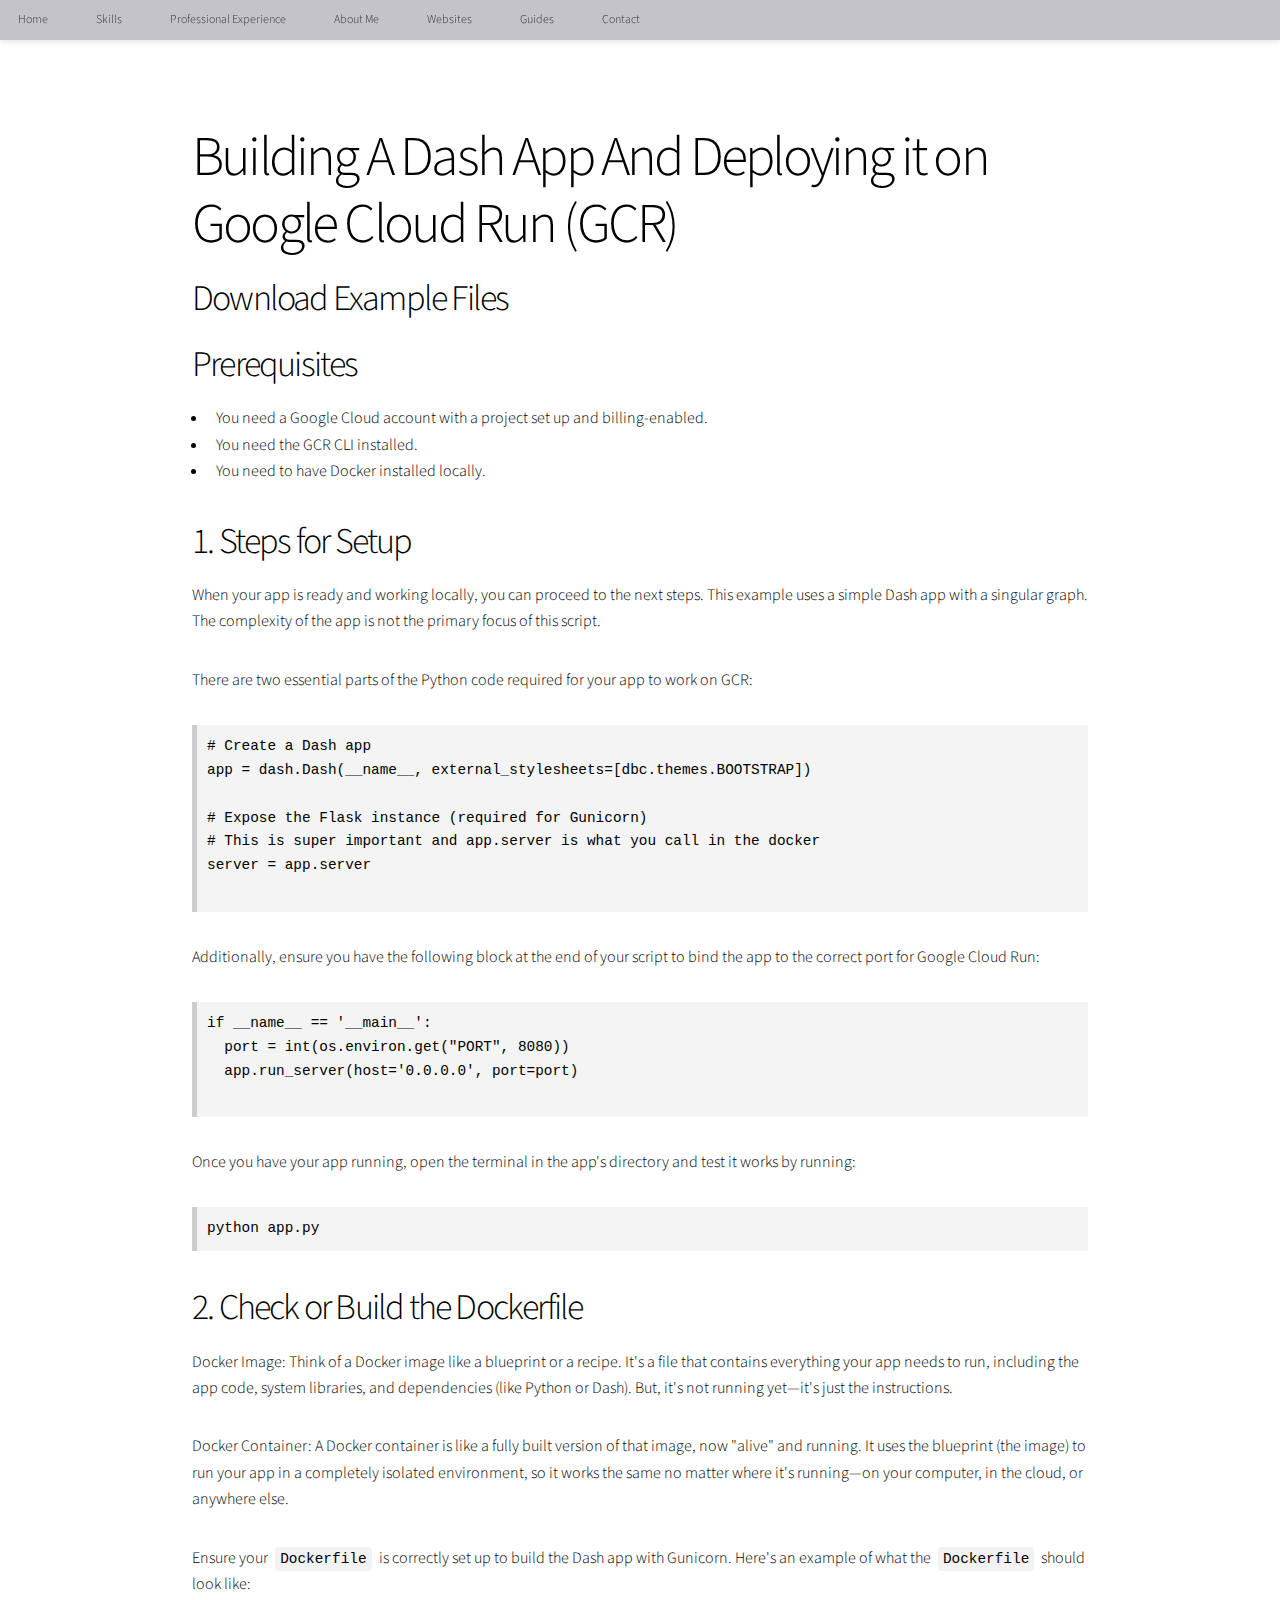
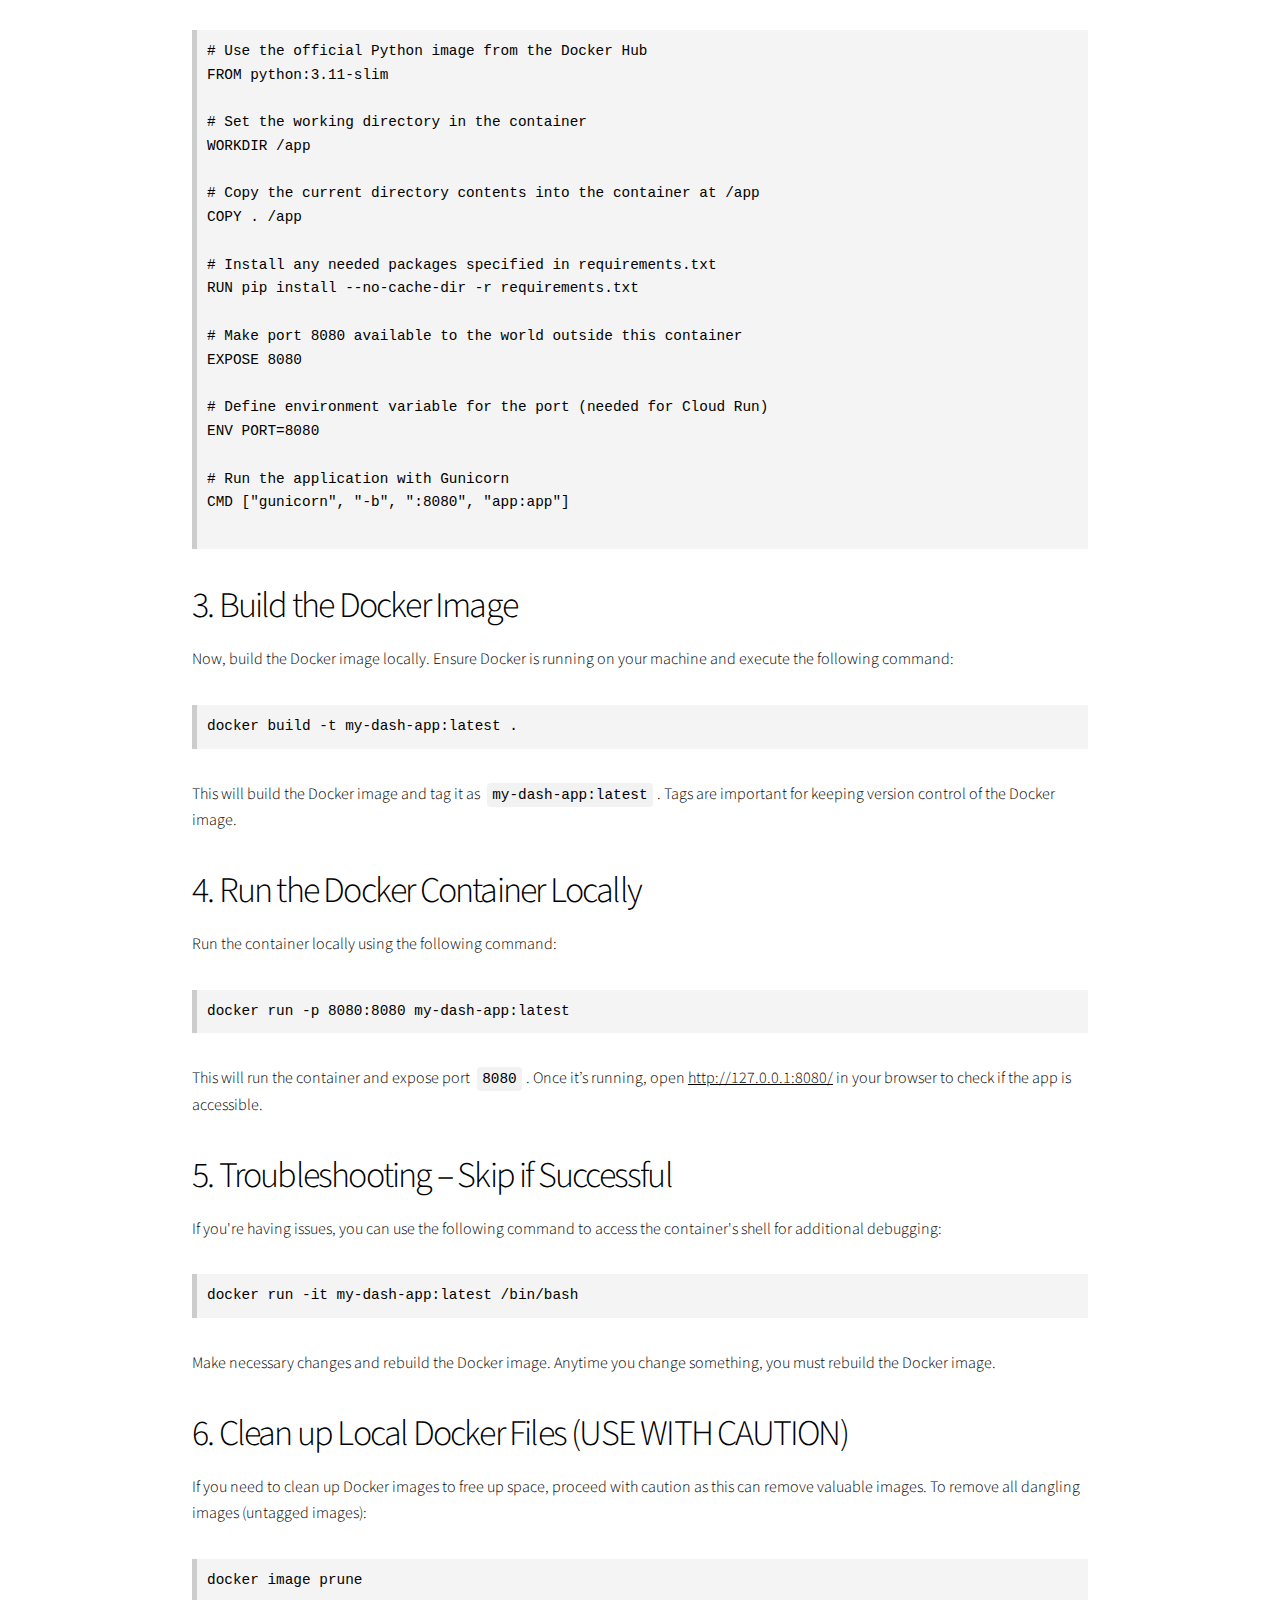
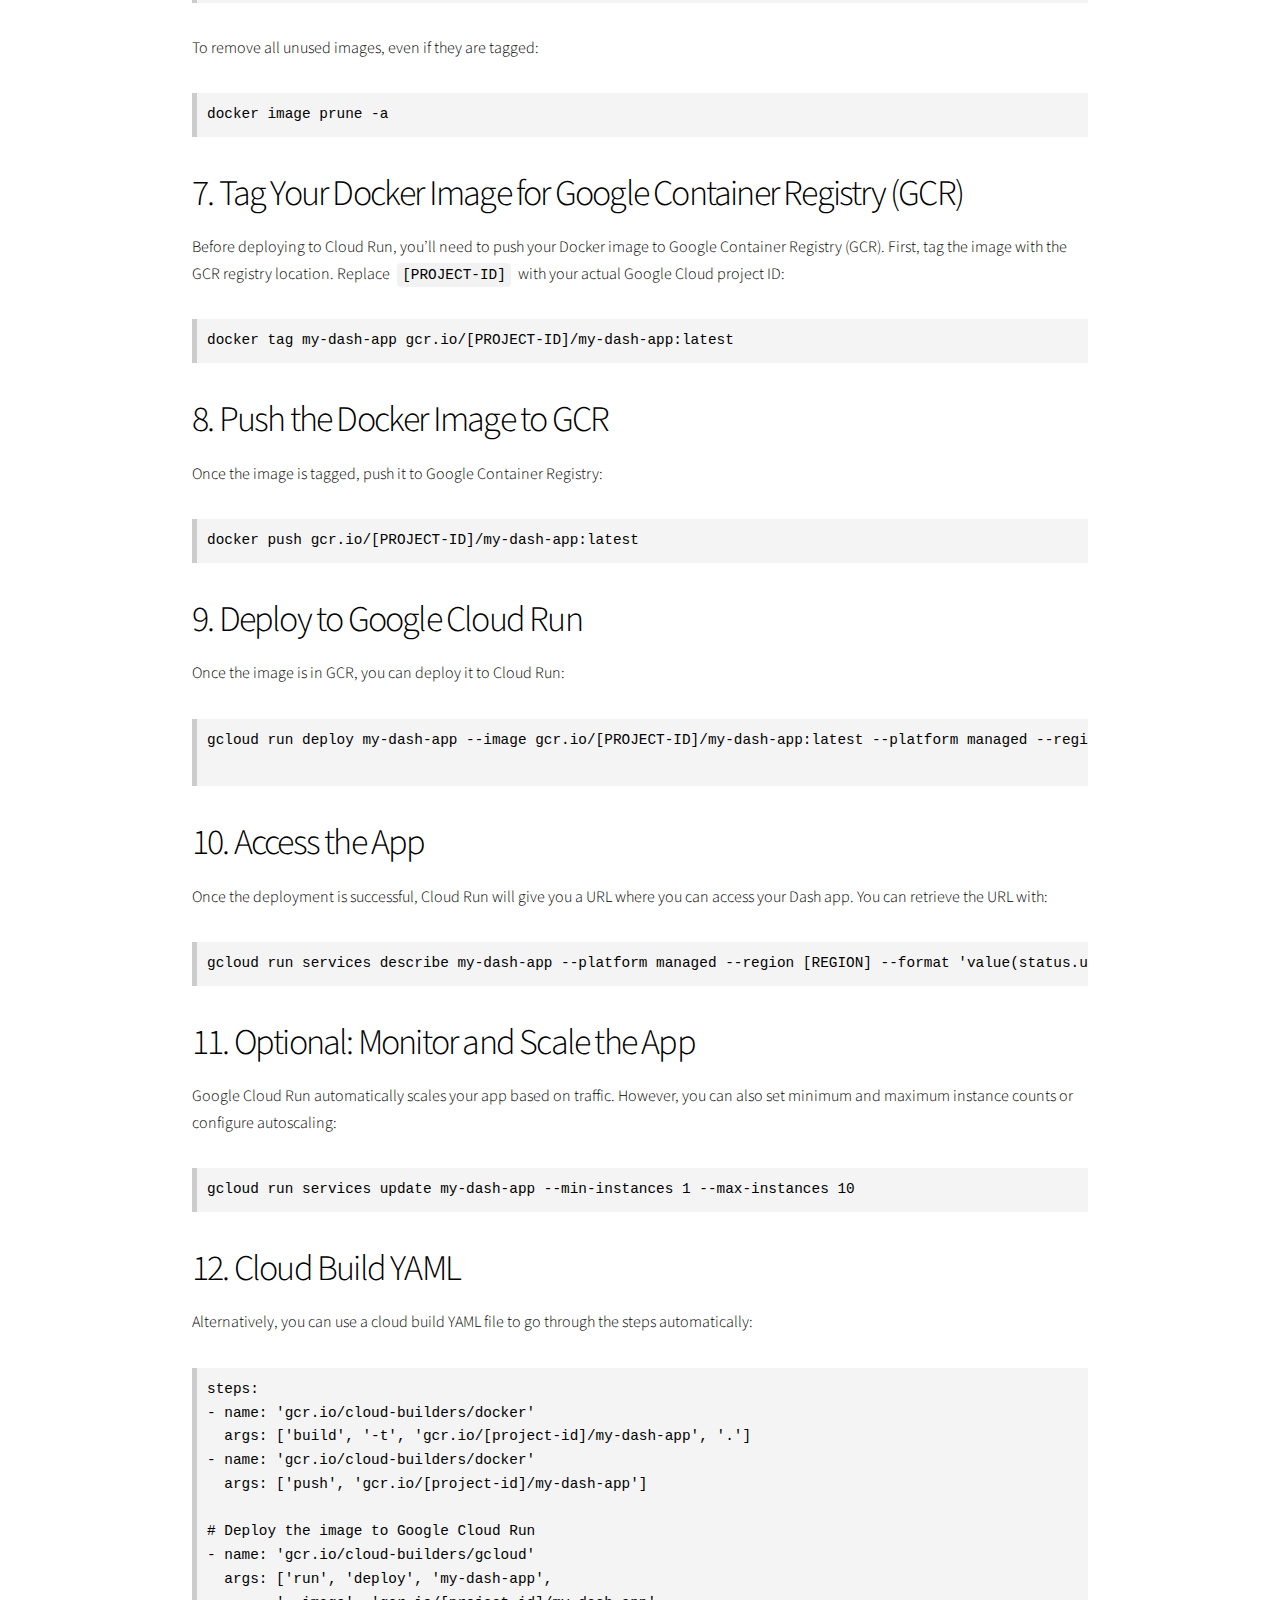
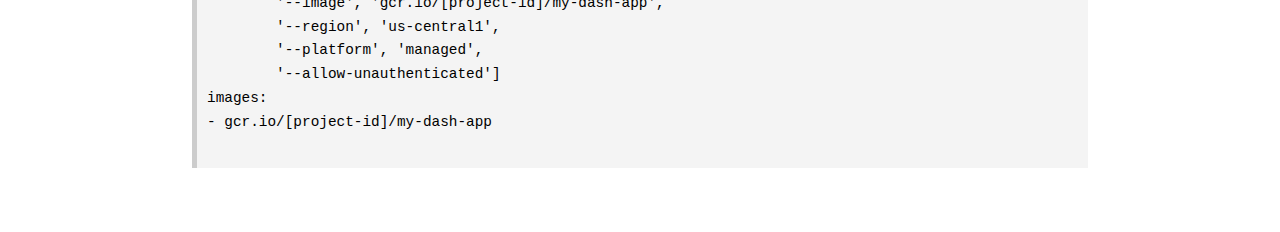
<file: dash_google_cloud.html>
<!DOCTYPE HTML>
<!--
  Jimmy Elwes Personal Website
-->
<html>
  <head>
    <title>Jimmy Elwes</title>
    <meta charset="utf-8" />
    <meta name="viewport" content="width=device-width, initial-scale=1, user-scalable=no" />
    <link rel="icon" type="image/png" href="images/blue_jae.png" />
    <link rel="stylesheet" href="assets/css/main.css" />
    <noscript><link rel="stylesheet" href="assets/css/noscript.css" /></noscript>
  </head>
  <body class="is-preload">

    <!-- Fixed Navigation Bar -->
    <nav id="navbar">
      <ul>
              <li><a href="index.html#home">Home</a></li>
              <li><a href="index.html#skills">Skills</a></li>
              <li><a href="index.html#professional_exp">Professional Experience</a></li>
              <li><a href="index.html#about">About Me</a></li>
              <li>
                      <a href="index.html#web">Websites</a>
                      <ul class="submenu">
                              <li><a href="index.html#web">Descriptions</a></li>
                              <li>
                                      <a>Direct Links</a>
                                      <ul class="submenu">
                                              <li><a href="https://www.fpldatamerchant.com/">FPL Data Merchant</a></li>
                                      </ul>
                              </li>
                      </ul>
              </li>
              <li>
                      <a>Guides</a>
                      <ul class="submenu">
                              <li><a href="python_set_up.html">Python Project Set Up</a></li>
                              <li><a href="dash_google_cloud.html">Dash With Google Cloud</a></li>
                      </ul>
              </li>
              <li><a href="index.html#contact">Contact</a></li>
      </ul>
    </nav>

    <div class="content-wrapper">
      <!-- Wrapper -->
      <div class="wrapper style1 align-left">
        <div class="inner">
          <h1>
            Building A Dash App And Deploying it on Google Cloud Run (GCR)
            <a href="""https://github.com/Jimmy-Elwes/Dash-App-with-publish-to-GCR/tree/main" class="""icon brands style1 fa-github"></a>
          </h1>
          <h2><a href="""https://github.com/Jimmy-Elwes/Dash-App-with-publish-to-GCR/archive/refs/heads/main.zip">Download Example Files</a></h2>
          <h2>Prerequisites</h2>
          <ul>
            <li>You need a Google Cloud account with a project set up and billing-enabled.</li>
            <li>You need the GCR CLI installed.</li>
            <li>You need to have Docker installed locally.</li>
          </ul>
          
          <section>
            <header>
              <h2>1. Steps for Setup</h2>
            </header>
            <p>When your app is ready and working locally, you can proceed to the next steps. This example uses a simple Dash app with a singular graph. The complexity of the app is not the primary focus of this script.</p>
            <p>There are two essential parts of the Python code required for your app to work on GCR:</p>
            <pre class="code">
# Create a Dash app
app = dash.Dash(__name__, external_stylesheets=[dbc.themes.BOOTSTRAP])

# Expose the Flask instance (required for Gunicorn)
# This is super important and app.server is what you call in the docker
server = app.server
            </pre>
            <p>Additionally, ensure you have the following block at the end of your script to bind the app to the correct port for Google Cloud Run:</p>
            <pre class="code">
if __name__ == '__main__':
  port = int(os.environ.get("PORT", 8080))
  app.run_server(host='0.0.0.0', port=port)
            </pre>
            <p>Once you have your app running, open the terminal in the app's directory and test it works by running:</p>
            <pre class="code">python app.py</pre>
          </section>
          
          <section>
            <header>
              <h2>2. Check or Build the Dockerfile</h2>
            </header>
            <p>Docker Image: Think of a Docker image like a blueprint or a recipe. It's a file that contains everything your app needs to run, including the app code, system libraries, and dependencies (like Python or Dash). But, it's not running yet—it's just the instructions.</p>
            <p>Docker Container: A Docker container is like a fully built version of that image, now "alive" and running. It uses the blueprint (the image) to run your app in a completely isolated environment, so it works the same no matter where it's running—on your computer, in the cloud, or anywhere else.</p>
            <p>Ensure your <code>Dockerfile</code> is correctly set up to build the Dash app with Gunicorn. Here's an example of what the <code>Dockerfile</code> should look like:</p>
            <pre class="code">
# Use the official Python image from the Docker Hub
FROM python:3.11-slim

# Set the working directory in the container
WORKDIR /app

# Copy the current directory contents into the container at /app
COPY . /app

# Install any needed packages specified in requirements.txt
RUN pip install --no-cache-dir -r requirements.txt

# Make port 8080 available to the world outside this container
EXPOSE 8080

# Define environment variable for the port (needed for Cloud Run)
ENV PORT=8080

# Run the application with Gunicorn
CMD ["gunicorn", "-b", ":8080", "app:app"]
            </pre>
          </section>
          
          <section>
            <header>
              <h2>3. Build the Docker Image</h2>
            </header>
            <p>Now, build the Docker image locally. Ensure Docker is running on your machine and execute the following command:</p>
            <pre class="code">docker build -t my-dash-app:latest .</pre>
            <p>This will build the Docker image and tag it as <code>my-dash-app:latest</code>. Tags are important for keeping version control of the Docker image.</p>
          </section>
          
          <section>
            <header>
              <h2>4. Run the Docker Container Locally</h2>
            </header>
            <p>Run the container locally using the following command:</p>
            <pre class="code">docker run -p 8080:8080 my-dash-app:latest</pre>
            <p>This will run the container and expose port <code>8080</code>. Once it’s running, open <a href="http://127.0.0.1:8080/">http://127.0.0.1:8080/</a> in your browser to check if the app is accessible.</p>
          </section>
      
          <section>
            <header>
              <h2>5. Troubleshooting – Skip if Successful</h2>
            </header>
            <p>If you're having issues, you can use the following command to access the container's shell for additional debugging:</p>
            <pre class="code">docker run -it my-dash-app:latest /bin/bash</pre>
            <p>Make necessary changes and rebuild the Docker image. Anytime you change something, you must rebuild the Docker image.</p>
          </section>
      
          <section>
            <header>
              <h2>6. Clean up Local Docker Files (USE WITH CAUTION)</h2>
            </header>
            <p>If you need to clean up Docker images to free up space, proceed with caution as this can remove valuable images. To remove all dangling images (untagged images):</p>
            <pre class="code">docker image prune</pre>
            <p>To remove all unused images, even if they are tagged:</p>
            <pre class="code">docker image prune -a</pre>
          </section>
      
          <section>
            <header>
              <h2>7. Tag Your Docker Image for Google Container Registry (GCR)</h2>
            </header>
            <p>Before deploying to Cloud Run, you’ll need to push your Docker image to Google Container Registry (GCR). First, tag the image with the GCR registry location. Replace <code>[PROJECT-ID]</code> with your actual Google Cloud project ID:</p>
            <pre class="code">docker tag my-dash-app gcr.io/[PROJECT-ID]/my-dash-app:latest</pre>
          </section>
      
          <section>
            <header>
              <h2>8. Push the Docker Image to GCR</h2>
            </header>
            <p>Once the image is tagged, push it to Google Container Registry:</p>
            <pre class="code">docker push gcr.io/[PROJECT-ID]/my-dash-app:latest</pre>
          </section>
      
          <section>
            <header>
              <h2>9. Deploy to Google Cloud Run</h2>
            </header>
            <p>Once the image is in GCR, you can deploy it to Cloud Run:</p>
            <pre class="code">
gcloud run deploy my-dash-app --image gcr.io/[PROJECT-ID]/my-dash-app:latest --platform managed --region [REGION] --allow-unauthenticated --port 8080
            </pre>
          </section>
      
          <section>
            <header>
              <h2>10. Access the App</h2>
            </header>
            <p>Once the deployment is successful, Cloud Run will give you a URL where you can access your Dash app. You can retrieve the URL with:</p>
            <pre class="code">gcloud run services describe my-dash-app --platform managed --region [REGION] --format 'value(status.url)'</pre>
          </section>
      
          <section>
            <header>
              <h2>11. Optional: Monitor and Scale the App</h2>
            </header>
            <p>Google Cloud Run automatically scales your app based on traffic. However, you can also set minimum and maximum instance counts or configure autoscaling:</p>
            <pre class="code">gcloud run services update my-dash-app --min-instances 1 --max-instances 10</pre>
          </section>
      
          <section>
            <header>
              <h2>12. Cloud Build YAML</h2>
            </header>
            <p>Alternatively, you can use a cloud build YAML file to go through the steps automatically:</p>
            <pre class="code">
steps:
- name: 'gcr.io/cloud-builders/docker'
  args: ['build', '-t', 'gcr.io/[project-id]/my-dash-app', '.']
- name: 'gcr.io/cloud-builders/docker'
  args: ['push', 'gcr.io/[project-id]/my-dash-app']

# Deploy the image to Google Cloud Run
- name: 'gcr.io/cloud-builders/gcloud'
  args: ['run', 'deploy', 'my-dash-app',
        '--image', 'gcr.io/[project-id]/my-dash-app',
        '--region', 'us-central1',
        '--platform', 'managed',
        '--allow-unauthenticated']
images:
- gcr.io/[project-id]/my-dash-app
            </pre>
          </section>
        </div>
      </div>
    </div>

    <script src="assets/js/jquery.min.js"></script>
    <script src="assets/js/jquery.scrollex.min.js"></script>
    <script src="assets/js/jquery.scrolly.min.js"></script>
    <script src="assets/js/browser.min.js"></script>
    <script src="assets/js/breakpoints.min.js"></script>
    <script src="assets/js/util.js"></script>
    <script src="assets/js/main.js"></script>
  </body>
</html>
</file>
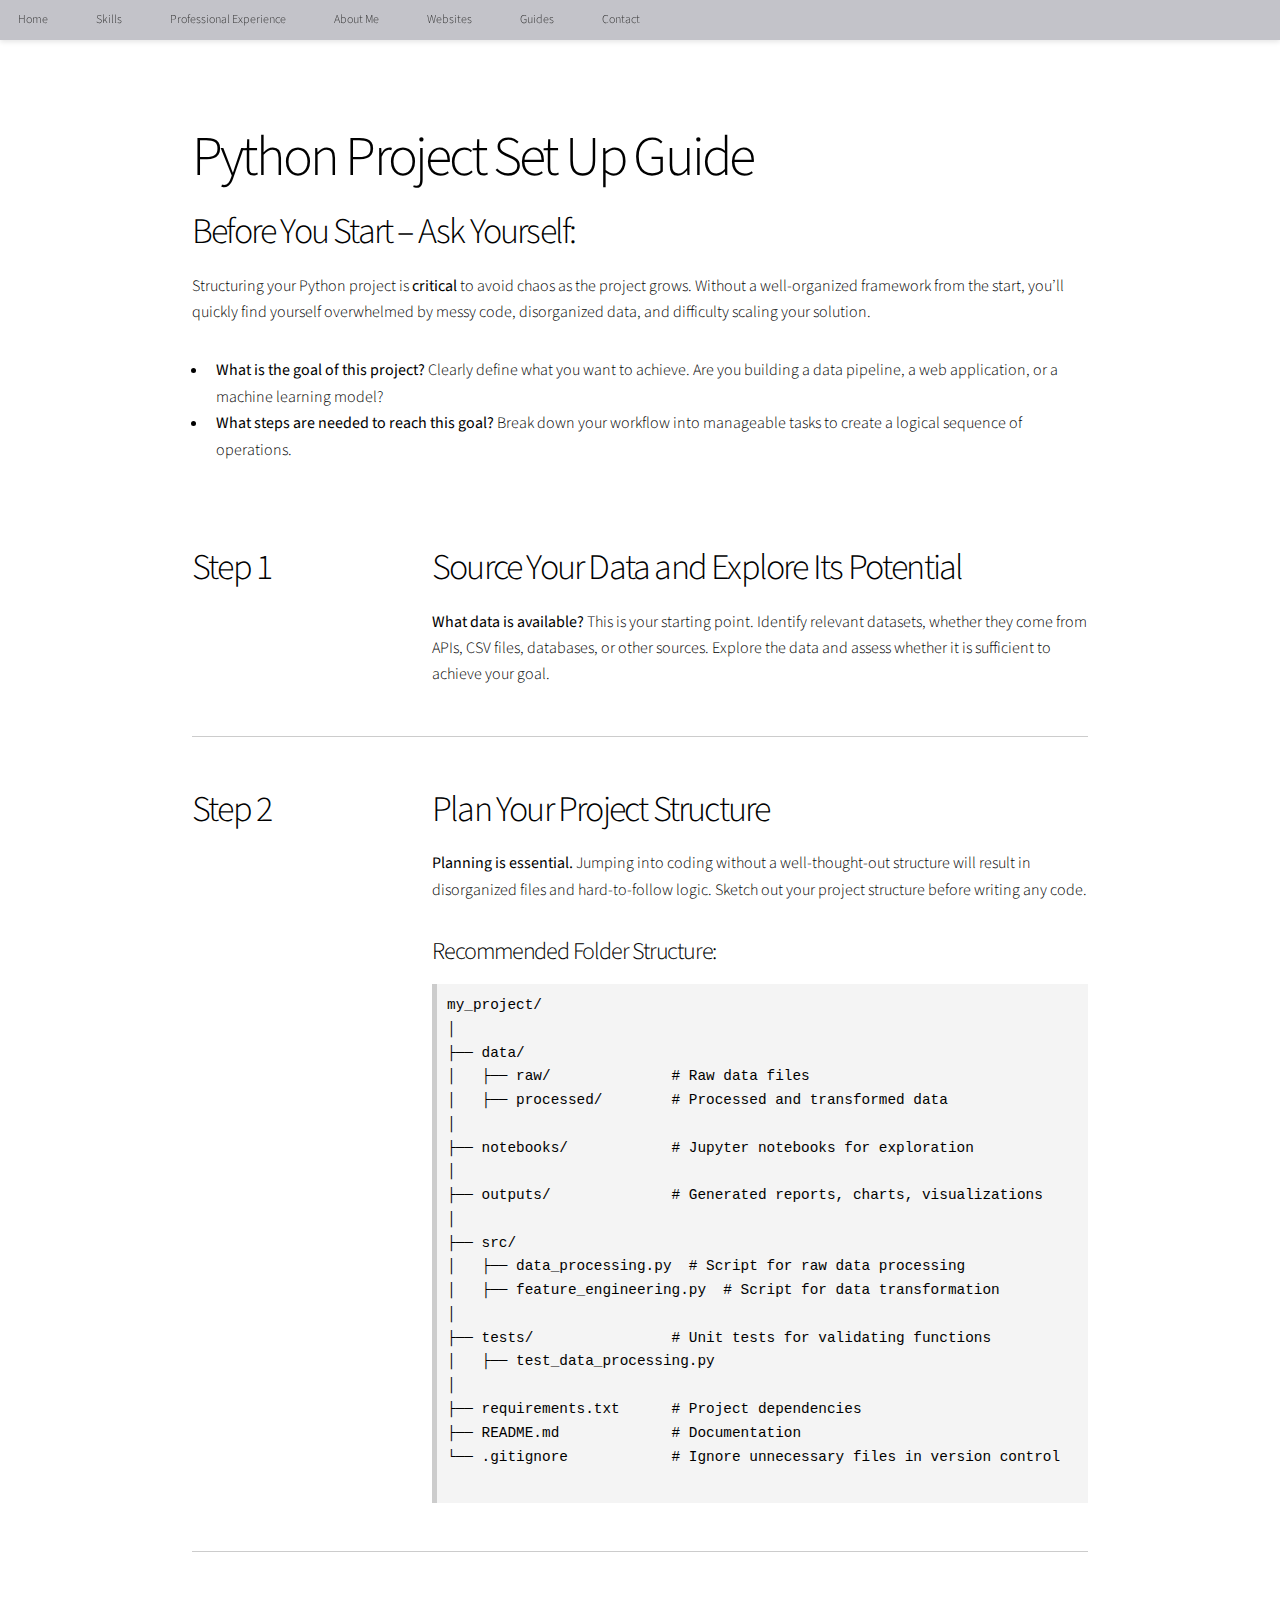
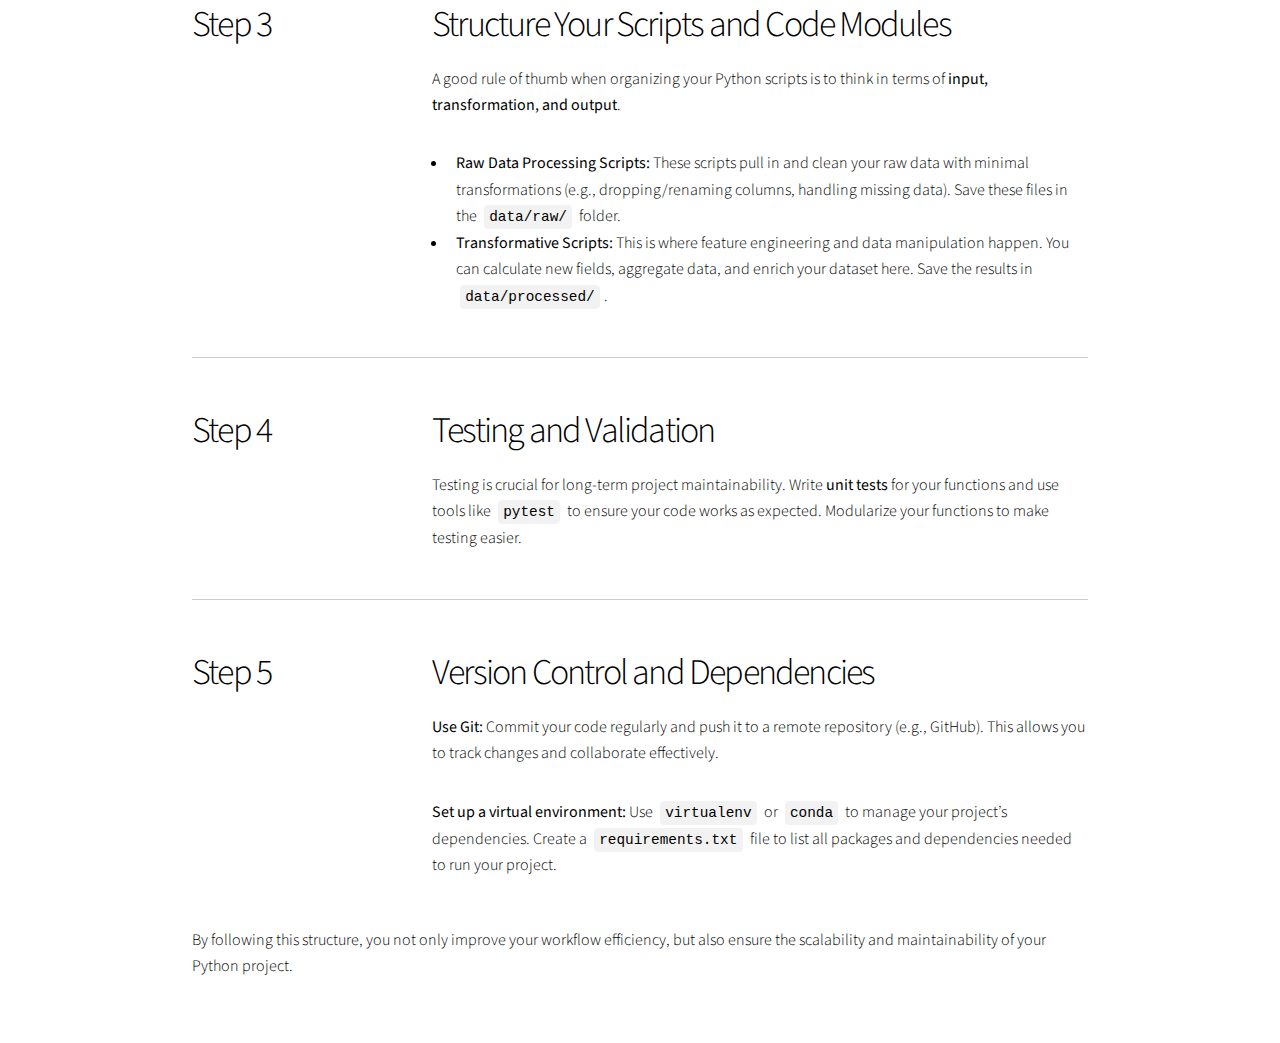
<file: python_set_up.html>
<!DOCTYPE HTML>
<!--
    Jimmy Elwes Personal Website
-->
<html>
    <head>
        <title>Jimmy Elwes</title>
        <meta charset="utf-8" />
        <meta name="viewport" content="width=device-width, initial-scale=1, user-scalable=no" />
        <link rel="icon" type="image/png" href="images/blue_jae.png" />
        <link rel="stylesheet" href="assets/css/main.css" />
        <noscript><link rel="stylesheet" href="assets/css/noscript.css" /></noscript>
    </head>
    <body class="is-preload">

        <!-- Fixed Navigation Bar -->
        <nav id="navbar">
                <ul>
                        <li><a href="index.html#home">Home</a></li>
                        <li><a href="index.html#skills">Skills</a></li>
                        <li><a href="index.html#professional_exp">Professional Experience</a></li>
                        <li><a href="index.html#about">About Me</a></li>
                        <li>
                                <a href="index.html#web">Websites</a>
                                <ul class="submenu">
                                        <li><a href="index.html#web">Descriptions</a></li>
                                        <li>
                                                <a>Direct Links</a>
                                                <ul class="submenu">
                                                        <li><a href="https://www.fpldatamerchant.com/">FPL Data Merchant</a></li>
                                                </ul>
                                        </li>
                                </ul>
                        </li>
                        <li>
                                <a>Guides</a>
                                <ul class="submenu">
                                        <li><a href="python_set_up.html">Python Project Set Up</a></li>
                                        <li><a href="dash_google_cloud.html">Dash With Google Cloud</a></li>
                                </ul>
                        </li>
                        <li><a href="index.html#contact">Contact</a></li>
                </ul>
        </nav>

        <div class="content-wrapper">
                <!-- Content for Page 2 -->
                <!-- Wrapper -->
                <div class="wrapper style1 align-left">
                        <div class="inner">
                                <h1>Python Project Set Up Guide</h1>
                                <h2>Before You Start – Ask Yourself:</h2>
                                <p>Structuring your Python project is <strong>critical</strong> to avoid chaos as the project grows. Without a well-organized framework from the start, you’ll quickly find yourself overwhelmed by messy code, disorganized data, and difficulty scaling your solution.</p>
                                <ul>
                                        <li><strong>What is the goal of this project?</strong> Clearly define what you want to achieve. Are you building a data pipeline, a web application, or a machine learning model?</li>
                                        <li><strong>What steps are needed to reach this goal?</strong> Break down your workflow into manageable tasks to create a logical sequence of operations.</li>
                                </ul>

                                <div class="index align-left">
                                        <!-- Step 1 Section -->
                                        <section class="content-align-left">
                                                <header>
                                                        <h2>Step 1</h2>
                                                </header>
                                                <div class="content">
                                                        <h2>Source Your Data and Explore Its Potential</h2>
                                                        <p><strong>What data is available?</strong> This is your starting point. Identify relevant datasets, whether they come from APIs, CSV files, databases, or other sources. Explore the data and assess whether it is sufficient to achieve your goal.</p>
                                                </div>
                                        </section>

                                        <!-- Step 2 Section -->
                                        <section class="content-align-left">
                                                <header>
                                                        <h2>Step 2</h2>
                                                </header>
                                                <div class="content">
                                                        <h2>Plan Your Project Structure</h2>
                                                        <p><strong>Planning is essential.</strong> Jumping into coding without a well-thought-out structure will result in disorganized files and hard-to-follow logic. Sketch out your project structure before writing any code.</p>
                                                        <h3>Recommended Folder Structure:</h3>
                                                        <pre class="code">
my_project/
│
├── data/                 
│   ├── raw/              # Raw data files
│   ├── processed/        # Processed and transformed data
│
├── notebooks/            # Jupyter notebooks for exploration
│
├── outputs/              # Generated reports, charts, visualizations
│
├── src/                  
│   ├── data_processing.py  # Script for raw data processing
│   ├── feature_engineering.py  # Script for data transformation
│
├── tests/                # Unit tests for validating functions
│   ├── test_data_processing.py
│
├── requirements.txt      # Project dependencies
├── README.md             # Documentation
└── .gitignore            # Ignore unnecessary files in version control
                                                        </pre>
                                                </div>
                                        </section>

                                        <!-- Step 3 Section -->
                                        <section class="content-align-left">
                                                <header>
                                                        <h2>Step 3</h2>
                                                </header>
                                                <div class="content">
                                                        <h2>Structure Your Scripts and Code Modules</h2>
                                                        <p>A good rule of thumb when organizing your Python scripts is to think in terms of <strong>input, transformation, and output</strong>.</p>
                                                        <ul>
                                                                <li><strong>Raw Data Processing Scripts:</strong> These scripts pull in and clean your raw data with minimal transformations (e.g., dropping/renaming columns, handling missing data). Save these files in the <code>data/raw/</code> folder.</li>
                                                                <li><strong>Transformative Scripts:</strong> This is where feature engineering and data manipulation happen. You can calculate new fields, aggregate data, and enrich your dataset here. Save the results in <code>data/processed/</code>.</li>
                                                        </ul>
                                                </div>
                                        </section>

                                        <!-- Step 4 Section -->
                                        <section>
                                                <header>
                                                        <h2>Step 4</h2>
                                                </header>
                                                <div class="content">
                                                        <h2>Testing and Validation</h2>
                                                        <p>Testing is crucial for long-term project maintainability. Write <strong>unit tests</strong> for your functions and use tools like <code>pytest</code> to ensure your code works as expected. Modularize your functions to make testing easier.</p>
                                                </div>
                                        </section>

                                        <!-- Step 5 Section -->
                                        <section>
                                                <header>
                                                        <h2>Step 5</h2>
                                                </header>
                                                <div class="content">
                                                        <h2>Version Control and Dependencies</h2>
                                                        <p><strong>Use Git:</strong> Commit your code regularly and push it to a remote repository (e.g., GitHub). This allows you to track changes and collaborate effectively.</p>
                                                        <p><strong>Set up a virtual environment:</strong> Use <code>virtualenv</code> or <code>conda</code> to manage your project’s dependencies. Create a <code>requirements.txt</code> file to list all packages and dependencies needed to run your project.</p>
                                                </div>
                                        </section>
                                </div>
                                <p>By following this structure, you not only improve your workflow efficiency, but also ensure the scalability and maintainability of your Python project.</p>
                        </div>
                </div>
        </div>

        <script src="assets/js/jquery.min.js"></script>
        <script src="assets/js/jquery.scrollex.min.js"></script>
        <script src="assets/js/jquery.scrolly.min.js"></script>
        <script src="assets/js/browser.min.js"></script>
        <script src="assets/js/breakpoints.min.js"></script>
        <script src="assets/js/util.js"></script>
        <script src="assets/js/main.js"></script>
    </body>
</html>
</file>
<file: assets/css/noscript.css>
/*
	Story by HTML5 UP
	html5up.net | @ajlkn
	Free for personal and commercial use under the CCA 3.0 license (html5up.net/license)
*/

/* Banner (transitions) */

	.banner.onload-content-fade-up .content {
		-moz-transition: none;
		-webkit-transition: none;
		-ms-transition: none;
		transition: none;
	}

	body.is-preload .banner.onload-content-fade-up .content {
		-moz-transform: none;
		-webkit-transform: none;
		-ms-transform: none;
		transform: none;
		opacity: 1;
	}

	.banner.onload-content-fade-down .content {
		-moz-transition: none;
		-webkit-transition: none;
		-ms-transition: none;
		transition: none;
	}

	body.is-preload .banner.onload-content-fade-down .content {
		-moz-transform: none;
		-webkit-transform: none;
		-ms-transform: none;
		transform: none;
		opacity: 1;
	}

	.banner.onload-content-fade-left .content {
		-moz-transition: none;
		-webkit-transition: none;
		-ms-transition: none;
		transition: none;
	}

	body.is-preload .banner.onload-content-fade-left .content {
		-moz-transform: none;
		-webkit-transform: none;
		-ms-transform: none;
		transform: none;
		opacity: 1;
	}

	.banner.onload-content-fade-right .content {
		-moz-transition: none;
		-webkit-transition: none;
		-ms-transition: none;
		transition: none;
	}

	body.is-preload .banner.onload-content-fade-right .content {
		-moz-transform: none;
		-webkit-transform: none;
		-ms-transform: none;
		transform: none;
		opacity: 1;
	}

	.banner.onload-content-fade-in .content {
		-moz-transition: none;
		-webkit-transition: none;
		-ms-transition: none;
		transition: none;
	}

	body.is-preload .banner.onload-content-fade-in .content {
		-moz-transform: none;
		-webkit-transform: none;
		-ms-transform: none;
		transform: none;
		opacity: 1;
	}

	.banner.onload-image-fade-up .image {
		-moz-transition: none;
		-webkit-transition: none;
		-ms-transition: none;
		transition: none;
	}

		.banner.onload-image-fade-up .image img {
			-moz-transition: none;
			-webkit-transition: none;
			-ms-transition: none;
			transition: none;
		}

	body.is-preload .banner.onload-image-fade-up .image {
		-moz-transform: none;
		-webkit-transform: none;
		-ms-transform: none;
		transform: none;
		opacity: 1;
	}

		body.is-preload .banner.onload-image-fade-up .image img {
			opacity: 1;
		}

	.banner.onload-image-fade-down .image {
		-moz-transition: none;
		-webkit-transition: none;
		-ms-transition: none;
		transition: none;
	}

		.banner.onload-image-fade-down .image img {
			-moz-transition: none;
			-webkit-transition: none;
			-ms-transition: none;
			transition: none;
		}

	body.is-preload .banner.onload-image-fade-down .image {
		-moz-transform: none;
		-webkit-transform: none;
		-ms-transform: none;
		transform: none;
		opacity: 1;
	}

		body.is-preload .banner.onload-image-fade-down .image img {
			opacity: 1;
		}

	.banner.onload-image-fade-left .image {
		-moz-transition: none;
		-webkit-transition: none;
		-ms-transition: none;
		transition: none;
	}

		.banner.onload-image-fade-left .image img {
			-moz-transition: none;
			-webkit-transition: none;
			-ms-transition: none;
			transition: none;
		}

	body.is-preload .banner.onload-image-fade-left .image {
		-moz-transform: none;
		-webkit-transform: none;
		-ms-transform: none;
		transform: none;
		opacity: 1;
	}

		body.is-preload .banner.onload-image-fade-left .image img {
			opacity: 1;
		}

	.banner.onload-image-fade-right .image {
		-moz-transition: none;
		-webkit-transition: none;
		-ms-transition: none;
		transition: none;
	}

		.banner.onload-image-fade-right .image img {
			-moz-transition: none;
			-webkit-transition: none;
			-ms-transition: none;
			transition: none;
		}

	body.is-preload .banner.onload-image-fade-right .image {
		-moz-transform: none;
		-webkit-transform: none;
		-ms-transform: none;
		transform: none;
		opacity: 1;
	}

		body.is-preload .banner.onload-image-fade-right .image img {
			opacity: 1;
		}

	.banner.onload-image-fade-in .image img {
		-moz-transition: none;
		-webkit-transition: none;
		-ms-transition: none;
		transition: none;
	}

	body.is-preload .banner.onload-image-fade-in .image img {
		opacity: 1;
	}

	.banner.onscroll-content-fade-up .content {
		-moz-transition: none;
		-webkit-transition: none;
		-ms-transition: none;
		transition: none;
	}

	.banner.onscroll-content-fade-up.is-inactive .content {
		-moz-transform: none;
		-webkit-transform: none;
		-ms-transform: none;
		transform: none;
		opacity: 1;
	}

	.banner.onscroll-content-fade-down .content {
		-moz-transition: none;
		-webkit-transition: none;
		-ms-transition: none;
		transition: none;
	}

	.banner.onscroll-content-fade-down.is-inactive .content {
		-moz-transform: none;
		-webkit-transform: none;
		-ms-transform: none;
		transform: none;
		opacity: 1;
	}

	.banner.onscroll-content-fade-left .content {
		-moz-transition: none;
		-webkit-transition: none;
		-ms-transition: none;
		transition: none;
	}

	.banner.onscroll-content-fade-left.is-inactive .content {
		-moz-transform: none;
		-webkit-transform: none;
		-ms-transform: none;
		transform: none;
		opacity: 1;
	}

	.banner.onscroll-content-fade-right .content {
		-moz-transition: none;
		-webkit-transition: none;
		-ms-transition: none;
		transition: none;
	}

	.banner.onscroll-content-fade-right.is-inactive .content {
		-moz-transform: none;
		-webkit-transform: none;
		-ms-transform: none;
		transform: none;
		opacity: 1;
	}

	.banner.onscroll-content-fade-in .content {
		-moz-transition: none;
		-webkit-transition: none;
		-ms-transition: none;
		transition: none;
	}

	.banner.onscroll-content-fade-in.is-inactive .content {
		-moz-transform: none;
		-webkit-transform: none;
		-ms-transform: none;
		transform: none;
		opacity: 1;
	}

	.banner.onscroll-image-fade-up .image {
		-moz-transition: none;
		-webkit-transition: none;
		-ms-transition: none;
		transition: none;
	}

		.banner.onscroll-image-fade-up .image img {
			-moz-transition: none;
			-webkit-transition: none;
			-ms-transition: none;
			transition: none;
		}

	.banner.onscroll-image-fade-up.is-inactive .image {
		-moz-transform: none;
		-webkit-transform: none;
		-ms-transform: none;
		transform: none;
		opacity: 1;
	}

		.banner.onscroll-image-fade-up.is-inactive .image img {
			opacity: 1;
		}

	.banner.onscroll-image-fade-down .image {
		-moz-transition: none;
		-webkit-transition: none;
		-ms-transition: none;
		transition: none;
	}

		.banner.onscroll-image-fade-down .image img {
			-moz-transition: none;
			-webkit-transition: none;
			-ms-transition: none;
			transition: none;
		}

	.banner.onscroll-image-fade-down.is-inactive .image {
		-moz-transform: none;
		-webkit-transform: none;
		-ms-transform: none;
		transform: none;
		opacity: 1;
	}

		.banner.onscroll-image-fade-down.is-inactive .image img {
			opacity: 1;
		}

	.banner.onscroll-image-fade-left .image {
		-moz-transition: none;
		-webkit-transition: none;
		-ms-transition: none;
		transition: none;
	}

		.banner.onscroll-image-fade-left .image img {
			-moz-transition: none;
			-webkit-transition: none;
			-ms-transition: none;
			transition: none;
		}

	.banner.onscroll-image-fade-left.is-inactive .image {
		-moz-transform: none;
		-webkit-transform: none;
		-ms-transform: none;
		transform: none;
		opacity: 1;
	}

		.banner.onscroll-image-fade-left.is-inactive .image img {
			opacity: 1;
		}

	.banner.onscroll-image-fade-right .image {
		-moz-transition: none;
		-webkit-transition: none;
		-ms-transition: none;
		transition: none;
	}

		.banner.onscroll-image-fade-right .image img {
			-moz-transition: none;
			-webkit-transition: none;
			-ms-transition: none;
			transition: none;
		}

	.banner.onscroll-image-fade-right.is-inactive .image {
		-moz-transform: none;
		-webkit-transform: none;
		-ms-transform: none;
		transform: none;
		opacity: 1;
	}

		.banner.onscroll-image-fade-right.is-inactive .image img {
			opacity: 1;
		}

	.banner.onscroll-image-fade-in .image img {
		-moz-transition: none;
		-webkit-transition: none;
		-ms-transition: none;
		transition: none;
	}

	.banner.onscroll-image-fade-in.is-inactive .image img {
		opacity: 1;
	}
</file>
<file: assets/css/main.css>
@import url(fontawesome-all.min.css);
@import url("https://fonts.googleapis.com/css?family=Source+Sans+Pro:300,300i,400,400i");

/*
	Story by HTML5 UP
	html5up.net | @ajlkn
	Free for personal and commercial use under the CCA 3.0 license (html5up.net/license)
*/

html, body, div, span, applet, object,
iframe, h1, h2, h3, h4, h5, h6, p, blockquote,
pre, a, abbr, acronym, address, big, cite,
code, del, dfn, em, img, ins, kbd, q, s, samp,
small, strike, strong, sub, sup, tt, var, b,
u, i, center, dl, dt, dd, ol, ul, li, fieldset,
form, label, legend, table, caption, tbody,
tfoot, thead, tr, th, td, article, aside,
canvas, details, embed, figure, figcaption,
footer, header, hgroup, menu, nav, output, ruby,
section, summary, time, mark, audio, video {
	margin: 0;
	padding: 0;
	border: 0;
	font-size: 100%;
	font: inherit;
	vertical-align: baseline;}

article, aside, details, figcaption, figure,
footer, header, hgroup, menu, nav, section {
	display: block;}

body {
	line-height: 1;
}

ol, ul {
	list-style: none;
}

blockquote, q {
	quotes: none;
}

	blockquote:before, blockquote:after, q:before, q:after {
		content: '';
		content: none;
	}

table {
	border-collapse: collapse;
	border-spacing: 0;
}

body {
	-webkit-text-size-adjust: none;
}

mark {
	background-color: transparent;
	color: inherit;
}

input::-moz-focus-inner {
	border: 0;
	padding: 0;
}

input, select, textarea {
	-moz-appearance: none;
	-webkit-appearance: none;
	-ms-appearance: none;
	appearance: none;
}

/* Basic */

	@-ms-viewport {
		width: device-width;
	}

	body {
		-ms-overflow-style: scrollbar;
	}

	@media screen and (max-width: 480px) {

		html, body {
			min-width: 320px;
		}

	}

	html {
		box-sizing: border-box;
	}

	*, *:before, *:after {
		box-sizing: inherit;
	}

	body {
		background: #ffffff;
	}

		body.is-preload *, body.is-preload *:before, body.is-preload *:after {
			-moz-animation: none !important;
			-webkit-animation: none !important;
			-ms-animation: none !important;
			animation: none !important;
			-moz-transition: none !important;
			-webkit-transition: none !important;
			-ms-transition: none !important;
			transition: none !important;
		}

/* Type */

	html {
		font-size: 18pt;
	}

		@media screen and (max-width: 1680px) {

			html {
				font-size: 14pt;
			}

		}

		@media screen and (max-width: 1280px) {

			html {
				font-size: 12pt;
			}

		}

		@media screen and (max-width: 736px) {

			html {
				font-size: 11pt;
			}

		}

		@media screen and (max-width: 360px) {

			html {
				font-size: 10pt;
			}

		}

	body {
		background-color: #ffffff;
		color: #000000;
	}

	body, input, select, textarea {
		font-family: "Source Sans Pro", Helvetica, sans-serif;
		font-size: 1rem;
		font-weight: 300;
		line-height: 1.65;
	}

	a {
		-moz-transition: color 0.2s ease-in-out;
		-webkit-transition: color 0.2s ease-in-out;
		-ms-transition: color 0.2s ease-in-out;
		transition: color 0.2s ease-in-out;
		text-decoration: underline;
	}

		a:hover {
			text-decoration: none;
		}

	strong, b {
		font-weight: 400;
	}

	em, i {
		font-style: italic;
	}

	p {
		margin: 0 0 2rem 0;
	}

		p.major {
			font-size: 1.25rem;
		}

	h1, h2, h3, h4, h5, h6 {
		font-weight: 300;
		line-height: 1.375;
		letter-spacing: -0.05em;
		margin: 0 0 1rem 0;
	}

		h1 a, h2 a, h3 a, h4 a, h5 a, h6 a {
			color: inherit;
			text-decoration: none;
		}

	h1 {
		font-size: 3.5rem;
		line-height: 1.2;
	}

	h2 {
		font-size: 2.25rem;
	}

	h3 {
		font-size: 1.5rem;
	}

	h4 {
		font-size: 1.1rem;
	}

	h5 {
		font-size: 0.9rem;
	}

	h6 {
		font-size: 0.7rem;
	}

	sub {
		font-size: 0.8rem;
		position: relative;
		top: 0.5rem;
	}

	sup {
		font-size: 0.8rem;
		position: relative;
		top: -0.5rem;
	}

	blockquote {
		border-left: solid 4px;
		font-style: italic;
		margin: 0 0 2rem 0;
		padding: 0.5rem 0 0.5rem 2rem;
	}

	code {
		border-radius: 4px;
		font-family: "Courier New", monospace;
		font-size: 0.9em;
		margin: 0 0.25rem;
		padding: 0.25rem 0.325rem;
	}

	pre {
		-webkit-overflow-scrolling: touch;
		font-family: "Courier New", monospace;
		font-size: 0.9em;
		margin: 0 0 2rem 0;
	}

		pre code {
			display: block;
			line-height: 1.5;
			padding: 0.75rem 1rem;
			overflow-x: auto;
		}

	hr {
		border: 0;
		border-bottom: solid 1px;
		margin: 2.5rem 0;
	}

		hr.major {
			margin: 3.5rem 0;
		}

	.align-left {
		text-align: left;
	}

	.align-center {
		text-align: center;
	}

	.align-right {
		text-align: right;
	}

	@media screen and (max-width: 736px) {

		p.major {
			font-size: 1.1rem;
		}

		h1 {
			font-size: 2.5rem;
		}

		h2 {
			font-size: 2rem;
		}

		h3 {
			font-size: 1.25rem;
		}

		h4 {
			font-size: 1rem;
		}

	}

	input, select, textarea {
		color: #000000;
	}

	a {
		color: #000000;
	}

		a:hover {
			color: #47D3E5;
		}

	strong, b {
		color: #000000;
	}

	h1, h2, h3, h4, h5, h6 {
		color: #000000;
	}

	blockquote {
		border-left-color: rgba(0, 0, 0, 0.2);
	}

	code {
		background: rgba(0, 0, 0, 0.05);
		border-color: rgba(0, 0, 0, 0.2);
	}

	hr {
		border-bottom-color: rgba(0, 0, 0, 0.2);
	}

/* Row */

	.row {
		display: flex;
		flex-wrap: wrap;
		box-sizing: border-box;
		align-items: stretch;
	}

		.row > * {
			box-sizing: border-box;
		}

		.row.gtr-uniform > * > :last-child {
			margin-bottom: 0;
		}

		.row.aln-left {
			justify-content: flex-start;
		}

		.row.aln-center {
			justify-content: center;
		}

		.row.aln-right {
			justify-content: flex-end;
		}

		.row.aln-top {
			align-items: flex-start;
		}

		.row.aln-middle {
			align-items: center;
		}

		.row.aln-bottom {
			align-items: flex-end;
		}

		.row > .imp {
			order: -1;
		}

		.row > .col-1 {
			width: 8.33333%;
		}

		.row > .off-1 {
			margin-left: 8.33333%;
		}

		.row > .col-2 {
			width: 16.66667%;
		}

		.row > .off-2 {
			margin-left: 16.66667%;
		}

		.row > .col-3 {
			width: 25%;
		}

		.row > .off-3 {
			margin-left: 25%;
		}

		.row > .col-4 {
			width: 33.33333%;
		}

		.row > .off-4 {
			margin-left: 33.33333%;
		}

		.row > .col-5 {
			width: 41.66667%;
		}

		.row > .off-5 {
			margin-left: 41.66667%;
		}

		.row > .col-6 {
			width: 50%;
		}

		.row > .off-6 {
			margin-left: 50%;
		}

		.row > .col-7 {
			width: 58.33333%;
		}

		.row > .off-7 {
			margin-left: 58.33333%;
		}

		.row > .col-8 {
			width: 66.66667%;
		}

		.row > .off-8 {
			margin-left: 66.66667%;
		}

		.row > .col-9 {
			width: 75%;
		}

		.row > .off-9 {
			margin-left: 75%;
		}

		.row > .col-10 {
			width: 83.33333%;
		}

		.row > .off-10 {
			margin-left: 83.33333%;
		}

		.row > .col-11 {
			width: 91.66667%;
		}

		.row > .off-11 {
			margin-left: 91.66667%;
		}

		.row > .col-12 {
			width: 100%;
		}

		.row > .off-12 {
			margin-left: 100%;
		}

		.row.gtr-0 {
			margin-top: 0;
			margin-left: 0rem;
		}

			.row.gtr-0 > * {
				padding: 0 0 0 0rem;
			}

			.row.gtr-0.gtr-uniform {
				margin-top: 0rem;
			}

				.row.gtr-0.gtr-uniform > * {
					padding-top: 0rem;
				}

		.row.gtr-25 {
			margin-top: 0;
			margin-left: -0.5rem;
		}

			.row.gtr-25 > * {
				padding: 0 0 0 0.5rem;
			}

			.row.gtr-25.gtr-uniform {
				margin-top: -0.5rem;
			}

				.row.gtr-25.gtr-uniform > * {
					padding-top: 0.5rem;
				}

		.row.gtr-50 {
			margin-top: 0;
			margin-left: -1rem;
		}

			.row.gtr-50 > * {
				padding: 0 0 0 1rem;
			}

			.row.gtr-50.gtr-uniform {
				margin-top: -1rem;
			}

				.row.gtr-50.gtr-uniform > * {
					padding-top: 1rem;
				}

		.row {
			margin-top: 0;
			margin-left: -2rem;
		}

			.row > * {
				padding: 0 0 0 2rem;
			}

			.row.gtr-uniform {
				margin-top: -2rem;
			}

				.row.gtr-uniform > * {
					padding-top: 2rem;
				}

		.row.gtr-150 {
			margin-top: 0;
			margin-left: -3rem;
		}

			.row.gtr-150 > * {
				padding: 0 0 0 3rem;
			}

			.row.gtr-150.gtr-uniform {
				margin-top: -3rem;
			}

				.row.gtr-150.gtr-uniform > * {
					padding-top: 3rem;
				}

		.row.gtr-200 {
			margin-top: 0;
			margin-left: -4rem;
		}

			.row.gtr-200 > * {
				padding: 0 0 0 4rem;
			}

			.row.gtr-200.gtr-uniform {
				margin-top: -4rem;
			}

				.row.gtr-200.gtr-uniform > * {
					padding-top: 4rem;
				}

		@media screen and (max-width: 1680px) {

			.row {
				display: flex;
				flex-wrap: wrap;
				box-sizing: border-box;
				align-items: stretch;
			}

				.row > * {
					box-sizing: border-box;
				}

				.row.gtr-uniform > * > :last-child {
					margin-bottom: 0;
				}

				.row.aln-left {
					justify-content: flex-start;
				}

				.row.aln-center {
					justify-content: center;
				}

				.row.aln-right {
					justify-content: flex-end;
				}

				.row.aln-top {
					align-items: flex-start;
				}

				.row.aln-middle {
					align-items: center;
				}

				.row.aln-bottom {
					align-items: flex-end;
				}

				.row > .imp-xlarge {
					order: -1;
				}

				.row > .col-1-xlarge {
					width: 8.33333%;
				}

				.row > .off-1-xlarge {
					margin-left: 8.33333%;
				}

				.row > .col-2-xlarge {
					width: 16.66667%;
				}

				.row > .off-2-xlarge {
					margin-left: 16.66667%;
				}

				.row > .col-3-xlarge {
					width: 25%;
				}

				.row > .off-3-xlarge {
					margin-left: 25%;
				}

				.row > .col-4-xlarge {
					width: 33.33333%;
				}

				.row > .off-4-xlarge {
					margin-left: 33.33333%;
				}

				.row > .col-5-xlarge {
					width: 41.66667%;
				}

				.row > .off-5-xlarge {
					margin-left: 41.66667%;
				}

				.row > .col-6-xlarge {
					width: 50%;
				}

				.row > .off-6-xlarge {
					margin-left: 50%;
				}

				.row > .col-7-xlarge {
					width: 58.33333%;
				}

				.row > .off-7-xlarge {
					margin-left: 58.33333%;
				}

				.row > .col-8-xlarge {
					width: 66.66667%;
				}

				.row > .off-8-xlarge {
					margin-left: 66.66667%;
				}

				.row > .col-9-xlarge {
					width: 75%;
				}

				.row > .off-9-xlarge {
					margin-left: 75%;
				}

				.row > .col-10-xlarge {
					width: 83.33333%;
				}

				.row > .off-10-xlarge {
					margin-left: 83.33333%;
				}

				.row > .col-11-xlarge {
					width: 91.66667%;
				}

				.row > .off-11-xlarge {
					margin-left: 91.66667%;
				}

				.row > .col-12-xlarge {
					width: 100%;
				}

				.row > .off-12-xlarge {
					margin-left: 100%;
				}

				.row.gtr-0 {
					margin-top: 0;
					margin-left: 0rem;
				}

					.row.gtr-0 > * {
						padding: 0 0 0 0rem;
					}

					.row.gtr-0.gtr-uniform {
						margin-top: 0rem;
					}

						.row.gtr-0.gtr-uniform > * {
							padding-top: 0rem;
						}

				.row.gtr-25 {
					margin-top: 0;
					margin-left: -0.5rem;
				}

					.row.gtr-25 > * {
						padding: 0 0 0 0.5rem;
					}

					.row.gtr-25.gtr-uniform {
						margin-top: -0.5rem;
					}

						.row.gtr-25.gtr-uniform > * {
							padding-top: 0.5rem;
						}

				.row.gtr-50 {
					margin-top: 0;
					margin-left: -1rem;
				}

					.row.gtr-50 > * {
						padding: 0 0 0 1rem;
					}

					.row.gtr-50.gtr-uniform {
						margin-top: -1rem;
					}

						.row.gtr-50.gtr-uniform > * {
							padding-top: 1rem;
						}

				.row {
					margin-top: 0;
					margin-left: -2rem;
				}

					.row > * {
						padding: 0 0 0 2rem;
					}

					.row.gtr-uniform {
						margin-top: -2rem;
					}

						.row.gtr-uniform > * {
							padding-top: 2rem;
						}

				.row.gtr-150 {
					margin-top: 0;
					margin-left: -3rem;
				}

					.row.gtr-150 > * {
						padding: 0 0 0 3rem;
					}

					.row.gtr-150.gtr-uniform {
						margin-top: -3rem;
					}

						.row.gtr-150.gtr-uniform > * {
							padding-top: 3rem;
						}

				.row.gtr-200 {
					margin-top: 0;
					margin-left: -4rem;
				}

					.row.gtr-200 > * {
						padding: 0 0 0 4rem;
					}

					.row.gtr-200.gtr-uniform {
						margin-top: -4rem;
					}

						.row.gtr-200.gtr-uniform > * {
							padding-top: 4rem;
						}

		}

		@media screen and (max-width: 1280px) {

			.row {
				display: flex;
				flex-wrap: wrap;
				box-sizing: border-box;
				align-items: stretch;
			}

				.row > * {
					box-sizing: border-box;
				}

				.row.gtr-uniform > * > :last-child {
					margin-bottom: 0;
				}

				.row.aln-left {
					justify-content: flex-start;
				}

				.row.aln-center {
					justify-content: center;
				}

				.row.aln-right {
					justify-content: flex-end;
				}

				.row.aln-top {
					align-items: flex-start;
				}

				.row.aln-middle {
					align-items: center;
				}

				.row.aln-bottom {
					align-items: flex-end;
				}

				.row > .imp-large {
					order: -1;
				}

				.row > .col-1-large {
					width: 8.33333%;
				}

				.row > .off-1-large {
					margin-left: 8.33333%;
				}

				.row > .col-2-large {
					width: 16.66667%;
				}

				.row > .off-2-large {
					margin-left: 16.66667%;
				}

				.row > .col-3-large {
					width: 25%;
				}

				.row > .off-3-large {
					margin-left: 25%;
				}

				.row > .col-4-large {
					width: 33.33333%;
				}

				.row > .off-4-large {
					margin-left: 33.33333%;
				}

				.row > .col-5-large {
					width: 41.66667%;
				}

				.row > .off-5-large {
					margin-left: 41.66667%;
				}

				.row > .col-6-large {
					width: 50%;
				}

				.row > .off-6-large {
					margin-left: 50%;
				}

				.row > .col-7-large {
					width: 58.33333%;
				}

				.row > .off-7-large {
					margin-left: 58.33333%;
				}

				.row > .col-8-large {
					width: 66.66667%;
				}

				.row > .off-8-large {
					margin-left: 66.66667%;
				}

				.row > .col-9-large {
					width: 75%;
				}

				.row > .off-9-large {
					margin-left: 75%;
				}

				.row > .col-10-large {
					width: 83.33333%;
				}

				.row > .off-10-large {
					margin-left: 83.33333%;
				}

				.row > .col-11-large {
					width: 91.66667%;
				}

				.row > .off-11-large {
					margin-left: 91.66667%;
				}

				.row > .col-12-large {
					width: 100%;
				}

				.row > .off-12-large {
					margin-left: 100%;
				}

				.row.gtr-0 {
					margin-top: 0;
					margin-left: 0rem;
				}

					.row.gtr-0 > * {
						padding: 0 0 0 0rem;
					}

					.row.gtr-0.gtr-uniform {
						margin-top: 0rem;
					}

						.row.gtr-0.gtr-uniform > * {
							padding-top: 0rem;
						}

				.row.gtr-25 {
					margin-top: 0;
					margin-left: -0.5rem;
				}

					.row.gtr-25 > * {
						padding: 0 0 0 0.5rem;
					}

					.row.gtr-25.gtr-uniform {
						margin-top: -0.5rem;
					}

						.row.gtr-25.gtr-uniform > * {
							padding-top: 0.5rem;
						}

				.row.gtr-50 {
					margin-top: 0;
					margin-left: -1rem;
				}

					.row.gtr-50 > * {
						padding: 0 0 0 1rem;
					}

					.row.gtr-50.gtr-uniform {
						margin-top: -1rem;
					}

						.row.gtr-50.gtr-uniform > * {
							padding-top: 1rem;
						}

				.row {
					margin-top: 0;
					margin-left: -2rem;
				}

					.row > * {
						padding: 0 0 0 2rem;
					}

					.row.gtr-uniform {
						margin-top: -2rem;
					}

						.row.gtr-uniform > * {
							padding-top: 2rem;
						}

				.row.gtr-150 {
					margin-top: 0;
					margin-left: -3rem;
				}

					.row.gtr-150 > * {
						padding: 0 0 0 3rem;
					}

					.row.gtr-150.gtr-uniform {
						margin-top: -3rem;
					}

						.row.gtr-150.gtr-uniform > * {
							padding-top: 3rem;
						}

				.row.gtr-200 {
					margin-top: 0;
					margin-left: -4rem;
				}

					.row.gtr-200 > * {
						padding: 0 0 0 4rem;
					}

					.row.gtr-200.gtr-uniform {
						margin-top: -4rem;
					}

						.row.gtr-200.gtr-uniform > * {
							padding-top: 4rem;
						}

		}

		@media screen and (max-width: 980px) {

			.row {
				display: flex;
				flex-wrap: wrap;
				box-sizing: border-box;
				align-items: stretch;
			}

				.row > * {
					box-sizing: border-box;
				}

				.row.gtr-uniform > * > :last-child {
					margin-bottom: 0;
				}

				.row.aln-left {
					justify-content: flex-start;
				}

				.row.aln-center {
					justify-content: center;
				}

				.row.aln-right {
					justify-content: flex-end;
				}

				.row.aln-top {
					align-items: flex-start;
				}

				.row.aln-middle {
					align-items: center;
				}

				.row.aln-bottom {
					align-items: flex-end;
				}

				.row > .imp-medium {
					order: -1;
				}

				.row > .col-1-medium {
					width: 8.33333%;
				}

				.row > .off-1-medium {
					margin-left: 8.33333%;
				}

				.row > .col-2-medium {
					width: 16.66667%;
				}

				.row > .off-2-medium {
					margin-left: 16.66667%;
				}

				.row > .col-3-medium {
					width: 25%;
				}

				.row > .off-3-medium {
					margin-left: 25%;
				}

				.row > .col-4-medium {
					width: 33.33333%;
				}

				.row > .off-4-medium {
					margin-left: 33.33333%;
				}

				.row > .col-5-medium {
					width: 41.66667%;
				}

				.row > .off-5-medium {
					margin-left: 41.66667%;
				}

				.row > .col-6-medium {
					width: 50%;
				}

				.row > .off-6-medium {
					margin-left: 50%;
				}

				.row > .col-7-medium {
					width: 58.33333%;
				}

				.row > .off-7-medium {
					margin-left: 58.33333%;
				}

				.row > .col-8-medium {
					width: 66.66667%;
				}

				.row > .off-8-medium {
					margin-left: 66.66667%;
				}

				.row > .col-9-medium {
					width: 75%;
				}

				.row > .off-9-medium {
					margin-left: 75%;
				}

				.row > .col-10-medium {
					width: 83.33333%;
				}

				.row > .off-10-medium {
					margin-left: 83.33333%;
				}

				.row > .col-11-medium {
					width: 91.66667%;
				}

				.row > .off-11-medium {
					margin-left: 91.66667%;
				}

				.row > .col-12-medium {
					width: 100%;
				}

				.row > .off-12-medium {
					margin-left: 100%;
				}

				.row.gtr-0 {
					margin-top: 0;
					margin-left: 0rem;
				}

					.row.gtr-0 > * {
						padding: 0 0 0 0rem;
					}

					.row.gtr-0.gtr-uniform {
						margin-top: 0rem;
					}

						.row.gtr-0.gtr-uniform > * {
							padding-top: 0rem;
						}

				.row.gtr-25 {
					margin-top: 0;
					margin-left: -0.5rem;
				}

					.row.gtr-25 > * {
						padding: 0 0 0 0.5rem;
					}

					.row.gtr-25.gtr-uniform {
						margin-top: -0.5rem;
					}

						.row.gtr-25.gtr-uniform > * {
							padding-top: 0.5rem;
						}

				.row.gtr-50 {
					margin-top: 0;
					margin-left: -1rem;
				}

					.row.gtr-50 > * {
						padding: 0 0 0 1rem;
					}

					.row.gtr-50.gtr-uniform {
						margin-top: -1rem;
					}

						.row.gtr-50.gtr-uniform > * {
							padding-top: 1rem;
						}

				.row {
					margin-top: 0;
					margin-left: -2rem;
				}

					.row > * {
						padding: 0 0 0 2rem;
					}

					.row.gtr-uniform {
						margin-top: -2rem;
					}

						.row.gtr-uniform > * {
							padding-top: 2rem;
						}

				.row.gtr-150 {
					margin-top: 0;
					margin-left: -3rem;
				}

					.row.gtr-150 > * {
						padding: 0 0 0 3rem;
					}

					.row.gtr-150.gtr-uniform {
						margin-top: -3rem;
					}

						.row.gtr-150.gtr-uniform > * {
							padding-top: 3rem;
						}

				.row.gtr-200 {
					margin-top: 0;
					margin-left: -4rem;
				}

					.row.gtr-200 > * {
						padding: 0 0 0 4rem;
					}

					.row.gtr-200.gtr-uniform {
						margin-top: -4rem;
					}

						.row.gtr-200.gtr-uniform > * {
							padding-top: 4rem;
						}

		}

		@media screen and (max-width: 736px) {

			.row {
				display: flex;
				flex-wrap: wrap;
				box-sizing: border-box;
				align-items: stretch;
			}

				.row > * {
					box-sizing: border-box;
				}

				.row.gtr-uniform > * > :last-child {
					margin-bottom: 0;
				}

				.row.aln-left {
					justify-content: flex-start;
				}

				.row.aln-center {
					justify-content: center;
				}

				.row.aln-right {
					justify-content: flex-end;
				}

				.row.aln-top {
					align-items: flex-start;
				}

				.row.aln-middle {
					align-items: center;
				}

				.row.aln-bottom {
					align-items: flex-end;
				}

				.row > .imp-small {
					order: -1;
				}

				.row > .col-1-small {
					width: 8.33333%;
				}

				.row > .off-1-small {
					margin-left: 8.33333%;
				}

				.row > .col-2-small {
					width: 16.66667%;
				}

				.row > .off-2-small {
					margin-left: 16.66667%;
				}

				.row > .col-3-small {
					width: 25%;
				}

				.row > .off-3-small {
					margin-left: 25%;
				}

				.row > .col-4-small {
					width: 33.33333%;
				}

				.row > .off-4-small {
					margin-left: 33.33333%;
				}

				.row > .col-5-small {
					width: 41.66667%;
				}

				.row > .off-5-small {
					margin-left: 41.66667%;
				}

				.row > .col-6-small {
					width: 50%;
				}

				.row > .off-6-small {
					margin-left: 50%;
				}

				.row > .col-7-small {
					width: 58.33333%;
				}

				.row > .off-7-small {
					margin-left: 58.33333%;
				}

				.row > .col-8-small {
					width: 66.66667%;
				}

				.row > .off-8-small {
					margin-left: 66.66667%;
				}

				.row > .col-9-small {
					width: 75%;
				}

				.row > .off-9-small {
					margin-left: 75%;
				}

				.row > .col-10-small {
					width: 83.33333%;
				}

				.row > .off-10-small {
					margin-left: 83.33333%;
				}

				.row > .col-11-small {
					width: 91.66667%;
				}

				.row > .off-11-small {
					margin-left: 91.66667%;
				}

				.row > .col-12-small {
					width: 100%;
				}

				.row > .off-12-small {
					margin-left: 100%;
				}

				.row.gtr-0 {
					margin-top: 0;
					margin-left: 0rem;
				}

					.row.gtr-0 > * {
						padding: 0 0 0 0rem;
					}

					.row.gtr-0.gtr-uniform {
						margin-top: 0rem;
					}

						.row.gtr-0.gtr-uniform > * {
							padding-top: 0rem;
						}

				.row.gtr-25 {
					margin-top: 0;
					margin-left: -0.5rem;
				}

					.row.gtr-25 > * {
						padding: 0 0 0 0.5rem;
					}

					.row.gtr-25.gtr-uniform {
						margin-top: -0.5rem;
					}

						.row.gtr-25.gtr-uniform > * {
							padding-top: 0.5rem;
						}

				.row.gtr-50 {
					margin-top: 0;
					margin-left: -1rem;
				}

					.row.gtr-50 > * {
						padding: 0 0 0 1rem;
					}

					.row.gtr-50.gtr-uniform {
						margin-top: -1rem;
					}

						.row.gtr-50.gtr-uniform > * {
							padding-top: 1rem;
						}

				.row {
					margin-top: 0;
					margin-left: -2rem;
				}

					.row > * {
						padding: 0 0 0 2rem;
					}

					.row.gtr-uniform {
						margin-top: -2rem;
					}

						.row.gtr-uniform > * {
							padding-top: 2rem;
						}

				.row.gtr-150 {
					margin-top: 0;
					margin-left: -3rem;
				}

					.row.gtr-150 > * {
						padding: 0 0 0 3rem;
					}

					.row.gtr-150.gtr-uniform {
						margin-top: -3rem;
					}

						.row.gtr-150.gtr-uniform > * {
							padding-top: 3rem;
						}

				.row.gtr-200 {
					margin-top: 0;
					margin-left: -4rem;
				}

					.row.gtr-200 > * {
						padding: 0 0 0 4rem;
					}

					.row.gtr-200.gtr-uniform {
						margin-top: -4rem;
					}

						.row.gtr-200.gtr-uniform > * {
							padding-top: 4rem;
						}

		}

		@media screen and (max-width: 480px) {

			.row {
				display: flex;
				flex-wrap: wrap;
				box-sizing: border-box;
				align-items: stretch;
			}

				.row > * {
					box-sizing: border-box;
				}

				.row.gtr-uniform > * > :last-child {
					margin-bottom: 0;
				}

				.row.aln-left {
					justify-content: flex-start;
				}

				.row.aln-center {
					justify-content: center;
				}

				.row.aln-right {
					justify-content: flex-end;
				}

				.row.aln-top {
					align-items: flex-start;
				}

				.row.aln-middle {
					align-items: center;
				}

				.row.aln-bottom {
					align-items: flex-end;
				}

				.row > .imp-xsmall {
					order: -1;
				}

				.row > .col-1-xsmall {
					width: 8.33333%;
				}

				.row > .off-1-xsmall {
					margin-left: 8.33333%;
				}

				.row > .col-2-xsmall {
					width: 16.66667%;
				}

				.row > .off-2-xsmall {
					margin-left: 16.66667%;
				}

				.row > .col-3-xsmall {
					width: 25%;
				}

				.row > .off-3-xsmall {
					margin-left: 25%;
				}

				.row > .col-4-xsmall {
					width: 33.33333%;
				}

				.row > .off-4-xsmall {
					margin-left: 33.33333%;
				}

				.row > .col-5-xsmall {
					width: 41.66667%;
				}

				.row > .off-5-xsmall {
					margin-left: 41.66667%;
				}

				.row > .col-6-xsmall {
					width: 50%;
				}

				.row > .off-6-xsmall {
					margin-left: 50%;
				}

				.row > .col-7-xsmall {
					width: 58.33333%;
				}

				.row > .off-7-xsmall {
					margin-left: 58.33333%;
				}

				.row > .col-8-xsmall {
					width: 66.66667%;
				}

				.row > .off-8-xsmall {
					margin-left: 66.66667%;
				}

				.row > .col-9-xsmall {
					width: 75%;
				}

				.row > .off-9-xsmall {
					margin-left: 75%;
				}

				.row > .col-10-xsmall {
					width: 83.33333%;
				}

				.row > .off-10-xsmall {
					margin-left: 83.33333%;
				}

				.row > .col-11-xsmall {
					width: 91.66667%;
				}

				.row > .off-11-xsmall {
					margin-left: 91.66667%;
				}

				.row > .col-12-xsmall {
					width: 100%;
				}

				.row > .off-12-xsmall {
					margin-left: 100%;
				}

				.row.gtr-0 {
					margin-top: 0;
					margin-left: 0rem;
				}

					.row.gtr-0 > * {
						padding: 0 0 0 0rem;
					}

					.row.gtr-0.gtr-uniform {
						margin-top: 0rem;
					}

						.row.gtr-0.gtr-uniform > * {
							padding-top: 0rem;
						}

				.row.gtr-25 {
					margin-top: 0;
					margin-left: -0.5rem;
				}

					.row.gtr-25 > * {
						padding: 0 0 0 0.5rem;
					}

					.row.gtr-25.gtr-uniform {
						margin-top: -0.5rem;
					}

						.row.gtr-25.gtr-uniform > * {
							padding-top: 0.5rem;
						}

				.row.gtr-50 {
					margin-top: 0;
					margin-left: -1rem;
				}

					.row.gtr-50 > * {
						padding: 0 0 0 1rem;
					}

					.row.gtr-50.gtr-uniform {
						margin-top: -1rem;
					}

						.row.gtr-50.gtr-uniform > * {
							padding-top: 1rem;
						}

				.row {
					margin-top: 0;
					margin-left: -2rem;
				}

					.row > * {
						padding: 0 0 0 2rem;
					}

					.row.gtr-uniform {
						margin-top: -2rem;
					}

						.row.gtr-uniform > * {
							padding-top: 2rem;
						}

				.row.gtr-150 {
					margin-top: 0;
					margin-left: -3rem;
				}

					.row.gtr-150 > * {
						padding: 0 0 0 3rem;
					}

					.row.gtr-150.gtr-uniform {
						margin-top: -3rem;
					}

						.row.gtr-150.gtr-uniform > * {
							padding-top: 3rem;
						}

				.row.gtr-200 {
					margin-top: 0;
					margin-left: -4rem;
				}

					.row.gtr-200 > * {
						padding: 0 0 0 4rem;
					}

					.row.gtr-200.gtr-uniform {
						margin-top: -4rem;
					}

						.row.gtr-200.gtr-uniform > * {
							padding-top: 4rem;
						}

		}

		@media screen and (max-width: 360px) {

			.row {
				display: flex;
				flex-wrap: wrap;
				box-sizing: border-box;
				align-items: stretch;
			}

				.row > * {
					box-sizing: border-box;
				}

				.row.gtr-uniform > * > :last-child {
					margin-bottom: 0;
				}

				.row.aln-left {
					justify-content: flex-start;
				}

				.row.aln-center {
					justify-content: center;
				}

				.row.aln-right {
					justify-content: flex-end;
				}

				.row.aln-top {
					align-items: flex-start;
				}

				.row.aln-middle {
					align-items: center;
				}

				.row.aln-bottom {
					align-items: flex-end;
				}

				.row > .imp-xxsmall {
					order: -1;
				}

				.row > .col-1-xxsmall {
					width: 8.33333%;
				}

				.row > .off-1-xxsmall {
					margin-left: 8.33333%;
				}

				.row > .col-2-xxsmall {
					width: 16.66667%;
				}

				.row > .off-2-xxsmall {
					margin-left: 16.66667%;
				}

				.row > .col-3-xxsmall {
					width: 25%;
				}

				.row > .off-3-xxsmall {
					margin-left: 25%;
				}

				.row > .col-4-xxsmall {
					width: 33.33333%;
				}

				.row > .off-4-xxsmall {
					margin-left: 33.33333%;
				}

				.row > .col-5-xxsmall {
					width: 41.66667%;
				}

				.row > .off-5-xxsmall {
					margin-left: 41.66667%;
				}

				.row > .col-6-xxsmall {
					width: 50%;
				}

				.row > .off-6-xxsmall {
					margin-left: 50%;
				}

				.row > .col-7-xxsmall {
					width: 58.33333%;
				}

				.row > .off-7-xxsmall {
					margin-left: 58.33333%;
				}

				.row > .col-8-xxsmall {
					width: 66.66667%;
				}

				.row > .off-8-xxsmall {
					margin-left: 66.66667%;
				}

				.row > .col-9-xxsmall {
					width: 75%;
				}

				.row > .off-9-xxsmall {
					margin-left: 75%;
				}

				.row > .col-10-xxsmall {
					width: 83.33333%;
				}

				.row > .off-10-xxsmall {
					margin-left: 83.33333%;
				}

				.row > .col-11-xxsmall {
					width: 91.66667%;
				}

				.row > .off-11-xxsmall {
					margin-left: 91.66667%;
				}

				.row > .col-12-xxsmall {
					width: 100%;
				}

				.row > .off-12-xxsmall {
					margin-left: 100%;
				}

				.row.gtr-0 {
					margin-top: 0;
					margin-left: 0rem;
				}

					.row.gtr-0 > * {
						padding: 0 0 0 0rem;
					}

					.row.gtr-0.gtr-uniform {
						margin-top: 0rem;
					}

						.row.gtr-0.gtr-uniform > * {
							padding-top: 0rem;
						}

				.row.gtr-25 {
					margin-top: 0;
					margin-left: -0.5rem;
				}

					.row.gtr-25 > * {
						padding: 0 0 0 0.5rem;
					}

					.row.gtr-25.gtr-uniform {
						margin-top: -0.5rem;
					}

						.row.gtr-25.gtr-uniform > * {
							padding-top: 0.5rem;
						}

				.row.gtr-50 {
					margin-top: 0;
					margin-left: -1rem;
				}

					.row.gtr-50 > * {
						padding: 0 0 0 1rem;
					}

					.row.gtr-50.gtr-uniform {
						margin-top: -1rem;
					}

						.row.gtr-50.gtr-uniform > * {
							padding-top: 1rem;
						}

				.row {
					margin-top: 0;
					margin-left: -2rem;
				}

					.row > * {
						padding: 0 0 0 2rem;
					}

					.row.gtr-uniform {
						margin-top: -2rem;
					}

						.row.gtr-uniform > * {
							padding-top: 2rem;
						}

				.row.gtr-150 {
					margin-top: 0;
					margin-left: -3rem;
				}

					.row.gtr-150 > * {
						padding: 0 0 0 3rem;
					}

					.row.gtr-150.gtr-uniform {
						margin-top: -3rem;
					}

						.row.gtr-150.gtr-uniform > * {
							padding-top: 3rem;
						}

				.row.gtr-200 {
					margin-top: 0;
					margin-left: -4rem;
				}

					.row.gtr-200 > * {
						padding: 0 0 0 4rem;
					}

					.row.gtr-200.gtr-uniform {
						margin-top: -4rem;
					}

						.row.gtr-200.gtr-uniform > * {
							padding-top: 4rem;
						}

		}

/* Box */

	.box {
		border-radius: 4px;
		border: solid 1px;
		margin-bottom: 2rem;
		padding: 1.5rem;
	}

		.box > :last-child,
		.box > :last-child > :last-child,
		.box > :last-child > :last-child > :last-child {
			margin-bottom: 0;
		}

		.box.alt {
			border: 0;
			border-radius: 0;
			padding: 0;
		}

	.box {
		border-color: rgba(0, 0, 0, 0.2);
	}

/* Button */

	input[type="submit"],
	input[type="reset"],
	input[type="button"],
	button,
	.button {
		-moz-appearance: none;
		-webkit-appearance: none;
		-ms-appearance: none;
		appearance: none;
		-moz-transition: background-color 0.2s ease-in-out, box-shadow 0.2s ease-in-out, color 0.2s ease-in-out;
		-webkit-transition: background-color 0.2s ease-in-out, box-shadow 0.2s ease-in-out, color 0.2s ease-in-out;
		-ms-transition: background-color 0.2s ease-in-out, box-shadow 0.2s ease-in-out, color 0.2s ease-in-out;
		transition: background-color 0.2s ease-in-out, box-shadow 0.2s ease-in-out, color 0.2s ease-in-out;
		border: 0;
		cursor: pointer;
		display: inline-block;
		font-weight: 400;
		letter-spacing: 0.125em;
		text-align: center;
		text-decoration: none;
		text-transform: uppercase;
		white-space: nowrap;
		font-size: 0.75rem;
		max-width: 20rem;
		height: 3.75em;
		line-height: 3.75em;
		border-radius: 3.75em;
		padding: 0 2.5em;
		text-overflow: ellipsis;
		overflow: hidden;
	}

		input[type="submit"].icon:before,
		input[type="reset"].icon:before,
		input[type="button"].icon:before,
		button.icon:before,
		.button.icon:before {
			margin-right: 0.5rem;
		}

		input[type="submit"].fit,
		input[type="reset"].fit,
		input[type="button"].fit,
		button.fit,
		.button.fit {
			width: 100%;
		}

		input[type="submit"].small,
		input[type="reset"].small,
		input[type="button"].small,
		button.small,
		.button.small {
			font-size: 0.6rem;
			height: 3.325em;
			line-height: 3.325em;
			border-radius: 3.325em;
			padding: 0 2em;
		}

		input[type="submit"].large,
		input[type="reset"].large,
		input[type="button"].large,
		button.large,
		.button.large {
			font-size: 0.8rem;
			height: 4em;
			line-height: 4em;
			border-radius: 4em;
			padding: 0 3em;
		}

		input[type="submit"].wide,
		input[type="reset"].wide,
		input[type="button"].wide,
		button.wide,
		.button.wide {
			min-width: 14em;
		}

		input[type="submit"].disabled, input[type="submit"]:disabled,
		input[type="reset"].disabled,
		input[type="reset"]:disabled,
		input[type="button"].disabled,
		input[type="button"]:disabled,
		button.disabled,
		button:disabled,
		.button.disabled,
		.button:disabled {
			pointer-events: none;
			opacity: 0.25;
		}

	input[type="submit"],
	input[type="reset"],
	input[type="button"],
	button,
	.button {
		background-color: transparent;
		box-shadow: inset 0 0 0 1px rgba(0, 0, 0, 0.2);
		color: #000000 !important;
	}

		input[type="submit"]:hover,
		input[type="reset"]:hover,
		input[type="button"]:hover,
		button:hover,
		.button:hover {
			box-shadow: inset 0 0 0 1px #47D3E5;
			color: #47D3E5 !important;
		}

		input[type="submit"]:active,
		input[type="reset"]:active,
		input[type="button"]:active,
		button:active,
		.button:active {
			background-color: rgba(71, 211, 229, 0.2);
			box-shadow: inset 0 0 0 1px #47D3E5;
			color: #47D3E5 !important;
		}

		input[type="submit"].primary,
		input[type="reset"].primary,
		input[type="button"].primary,
		button.primary,
		.button.primary {
			background-color: #000000;
			box-shadow: none;
			color: #ffffff !important;
		}

			input[type="submit"].primary:hover,
			input[type="reset"].primary:hover,
			input[type="button"].primary:hover,
			button.primary:hover,
			.button.primary:hover {
				background-color: #47D3E5;
			}

			input[type="submit"].primary:active,
			input[type="reset"].primary:active,
			input[type="button"].primary:active,
			button.primary:active,
			.button.primary:active {
				background-color: #1ebdd1;
			}

/* Form */

	form {
		margin: 0 0 2rem 0;
	}

		form > :last-child {
			margin-bottom: 0;
		}

		form > .fields {
			display: -moz-flex;
			display: -webkit-flex;
			display: -ms-flex;
			display: flex;
			-moz-flex-wrap: wrap;
			-webkit-flex-wrap: wrap;
			-ms-flex-wrap: wrap;
			flex-wrap: wrap;
			width: calc(100% + 3rem);
			margin: -1.5rem 0 2rem -1.5rem;
		}

			form > .fields > .field {
				-moz-flex-grow: 0;
				-webkit-flex-grow: 0;
				-ms-flex-grow: 0;
				flex-grow: 0;
				-moz-flex-shrink: 0;
				-webkit-flex-shrink: 0;
				-ms-flex-shrink: 0;
				flex-shrink: 0;
				padding: 1.5rem 0 0 1.5rem;
				width: calc(100% - 1.5rem);
			}

				form > .fields > .field.half {
					width: calc(50% - 0.75rem);
				}

				form > .fields > .field.third {
					width: calc(100%/3 - 0.5rem);
				}

				form > .fields > .field.quarter {
					width: calc(25% - 0.375rem);
				}

		@media screen and (max-width: 480px) {

			form > .fields {
				width: calc(100% + 3rem);
				margin: -1.5rem 0 2rem -1.5rem;
			}

				form > .fields > .field {
					padding: 1.5rem 0 0 1.5rem;
					width: calc(100% - 1.5rem);
				}

					form > .fields > .field.half {
						width: calc(100% - 1.5rem);
					}

					form > .fields > .field.third {
						width: calc(100% - 1.5rem);
					}

					form > .fields > .field.quarter {
						width: calc(100% - 1.5rem);
					}

		}

	label {
		display: block;
		font-size: 0.9rem;
		font-weight: 400;
		margin: 0 0 1rem 0;
	}

	input[type="text"],
	input[type="password"],
	input[type="email"],
	input[type="tel"],
	input[type="search"],
	input[type="url"],
	select,
	textarea {
		-moz-appearance: none;
		-webkit-appearance: none;
		-ms-appearance: none;
		appearance: none;
		background-color: transparent;
		border-radius: 4px;
		border: none;
		border: solid 1px;
		color: inherit;
		display: block;
		outline: 0;
		padding: 0 0.825rem;
		text-decoration: none;
		width: 100%;
	}

		input[type="text"]:invalid,
		input[type="password"]:invalid,
		input[type="email"]:invalid,
		input[type="tel"]:invalid,
		input[type="search"]:invalid,
		input[type="url"]:invalid,
		select:invalid,
		textarea:invalid {
			box-shadow: none;
		}

	select {
		background-size: 1.25rem;
		background-repeat: no-repeat;
		background-position: calc(100% - 1rem) center;
		height: 2.75rem;
		padding-right: 2.75rem;
		text-overflow: ellipsis;
	}

		select:focus::-ms-value {
			background-color: transparent;
		}

		select::-ms-expand {
			display: none;
		}

	input[type="text"],
	input[type="password"],
	input[type="email"],
	input[type="tel"],
	input[type="search"],
	input[type="url"],
	select {
		height: 2.75rem;
	}

	textarea {
		padding: 0.75rem 1rem;
	}

	input[type="checkbox"],
	input[type="radio"] {
		-moz-appearance: none;
		-webkit-appearance: none;
		-ms-appearance: none;
		appearance: none;
		display: block;
		float: left;
		margin-right: -2rem;
		opacity: 0;
		width: 1rem;
		z-index: -1;
	}

		input[type="checkbox"] + label,
		input[type="radio"] + label {
			text-decoration: none;
			-moz-user-select: none;
			-webkit-user-select: none;
			-ms-user-select: none;
			user-select: none;
			cursor: pointer;
			display: inline-block;
			font-size: 1rem;
			font-weight: 300;
			padding-left: 2.4rem;
			padding-right: 0.75rem;
			position: relative;
			margin-bottom: 0;
		}

			input[type="checkbox"] + label:before,
			input[type="radio"] + label:before {
				-moz-osx-font-smoothing: grayscale;
				-webkit-font-smoothing: antialiased;
				display: inline-block;
				font-style: normal;
				font-variant: normal;
				text-rendering: auto;
				line-height: 1;
				text-transform: none !important;
				font-family: 'Font Awesome 5 Free';
				font-weight: 900;
			}

			input[type="checkbox"] + label:before,
			input[type="radio"] + label:before {
				border-radius: 4px;
				border: solid 1px;
				content: '';
				display: inline-block;
				font-size: 0.8rem;
				height: 1.65rem;
				left: 0;
				line-height: 1.65rem;
				position: absolute;
				text-align: center;
				top: 0;
				width: 1.65rem;
			}

		input[type="checkbox"]:checked + label:before,
		input[type="radio"]:checked + label:before {
			content: '\f00c';
		}

	input[type="checkbox"] + label:before {
		border-radius: 4px;
	}

	input[type="radio"] + label:before {
		border-radius: 100%;
	}

	::-webkit-input-placeholder {
		opacity: 1.0;
	}

	:-moz-placeholder {
		opacity: 1.0;
	}

	::-moz-placeholder {
		opacity: 1.0;
	}

	:-ms-input-placeholder {
		opacity: 1.0;
	}

	label {
		color: #000000;
	}

	input[type="text"],
	input[type="password"],
	input[type="email"],
	input[type="tel"],
	input[type="search"],
	input[type="url"],
	select,
	textarea {
		border-color: rgba(0, 0, 0, 0.2);
	}

		input[type="text"]:focus,
		input[type="password"]:focus,
		input[type="email"]:focus,
		input[type="tel"]:focus,
		input[type="search"]:focus,
		input[type="url"]:focus,
		select:focus,
		textarea:focus {
			border-color: #47D3E5;
			box-shadow: 0 0 0 1px #47D3E5;
		}

	select {
		background-image: url("data:image/svg+xml;charset=utf8,%3Csvg xmlns='http://www.w3.org/2000/svg' width='40' height='40' preserveAspectRatio='none' viewBox='0 0 40 40'%3E%3Cpath d='M9.4,12.3l10.4,10.4l10.4-10.4c0.2-0.2,0.5-0.4,0.9-0.4c0.3,0,0.6,0.1,0.9,0.4l3.3,3.3c0.2,0.2,0.4,0.5,0.4,0.9 c0,0.4-0.1,0.6-0.4,0.9L20.7,31.9c-0.2,0.2-0.5,0.4-0.9,0.4c-0.3,0-0.6-0.1-0.9-0.4L4.3,17.3c-0.2-0.2-0.4-0.5-0.4-0.9 c0-0.4,0.1-0.6,0.4-0.9l3.3-3.3c0.2-0.2,0.5-0.4,0.9-0.4S9.1,12.1,9.4,12.3z' fill='rgba(0, 0, 0, 0.2)' /%3E%3C/svg%3E");
	}

		select option {
			color: #000000;
			background: #ffffff;
		}

	input[type="checkbox"] + label,
	input[type="radio"] + label {
		color: #000000;
	}

		input[type="checkbox"] + label:before,
		input[type="radio"] + label:before {
			border-color: rgba(0, 0, 0, 0.2);
		}

	input[type="checkbox"]:checked + label:before,
	input[type="radio"]:checked + label:before {
		background-color: #000000;
		border-color: #000000;
		color: #ffffff;
	}

	input[type="checkbox"]:focus + label:before,
	input[type="radio"]:focus + label:before {
		border-color: #47D3E5;
		box-shadow: 0 0 0 1px #47D3E5;
	}

	::-webkit-input-placeholder {
		color: rgba(0, 0, 0, 0.75) !important;
	}

	:-moz-placeholder {
		color: rgba(0, 0, 0, 0.75) !important;
	}

	::-moz-placeholder {
		color: rgba(0, 0, 0, 0.75) !important;
	}

	:-ms-input-placeholder {
		color: rgba(0, 0, 0, 0.75) !important;
	}

/* Icon */

	.icon {
		text-decoration: none;
		border-bottom: none;
		position: relative;
		text-align: center;
	}

		.icon:before {
			-moz-osx-font-smoothing: grayscale;
			-webkit-font-smoothing: antialiased;
			display: inline-block;
			font-style: normal;
			font-variant: normal;
			text-rendering: auto;
			line-height: 1;
			text-transform: none !important;
			font-family: 'Font Awesome 5 Free';
			font-weight: 400;
		}

		.icon > .label {
			display: none;
		}

		.icon:before {
			line-height: inherit;
		}

		.icon.solid:before {
			font-weight: 900;
		}

		.icon.brands:before {
			font-family: 'Font Awesome 5 Brands';
		}

		.icon.style2:before {
			border-radius: 2.75em;
			display: inline-block;
			height: 2.75em;
			line-height: 2.75em;
			width: 2.75em;
		}

		.icon.major {
			display: block;
			margin: 0 0 1rem 0;
		}

			.icon.major:before {
				font-size: 1.25rem;
			}

	a.icon.style2:before {
		-moz-transition: background-color 0.2s ease-in-out, box-shadow 0.2s ease-in-out, color 0.2s ease-in-out;
		-webkit-transition: background-color 0.2s ease-in-out, box-shadow 0.2s ease-in-out, color 0.2s ease-in-out;
		-ms-transition: background-color 0.2s ease-in-out, box-shadow 0.2s ease-in-out, color 0.2s ease-in-out;
		transition: background-color 0.2s ease-in-out, box-shadow 0.2s ease-in-out, color 0.2s ease-in-out;
	}

	.icon.style2:before {
		box-shadow: inset 0 0 0 1px rgba(0, 0, 0, 0.2);
	}

	a.icon.style2:hover:before {
		box-shadow: inset 0 0 0 1px #47D3E5;
		color: #47D3E5;
	}

	a.icon.style2:active:before {
		background-color: rgba(71, 211, 229, 0.1);
		box-shadow: inset 0 0 0 1px #47D3E5;
		color: #47D3E5;
	}

/* Image */

	.image {
		border: 0;
		border-radius: 4px;
		display: inline-block;
		position: relative;
	}

		.image img {
			display: block;
			border-radius: 4px;
		}

		.image.left, .image.right {
			width: 40%;
			max-width: 10rem;
		}

			.image.left img, .image.right img {
				width: 100%;
			}

		.image.left {
			float: left;
			margin: 0 1.5rem 1rem 0;
			top: 0.25rem;
		}

		.image.right {
			float: right;
			margin: 0 0 1rem 1.5rem;
			top: 0.25rem;
		}

		.image.fit {
			display: block;
			margin: 0 0 2rem 0;
			width: 100%;
		}

			.image.fit img {
				width: 100%;
			}

		.image.main {
			display: block;
			margin: 0 0 3rem 0;
			width: 100%;
		}

			.image.main img {
				width: 100%;
			}

/* List */

	ol {
		list-style: decimal;
		margin: 0 0 2rem 0;
		padding-left: 1.25rem;
	}

		ol li {
			padding-left: 0.25rem;
		}

	ul {
		list-style: disc;
		margin: 0 0 2rem 0;
		padding-left: 1rem;
	}

		ul li {
			padding-left: 0.5rem;
		}

		ul.alt {
			list-style: none;
			padding-left: 0;
		}

			ul.alt li {
				border-top: solid 1px;
				padding: 0.5rem 0;
			}

				ul.alt li:first-child {
					border-top: 0;
					padding-top: 0;
				}

	dl {
		margin: 0 0 2rem 0;
	}

		dl dt {
			display: block;
			font-weight: 400;
			margin: 0 0 1rem 0;
		}

		dl dd {
			margin-left: 2rem;
		}

		dl.style2 dt {
			width: 25%;
			float: left;
		}

		dl.style2 dd {
			width: 70%;
			float: left;
		}

		dl.style2:after {
			content: '';
			display: block;
			clear: both;
		}

	ul.alt li {
		border-top-color: rgba(0, 0, 0, 0.2);
	}

/* Actions */

	ul.actions {
		display: -moz-flex;
		display: -webkit-flex;
		display: -ms-flex;
		display: flex;
		cursor: default;
		list-style: none;
		margin-left: -1rem;
		padding-left: 0;
	}

		ul.actions li {
			padding: 0 0 0 1rem;
			vertical-align: middle;
		}

		ul.actions.special {
			-moz-justify-content: center;
			-webkit-justify-content: center;
			-ms-justify-content: center;
			justify-content: center;
			width: 100%;
			margin-left: 0;
		}

			ul.actions.special li:first-child {
				padding-left: 0;
			}

		ul.actions.stacked {
			-moz-flex-direction: column;
			-webkit-flex-direction: column;
			-ms-flex-direction: column;
			flex-direction: column;
			margin-left: 0;
		}

			ul.actions.stacked li {
				padding: 1.3rem 0 0 0;
			}

				ul.actions.stacked li:first-child {
					padding-top: 0;
				}

		ul.actions.fit {
			width: calc(100% + 1rem);
		}

			ul.actions.fit li {
				-moz-flex-grow: 1;
				-webkit-flex-grow: 1;
				-ms-flex-grow: 1;
				flex-grow: 1;
				-moz-flex-shrink: 1;
				-webkit-flex-shrink: 1;
				-ms-flex-shrink: 1;
				flex-shrink: 1;
				width: 100%;
			}

				ul.actions.fit li > * {
					width: 100%;
				}

			ul.actions.fit.stacked {
				width: 100%;
			}

		@media screen and (max-width: 480px) {

			ul.actions:not(.fixed) {
				-moz-flex-direction: column;
				-webkit-flex-direction: column;
				-ms-flex-direction: column;
				flex-direction: column;
				margin-left: 0;
				width: 100% !important;
			}

				ul.actions:not(.fixed) li {
					-moz-flex-grow: 1;
					-webkit-flex-grow: 1;
					-ms-flex-grow: 1;
					flex-grow: 1;
					-moz-flex-shrink: 1;
					-webkit-flex-shrink: 1;
					-ms-flex-shrink: 1;
					flex-shrink: 1;
					padding: 1rem 0 0 0;
					text-align: center;
					width: 100%;
				}

					ul.actions:not(.fixed) li > * {
						width: 100%;
					}

					ul.actions:not(.fixed) li:first-child {
						padding-top: 0;
					}

					ul.actions:not(.fixed) li input[type="submit"],
					ul.actions:not(.fixed) li input[type="reset"],
					ul.actions:not(.fixed) li input[type="button"],
					ul.actions:not(.fixed) li button,
					ul.actions:not(.fixed) li .button {
						width: 100%;
					}

						ul.actions:not(.fixed) li input[type="submit"].icon:before,
						ul.actions:not(.fixed) li input[type="reset"].icon:before,
						ul.actions:not(.fixed) li input[type="button"].icon:before,
						ul.actions:not(.fixed) li button.icon:before,
						ul.actions:not(.fixed) li .button.icon:before {
							margin-left: -0.5rem;
						}

		}

/* Icons */

	ul.icons {
		cursor: default;
		list-style: none;
		padding-left: 0;
	}

		ul.icons li {
			display: inline-block;
			padding: 0 0.75rem 0 0;
		}

			ul.icons li:last-child {
				padding-right: 0;
			}

/* Section/Article */

	section.special, article.special {
		text-align: center;
	}

	header p {
		position: relative;
		margin: -0.65rem 0 1.5rem 0;
		font-style: italic;
	}

	header h1 + p {
		font-size: 1.375rem;
	}

	header h2 + p {
		font-size: 1.25rem;
	}

	header h3 + p {
		font-size: 1.1rem;
	}

	header h4 + p,
	header h5 + p,
	header h6 + p {
		font-size: 0.9rem;
	}

	header p {
		color: rgba(0, 0, 0, 0.75);
	}

/* Table */

	.table-wrapper {
		-webkit-overflow-scrolling: touch;
		margin: 0 0 2rem 0;
		overflow-x: auto;
	}

		.table-wrapper > table {
			margin-bottom: 0;
		}

	table {
		margin: 0 0 2rem 0;
		width: 100%;
	}

		table tbody tr {
			border: solid 1px;
			border-left: 0;
			border-right: 0;
		}

		table td {
			padding: 0.75rem 0.75rem;
		}

		table th {
			font-size: 0.9rem;
			font-weight: 400;
			padding: 0 0.75rem 0.75rem 0.75rem;
			text-align: left;
		}

		table thead {
			border-bottom: solid 2px;
		}

		table tfoot {
			border-top: solid 2px;
		}

		table.alt {
			border-collapse: separate;
		}

			table.alt tbody tr td {
				border: solid 1px;
				border-left-width: 0;
				border-top-width: 0;
			}

				table.alt tbody tr td:first-child {
					border-left-width: 1px;
				}

			table.alt tbody tr:first-child td {
				border-top-width: 1px;
			}

			table.alt thead {
				border-bottom: 0;
			}

			table.alt tfoot {
				border-top: 0;
			}

		table.fixed {
			table-layout: fixed;
		}

	table tbody tr {
		border-color: rgba(0, 0, 0, 0.2);
	}

		table tbody tr:nth-child(2n + 1) {
			background-color: rgba(0, 0, 0, 0.05);
		}

		table tbody tr.alt {
			background-color: rgba(0, 0, 0, 0.05) !important;
		}

	table th {
		color: #000000;
	}

	table thead {
		border-bottom-color: rgba(0, 0, 0, 0.2);
	}

	table tfoot {
		border-top-color: rgba(0, 0, 0, 0.2);
	}

	table.alt tbody tr td {
		border-color: rgba(0, 0, 0, 0.2);
	}

	table.uniform tbody tr:nth-child(2n + 1) {
		background-color: transparent;
	}

/* Banner (transitions) */

	.banner.onload-content-fade-up .content {
		-moz-transition: opacity 0.75s ease-in-out, -moz-transform 0.75s ease-in-out;
		-webkit-transition: opacity 0.75s ease-in-out, -webkit-transform 0.75s ease-in-out;
		-ms-transition: opacity 0.75s ease-in-out, -ms-transform 0.75s ease-in-out;
		transition: opacity 0.75s ease-in-out, transform 0.75s ease-in-out;
	}

	body.is-preload .banner.onload-content-fade-up .content {
		-moz-transform: translateY(1rem);
		-webkit-transform: translateY(1rem);
		-ms-transform: translateY(1rem);
		transform: translateY(1rem);
		opacity: 0;
	}

	.banner.onload-content-fade-down .content {
		-moz-transition: opacity 0.75s ease-in-out, -moz-transform 0.75s ease-in-out;
		-webkit-transition: opacity 0.75s ease-in-out, -webkit-transform 0.75s ease-in-out;
		-ms-transition: opacity 0.75s ease-in-out, -ms-transform 0.75s ease-in-out;
		transition: opacity 0.75s ease-in-out, transform 0.75s ease-in-out;
	}

	body.is-preload .banner.onload-content-fade-down .content {
		-moz-transform: translateY(-1rem);
		-webkit-transform: translateY(-1rem);
		-ms-transform: translateY(-1rem);
		transform: translateY(-1rem);
		opacity: 0;
	}

	.banner.onload-content-fade-left .content {
		-moz-transition: opacity 0.75s ease-in-out, -moz-transform 0.75s ease-in-out;
		-webkit-transition: opacity 0.75s ease-in-out, -webkit-transform 0.75s ease-in-out;
		-ms-transition: opacity 0.75s ease-in-out, -ms-transform 0.75s ease-in-out;
		transition: opacity 0.75s ease-in-out, transform 0.75s ease-in-out;
	}

	body.is-preload .banner.onload-content-fade-left .content {
		-moz-transform: translateX(1rem);
		-webkit-transform: translateX(1rem);
		-ms-transform: translateX(1rem);
		transform: translateX(1rem);
		opacity: 0;
	}

	.banner.onload-content-fade-right .content {
		-moz-transition: opacity 0.75s ease-in-out, -moz-transform 0.75s ease-in-out;
		-webkit-transition: opacity 0.75s ease-in-out, -webkit-transform 0.75s ease-in-out;
		-ms-transition: opacity 0.75s ease-in-out, -ms-transform 0.75s ease-in-out;
		transition: opacity 0.75s ease-in-out, transform 0.75s ease-in-out;
	}

	body.is-preload .banner.onload-content-fade-right .content {
		-moz-transform: translateX(-1rem);
		-webkit-transform: translateX(-1rem);
		-ms-transform: translateX(-1rem);
		transform: translateX(-1rem);
		opacity: 0;
	}

	.banner.onload-content-fade-in .content {
		-moz-transition: opacity 0.75s ease-in-out;
		-webkit-transition: opacity 0.75s ease-in-out;
		-ms-transition: opacity 0.75s ease-in-out;
		transition: opacity 0.75s ease-in-out;
	}

	body.is-preload .banner.onload-content-fade-in .content {
		opacity: 0;
	}

	.banner.onload-image-fade-up .image {
		-moz-transition: opacity 0.75s ease-in-out, -moz-transform 0.75s ease-in-out;
		-webkit-transition: opacity 0.75s ease-in-out, -webkit-transform 0.75s ease-in-out;
		-ms-transition: opacity 0.75s ease-in-out, -ms-transform 0.75s ease-in-out;
		transition: opacity 0.75s ease-in-out, transform 0.75s ease-in-out;
	}

		.banner.onload-image-fade-up .image img {
			-moz-transition: opacity 0.75s ease-in-out;
			-webkit-transition: opacity 0.75s ease-in-out;
			-ms-transition: opacity 0.75s ease-in-out;
			transition: opacity 0.75s ease-in-out;
			-moz-transition-delay: 0.5625s;
			-webkit-transition-delay: 0.5625s;
			-ms-transition-delay: 0.5625s;
			transition-delay: 0.5625s;
		}

	body.is-preload .banner.onload-image-fade-up .image {
		-moz-transform: translateY(1rem);
		-webkit-transform: translateY(1rem);
		-ms-transform: translateY(1rem);
		transform: translateY(1rem);
		opacity: 0;
	}

		body.is-preload .banner.onload-image-fade-up .image img {
			opacity: 0;
		}

	.banner.onload-image-fade-down .image {
		-moz-transition: opacity 0.75s ease-in-out, -moz-transform 0.75s ease-in-out;
		-webkit-transition: opacity 0.75s ease-in-out, -webkit-transform 0.75s ease-in-out;
		-ms-transition: opacity 0.75s ease-in-out, -ms-transform 0.75s ease-in-out;
		transition: opacity 0.75s ease-in-out, transform 0.75s ease-in-out;
	}

		.banner.onload-image-fade-down .image img {
			-moz-transition: opacity 0.75s ease-in-out;
			-webkit-transition: opacity 0.75s ease-in-out;
			-ms-transition: opacity 0.75s ease-in-out;
			transition: opacity 0.75s ease-in-out;
			-moz-transition-delay: 0.5625s;
			-webkit-transition-delay: 0.5625s;
			-ms-transition-delay: 0.5625s;
			transition-delay: 0.5625s;
		}

	body.is-preload .banner.onload-image-fade-down .image {
		-moz-transform: translateY(-1rem);
		-webkit-transform: translateY(-1rem);
		-ms-transform: translateY(-1rem);
		transform: translateY(-1rem);
		opacity: 0;
	}

		body.is-preload .banner.onload-image-fade-down .image img {
			opacity: 0;
		}

	.banner.onload-image-fade-left .image {
		-moz-transition: opacity 0.75s ease-in-out, -moz-transform 0.75s ease-in-out;
		-webkit-transition: opacity 0.75s ease-in-out, -webkit-transform 0.75s ease-in-out;
		-ms-transition: opacity 0.75s ease-in-out, -ms-transform 0.75s ease-in-out;
		transition: opacity 0.75s ease-in-out, transform 0.75s ease-in-out;
	}

		.banner.onload-image-fade-left .image img {
			-moz-transition: opacity 0.75s ease-in-out;
			-webkit-transition: opacity 0.75s ease-in-out;
			-ms-transition: opacity 0.75s ease-in-out;
			transition: opacity 0.75s ease-in-out;
			-moz-transition-delay: 0.5625s;
			-webkit-transition-delay: 0.5625s;
			-ms-transition-delay: 0.5625s;
			transition-delay: 0.5625s;
		}

	body.is-preload .banner.onload-image-fade-left .image {
		-moz-transform: translateX(1rem);
		-webkit-transform: translateX(1rem);
		-ms-transform: translateX(1rem);
		transform: translateX(1rem);
		opacity: 0;
	}

		body.is-preload .banner.onload-image-fade-left .image img {
			opacity: 0;
		}

	.banner.onload-image-fade-right .image {
		-moz-transition: opacity 0.75s ease-in-out, -moz-transform 0.75s ease-in-out;
		-webkit-transition: opacity 0.75s ease-in-out, -webkit-transform 0.75s ease-in-out;
		-ms-transition: opacity 0.75s ease-in-out, -ms-transform 0.75s ease-in-out;
		transition: opacity 0.75s ease-in-out, transform 0.75s ease-in-out;
	}

		.banner.onload-image-fade-right .image img {
			-moz-transition: opacity 0.75s ease-in-out;
			-webkit-transition: opacity 0.75s ease-in-out;
			-ms-transition: opacity 0.75s ease-in-out;
			transition: opacity 0.75s ease-in-out;
			-moz-transition-delay: 0.5625s;
			-webkit-transition-delay: 0.5625s;
			-ms-transition-delay: 0.5625s;
			transition-delay: 0.5625s;
		}

	body.is-preload .banner.onload-image-fade-right .image {
		-moz-transform: translateX(-1rem);
		-webkit-transform: translateX(-1rem);
		-ms-transform: translateX(-1rem);
		transform: translateX(-1rem);
		opacity: 0;
	}

		body.is-preload .banner.onload-image-fade-right .image img {
			opacity: 0;
		}

	.banner.onload-image-fade-in .image img {
		-moz-transition: opacity 0.75s ease-in-out;
		-webkit-transition: opacity 0.75s ease-in-out;
		-ms-transition: opacity 0.75s ease-in-out;
		transition: opacity 0.75s ease-in-out;
	}

	body.is-preload .banner.onload-image-fade-in .image img {
		opacity: 0;
	}

	.banner.onscroll-content-fade-up .content {
		-moz-transition: opacity 0.75s ease-in-out, -moz-transform 0.75s ease-in-out;
		-webkit-transition: opacity 0.75s ease-in-out, -webkit-transform 0.75s ease-in-out;
		-ms-transition: opacity 0.75s ease-in-out, -ms-transform 0.75s ease-in-out;
		transition: opacity 0.75s ease-in-out, transform 0.75s ease-in-out;
	}

	.banner.onscroll-content-fade-up.is-inactive .content {
		-moz-transform: translateY(1rem);
		-webkit-transform: translateY(1rem);
		-ms-transform: translateY(1rem);
		transform: translateY(1rem);
		opacity: 0;
	}

	.banner.onscroll-content-fade-down .content {
		-moz-transition: opacity 0.75s ease-in-out, -moz-transform 0.75s ease-in-out;
		-webkit-transition: opacity 0.75s ease-in-out, -webkit-transform 0.75s ease-in-out;
		-ms-transition: opacity 0.75s ease-in-out, -ms-transform 0.75s ease-in-out;
		transition: opacity 0.75s ease-in-out, transform 0.75s ease-in-out;
	}

	.banner.onscroll-content-fade-down.is-inactive .content {
		-moz-transform: translateY(-1rem);
		-webkit-transform: translateY(-1rem);
		-ms-transform: translateY(-1rem);
		transform: translateY(-1rem);
		opacity: 0;
	}

	.banner.onscroll-content-fade-left .content {
		-moz-transition: opacity 0.75s ease-in-out, -moz-transform 0.75s ease-in-out;
		-webkit-transition: opacity 0.75s ease-in-out, -webkit-transform 0.75s ease-in-out;
		-ms-transition: opacity 0.75s ease-in-out, -ms-transform 0.75s ease-in-out;
		transition: opacity 0.75s ease-in-out, transform 0.75s ease-in-out;
	}

	.banner.onscroll-content-fade-left.is-inactive .content {
		-moz-transform: translateX(1rem);
		-webkit-transform: translateX(1rem);
		-ms-transform: translateX(1rem);
		transform: translateX(1rem);
		opacity: 0;
	}

	.banner.onscroll-content-fade-right .content {
		-moz-transition: opacity 0.75s ease-in-out, -moz-transform 0.75s ease-in-out;
		-webkit-transition: opacity 0.75s ease-in-out, -webkit-transform 0.75s ease-in-out;
		-ms-transition: opacity 0.75s ease-in-out, -ms-transform 0.75s ease-in-out;
		transition: opacity 0.75s ease-in-out, transform 0.75s ease-in-out;
	}

	.banner.onscroll-content-fade-right.is-inactive .content {
		-moz-transform: translateX(-1rem);
		-webkit-transform: translateX(-1rem);
		-ms-transform: translateX(-1rem);
		transform: translateX(-1rem);
		opacity: 0;
	}

	.banner.onscroll-content-fade-in .content {
		-moz-transition: opacity 0.75s ease-in-out;
		-webkit-transition: opacity 0.75s ease-in-out;
		-ms-transition: opacity 0.75s ease-in-out;
		transition: opacity 0.75s ease-in-out;
	}

	.banner.onscroll-content-fade-in.is-inactive .content {
		opacity: 0;
	}

	.banner.onscroll-image-fade-up .image {
		-moz-transition: opacity 0.75s ease-in-out, -moz-transform 0.75s ease-in-out;
		-webkit-transition: opacity 0.75s ease-in-out, -webkit-transform 0.75s ease-in-out;
		-ms-transition: opacity 0.75s ease-in-out, -ms-transform 0.75s ease-in-out;
		transition: opacity 0.75s ease-in-out, transform 0.75s ease-in-out;
	}

		.banner.onscroll-image-fade-up .image img {
			-moz-transition: opacity 0.75s ease-in-out;
			-webkit-transition: opacity 0.75s ease-in-out;
			-ms-transition: opacity 0.75s ease-in-out;
			transition: opacity 0.75s ease-in-out;
			-moz-transition-delay: 0.5625s;
			-webkit-transition-delay: 0.5625s;
			-ms-transition-delay: 0.5625s;
			transition-delay: 0.5625s;
		}

	.banner.onscroll-image-fade-up.is-inactive .image {
		-moz-transform: translateY(1rem);
		-webkit-transform: translateY(1rem);
		-ms-transform: translateY(1rem);
		transform: translateY(1rem);
		opacity: 0;
	}

		.banner.onscroll-image-fade-up.is-inactive .image img {
			opacity: 0;
		}

	.banner.onscroll-image-fade-down .image {
		-moz-transition: opacity 0.75s ease-in-out, -moz-transform 0.75s ease-in-out;
		-webkit-transition: opacity 0.75s ease-in-out, -webkit-transform 0.75s ease-in-out;
		-ms-transition: opacity 0.75s ease-in-out, -ms-transform 0.75s ease-in-out;
		transition: opacity 0.75s ease-in-out, transform 0.75s ease-in-out;
	}

		.banner.onscroll-image-fade-down .image img {
			-moz-transition: opacity 0.75s ease-in-out;
			-webkit-transition: opacity 0.75s ease-in-out;
			-ms-transition: opacity 0.75s ease-in-out;
			transition: opacity 0.75s ease-in-out;
			-moz-transition-delay: 0.5625s;
			-webkit-transition-delay: 0.5625s;
			-ms-transition-delay: 0.5625s;
			transition-delay: 0.5625s;
		}

	.banner.onscroll-image-fade-down.is-inactive .image {
		-moz-transform: translateY(-1rem);
		-webkit-transform: translateY(-1rem);
		-ms-transform: translateY(-1rem);
		transform: translateY(-1rem);
		opacity: 0;
	}

		.banner.onscroll-image-fade-down.is-inactive .image img {
			opacity: 0;
		}

	.banner.onscroll-image-fade-left .image {
		-moz-transition: opacity 0.75s ease-in-out, -moz-transform 0.75s ease-in-out;
		-webkit-transition: opacity 0.75s ease-in-out, -webkit-transform 0.75s ease-in-out;
		-ms-transition: opacity 0.75s ease-in-out, -ms-transform 0.75s ease-in-out;
		transition: opacity 0.75s ease-in-out, transform 0.75s ease-in-out;
	}

		.banner.onscroll-image-fade-left .image img {
			-moz-transition: opacity 0.75s ease-in-out;
			-webkit-transition: opacity 0.75s ease-in-out;
			-ms-transition: opacity 0.75s ease-in-out;
			transition: opacity 0.75s ease-in-out;
			-moz-transition-delay: 0.5625s;
			-webkit-transition-delay: 0.5625s;
			-ms-transition-delay: 0.5625s;
			transition-delay: 0.5625s;
		}

	.banner.onscroll-image-fade-left.is-inactive .image {
		-moz-transform: translateX(1rem);
		-webkit-transform: translateX(1rem);
		-ms-transform: translateX(1rem);
		transform: translateX(1rem);
		opacity: 0;
	}

		.banner.onscroll-image-fade-left.is-inactive .image img {
			opacity: 0;
		}

	.banner.onscroll-image-fade-right .image {
		-moz-transition: opacity 0.75s ease-in-out, -moz-transform 0.75s ease-in-out;
		-webkit-transition: opacity 0.75s ease-in-out, -webkit-transform 0.75s ease-in-out;
		-ms-transition: opacity 0.75s ease-in-out, -ms-transform 0.75s ease-in-out;
		transition: opacity 0.75s ease-in-out, transform 0.75s ease-in-out;
	}

		.banner.onscroll-image-fade-right .image img {
			-moz-transition: opacity 0.75s ease-in-out;
			-webkit-transition: opacity 0.75s ease-in-out;
			-ms-transition: opacity 0.75s ease-in-out;
			transition: opacity 0.75s ease-in-out;
			-moz-transition-delay: 0.5625s;
			-webkit-transition-delay: 0.5625s;
			-ms-transition-delay: 0.5625s;
			transition-delay: 0.5625s;
		}

	.banner.onscroll-image-fade-right.is-inactive .image {
		-moz-transform: translateX(-1rem);
		-webkit-transform: translateX(-1rem);
		-ms-transform: translateX(-1rem);
		transform: translateX(-1rem);
		opacity: 0;
	}

		.banner.onscroll-image-fade-right.is-inactive .image img {
			opacity: 0;
		}

	.banner.onscroll-image-fade-in .image img {
		-moz-transition: opacity 0.75s ease-in-out;
		-webkit-transition: opacity 0.75s ease-in-out;
		-ms-transition: opacity 0.75s ease-in-out;
		transition: opacity 0.75s ease-in-out;
	}

	.banner.onscroll-image-fade-in.is-inactive .image img {
		opacity: 0;
	}

/* Banner (style1) */

	.banner.style1 {
		-moz-align-items: -moz-stretch;
		-webkit-align-items: -webkit-stretch;
		-ms-align-items: -ms-stretch;
		align-items: stretch;
		display: -moz-flex;
		display: -webkit-flex;
		display: -ms-flex;
		display: flex;
		-moz-flex-direction: row;
		-webkit-flex-direction: row;
		-ms-flex-direction: row;
		flex-direction: row;
		-moz-justify-content: -moz-flex-end;
		-webkit-justify-content: -webkit-flex-end;
		-ms-justify-content: -ms-flex-end;
		justify-content: flex-end;
		position: relative;
		text-align: left;
		overflow-x: hidden;
	}

		.banner.style1 .content {
			padding: 7rem 7rem 5rem 7rem ;
			-moz-align-self: center;
			-webkit-align-self: center;
			-ms-align-self: center;
			align-self: center;
			-moz-flex-grow: 1;
			-webkit-flex-grow: 1;
			-ms-flex-grow: 1;
			flex-grow: 1;
			-moz-flex-shrink: 1;
			-webkit-flex-shrink: 1;
			-ms-flex-shrink: 1;
			flex-shrink: 1;
			width: 50%;
			max-width: 48rem;
			margin: 0 auto;
		}

		.banner.style1 .image {
			-moz-flex-grow: 0;
			-webkit-flex-grow: 0;
			-ms-flex-grow: 0;
			flex-grow: 0;
			-moz-flex-shrink: 0;
			-webkit-flex-shrink: 0;
			-ms-flex-shrink: 0;
			flex-shrink: 0;
			border-radius: 0;
			width: 50%;
		}

			.banner.style1 .image img {
				-moz-object-fit: cover;
				-webkit-object-fit: cover;
				-ms-object-fit: cover;
				object-fit: cover;
				-moz-object-position: center;
				-webkit-object-position: center;
				-ms-object-position: center;
				object-position: center;
				display: block;
				position: absolute;
				top: 0;
				left: 0;
				width: 100%;
				height: 100%;
				border-radius: 0;
			}

		@media screen and (max-width: 1680px) {

			.banner.style1 .content {
				padding: 5rem 5rem 3rem 5rem ;
			}

		}

		@media screen and (max-width: 1280px) {

			.banner.style1 .content {
				padding: 4rem 4rem 2rem 4rem ;
			}

		}

		@media screen and (max-width: 980px) {

			.banner.style1 .content {
				padding: 3.75rem 3rem 1.75rem 3rem ;
			}

		}

		@media screen and (max-width: 736px) {

			.banner.style1 .content {
				padding: 2.5rem 2rem 0.5rem 2rem ;
			}

		}

		@media screen and (orientation: portrait) {

			.banner.style1 {
				-moz-flex-direction: column-reverse;
				-webkit-flex-direction: column-reverse;
				-ms-flex-direction: column-reverse;
				flex-direction: column-reverse;
				text-align: center;
			}

				.banner.style1 .content {
					display: -moz-flex;
					display: -webkit-flex;
					display: -ms-flex;
					display: flex;
					-moz-flex-direction: column;
					-webkit-flex-direction: column;
					-ms-flex-direction: column;
					flex-direction: column;
					-moz-justify-content: center;
					-webkit-justify-content: center;
					-ms-justify-content: center;
					justify-content: center;
					width: 100%;
					max-width: 100%;
				}

				.banner.style1 .image {
					width: 100%;
					max-width: 100%;
					height: 45vh;
				}

		}

		.banner.style1.fullscreen {
			min-height: 100vh;
		}

			@media screen and (orientation: portrait) {

				.banner.style1.fullscreen .content {
					min-height: 50vh;
				}

				.banner.style1.fullscreen .image {
					height: 50vh;
				}

			}

		.banner.style1.orient-right {
			-moz-flex-direction: row-reverse;
			-webkit-flex-direction: row-reverse;
			-ms-flex-direction: row-reverse;
			flex-direction: row-reverse;
		}

			@media screen and (orientation: portrait) {

				.banner.style1.orient-right {
					-moz-flex-direction: column-reverse;
					-webkit-flex-direction: column-reverse;
					-ms-flex-direction: column-reverse;
					flex-direction: column-reverse;
				}

			}

		.banner.style1.content-align-center {
			text-align: center;
		}

		.banner.style1.content-align-right {
			text-align: right;
		}

			@media screen and (orientation: portrait) {

				.banner.style1.content-align-right {
					text-align: center;
				}

			}

		.banner.style1.image-position-left .image img {
			-moz-object-position: left;
			-webkit-object-position: left;
			-ms-object-position: left;
			object-position: left;
		}

		.banner.style1.image-position-right .image img {
			-moz-object-position: right;
			-webkit-object-position: right;
			-ms-object-position: right;
			object-position: right;
		}

/* Banner (style2) */

	.banner.style2 {
		padding: 5.25rem 5.25rem 3.25rem 5.25rem ;
		-moz-align-items: center;
		-webkit-align-items: center;
		-ms-align-items: center;
		align-items: center;
		display: -moz-flex;
		display: -webkit-flex;
		display: -ms-flex;
		display: flex;
		-moz-justify-content: center;
		-webkit-justify-content: center;
		-ms-justify-content: center;
		justify-content: center;
		background-color: inherit;
		position: relative;
		text-align: center;
		overflow-x: hidden;
	}

		.banner.style2 .content {
			padding: 5.25rem 5.25rem 3.25rem 5.25rem ;
			position: relative;
			width: 40rem;
			max-width: 100%;
			background-color: inherit;
			border-radius: 0.5rem;
			margin-bottom: 2rem;
			z-index: 1;
		}

		.banner.style2 .image {
			-moz-flex-grow: 0;
			-webkit-flex-grow: 0;
			-ms-flex-grow: 0;
			flex-grow: 0;
			-moz-flex-shrink: 0;
			-webkit-flex-shrink: 0;
			-ms-flex-shrink: 0;
			flex-shrink: 0;
			position: absolute;
			width: 100%;
			height: 100%;
			top: 0;
			left: 0;
			border-radius: 0;
		}

			.banner.style2 .image img {
				-moz-object-fit: cover;
				-webkit-object-fit: cover;
				-ms-object-fit: cover;
				object-fit: cover;
				-moz-object-position: center;
				-webkit-object-position: center;
				-ms-object-position: center;
				object-position: center;
				display: block;
				position: absolute;
				top: 0;
				left: 0;
				width: 100%;
				height: 100%;
				border-radius: 0;
			}

		@media screen and (max-width: 1680px) {

			.banner.style2 {
				padding: 3.75rem 3.75rem 1.75rem 3.75rem ;
			}

				.banner.style2 .content {
					padding: 3.75rem 3.75rem 1.75rem 3.75rem ;
				}

		}

		@media screen and (max-width: 1280px) {

			.banner.style2 {
				padding: 4rem 3rem 2rem 3rem ;
			}

				.banner.style2 .content {
					padding: 4rem 3rem 2rem 3rem ;
				}

		}

		@media screen and (max-width: 980px) {

			.banner.style2 {
				padding: 3rem 3rem 1rem 3rem ;
			}

				.banner.style2 .content {
					padding: 3.75rem 2.25rem 1.75rem 2.25rem ;
				}

		}

		@media screen and (max-width: 736px) {

			.banner.style2 {
				padding: 2rem 2rem 0.1rem 2rem ;
			}

				.banner.style2 .content {
					padding: 2.5rem 1.5rem 0.5rem 1.5rem ;
				}

		}

		.banner.style2.fullscreen {
			min-height: 100vh;
		}

		.banner.style2.orient-left {
			-moz-justify-content: -moz-flex-start;
			-webkit-justify-content: -webkit-flex-start;
			-ms-justify-content: -ms-flex-start;
			justify-content: flex-start;
			padding-left: 0;
		}

			.banner.style2.orient-left .content {
				border-top-left-radius: 0;
				border-bottom-left-radius: 0;
			}

		.banner.style2.orient-right {
			-moz-justify-content: -moz-flex-end;
			-webkit-justify-content: -webkit-flex-end;
			-ms-justify-content: -ms-flex-end;
			justify-content: flex-end;
			padding-right: 0;
		}

			.banner.style2.orient-right .content {
				border-top-right-radius: 0;
				border-bottom-right-radius: 0;
			}

		.banner.style2.content-align-left {
			text-align: left;
		}

		.banner.style2.content-align-right {
			text-align: right;
		}

		.banner.style2.image-position-left .image img {
			-moz-object-position: left;
			-webkit-object-position: left;
			-ms-object-position: left;
			object-position: left;
		}

		.banner.style2.image-position-right .image img {
			-moz-object-position: right;
			-webkit-object-position: right;
			-ms-object-position: right;
			object-position: right;
		}

/* Banner (style3) */

	.banner.style3 {
		padding: 7rem 7rem 5rem 7rem ;
		-moz-align-items: center;
		-webkit-align-items: center;
		-ms-align-items: center;
		align-items: center;
		display: -moz-flex;
		display: -webkit-flex;
		display: -ms-flex;
		display: flex;
		-moz-flex-direction: row-reverse;
		-webkit-flex-direction: row-reverse;
		-ms-flex-direction: row-reverse;
		flex-direction: row-reverse;
		-moz-justify-content: center;
		-webkit-justify-content: center;
		-ms-justify-content: center;
		justify-content: center;
		position: relative;
		text-align: left;
		overflow-x: hidden;
	}

		.banner.style3 .content {
			width: 31.5rem;
			max-width: 100%;
		}

		.banner.style3 .image {
			-moz-flex-grow: 0;
			-webkit-flex-grow: 0;
			-ms-flex-grow: 0;
			flex-grow: 0;
			-moz-flex-shrink: 0;
			-webkit-flex-shrink: 0;
			-ms-flex-shrink: 0;
			flex-shrink: 0;
			width: 21rem;
			height: 21rem;
			border-radius: 100%;
			margin: 0 3.5rem 2rem 0;
		}

			.banner.style3 .image img {
				-moz-object-fit: cover;
				-webkit-object-fit: cover;
				-ms-object-fit: cover;
				object-fit: cover;
				-moz-object-position: center;
				-webkit-object-position: center;
				-ms-object-position: center;
				object-position: center;
				display: block;
				width: 100%;
				height: 100%;
				border-radius: 100%;
			}

		@media screen and (max-width: 1680px) {

			.banner.style3 {
				padding: 5rem 5rem 3rem 5rem ;
			}

		}

		@media screen and (max-width: 1280px) {

			.banner.style3 {
				padding: 4rem 4rem 2rem 4rem ;
			}

		}

		@media screen and (max-width: 980px) {

			.banner.style3 {
				padding: 3.75rem 3rem 1.75rem 3rem ;
			}

				.banner.style3 .image {
					width: 18.375rem;
					height: 18.375rem;
				}

		}

		@media screen and (max-width: 736px) {

			.banner.style3 {
				padding: 2.5rem 2rem 0.5rem 2rem ;
				-moz-align-items: -moz-flex-start;
				-webkit-align-items: -webkit-flex-start;
				-ms-align-items: -ms-flex-start;
				align-items: flex-start;
			}

				.banner.style3 .image {
					width: 15.75rem;
					height: 15.75rem;
					margin: 0 2rem 2rem 0;
				}

		}

		@media screen and (orientation: portrait) {

			.banner.style3 {
				-moz-align-items: center;
				-webkit-align-items: center;
				-ms-align-items: center;
				align-items: center;
				-moz-flex-direction: column-reverse;
				-webkit-flex-direction: column-reverse;
				-ms-flex-direction: column-reverse;
				flex-direction: column-reverse;
				text-align: center;
			}

				.banner.style3 .content {
					width: 34rem;
					max-width: 100%;
				}

				.banner.style3 .image {
					margin-right: 0;
				}

		}

		.banner.style3.fullscreen {
			min-height: 100vh;
		}

		.banner.style3.orient-left {
			-moz-flex-direction: row;
			-webkit-flex-direction: row;
			-ms-flex-direction: row;
			flex-direction: row;
		}

			.banner.style3.orient-left .image {
				margin: 0 0 2rem 3.5rem;
			}

			@media screen and (max-width: 736px) {

				.banner.style3.orient-left .image {
					margin: 0 0 2rem 2rem;
				}

			}

			@media screen and (orientation: portrait) {

				.banner.style3.orient-left {
					-moz-flex-direction: column-reverse;
					-webkit-flex-direction: column-reverse;
					-ms-flex-direction: column-reverse;
					flex-direction: column-reverse;
				}

					.banner.style3.orient-left .image {
						margin-left: 0;
					}

			}

		.banner.style3.content-align-center {
			text-align: center;
		}

		.banner.style3.content-align-right {
			text-align: right;
		}

		.banner.style3.image-position-left .image img {
			-moz-object-position: left;
			-webkit-object-position: left;
			-ms-object-position: left;
			object-position: left;
		}

		.banner.style3.image-position-right .image img {
			-moz-object-position: right;
			-webkit-object-position: right;
			-ms-object-position: right;
			object-position: right;
		}

/* Banner (style4) */

	.banner.style4 {
		padding: 7rem 7rem 5rem 7rem ;
		-moz-align-items: center;
		-webkit-align-items: center;
		-ms-align-items: center;
		align-items: center;
		display: -moz-flex;
		display: -webkit-flex;
		display: -ms-flex;
		display: flex;
		-moz-flex-direction: row-reverse;
		-webkit-flex-direction: row-reverse;
		-ms-flex-direction: row-reverse;
		flex-direction: row-reverse;
		-moz-justify-content: center;
		-webkit-justify-content: center;
		-ms-justify-content: center;
		justify-content: center;
		position: relative;
		text-align: left;
		overflow-x: hidden;
	}

		.banner.style4 .content {
			width: 31.5rem;
			max-width: 100%;
		}

		.banner.style4 .image {
			-moz-flex-grow: 0;
			-webkit-flex-grow: 0;
			-ms-flex-grow: 0;
			flex-grow: 0;
			-moz-flex-shrink: 0;
			-webkit-flex-shrink: 0;
			-ms-flex-shrink: 0;
			flex-shrink: 0;
			border-radius: 0;
			border: solid 1px;
			width: 13rem;
			height: 23.11111rem;
			margin-top: 2.5rem;
			margin-bottom: 5rem;
			margin-right: 3.5rem;
		}

			.banner.style4 .image img {
				-moz-object-fit: cover;
				-webkit-object-fit: cover;
				-ms-object-fit: cover;
				object-fit: cover;
				-moz-object-position: center;
				-webkit-object-position: center;
				-ms-object-position: center;
				object-position: center;
				display: block;
				width: 100%;
				height: 100%;
				border-radius: 0;
			}

			.banner.style4 .image:before {
				content: '';
				display: block;
				background-position: center;
				background-repeat: no-repeat;
				border: solid 1px;
				border-bottom: 0;
			}

			.banner.style4 .image:after {
				content: '';
				display: block;
				background-position: center;
				background-repeat: no-repeat;
				border: solid 1px;
				border-top: 0;
			}

			.banner.style4 .image:before {
				height: 2.5rem;
				background-size: 64px 32px;
				margin-top: -2.5rem;
				border-radius: 1rem 1rem 0 0;
			}

			.banner.style4 .image:after {
				height: 3rem;
				background-size: 64px 32px;
				margin-bottom: -3rem;
				border-radius: 0 0 1rem 1rem;
			}

		@media screen and (max-width: 1680px) {

			.banner.style4 {
				padding: 5rem 5rem 3rem 5rem ;
			}

		}

		@media screen and (max-width: 1280px) {

			.banner.style4 {
				padding: 4rem 4rem 2rem 4rem ;
			}

		}

		@media screen and (max-width: 980px) {

			.banner.style4 {
				padding: 3.75rem 3rem 1.75rem 3rem ;
			}

				.banner.style4 .image {
					width: 11.375rem;
					height: 20.22222rem;
					margin-top: 2.1875rem;
					margin-bottom: 4.625rem;
				}

					.banner.style4 .image:before {
						height: 2.1875rem;
						background-size: 56px 28px;
						margin-top: -2.1875rem;
						border-radius: 0.875rem 0.875rem 0 0;
					}

					.banner.style4 .image:after {
						height: 2.625rem;
						background-size: 56px 28px;
						margin-bottom: -2.625rem;
						border-radius: 0 0 0.875rem 0.875rem;
					}

		}

		@media screen and (max-width: 736px) {

			.banner.style4 {
				padding: 2.5rem 2rem 0.5rem 2rem ;
				-moz-align-items: -moz-flex-start;
				-webkit-align-items: -webkit-flex-start;
				-ms-align-items: -ms-flex-start;
				align-items: flex-start;
			}

				.banner.style4 .image {
					width: 8.125rem;
					height: 14.44444rem;
					margin-top: 1.5625rem;
					margin-bottom: 3.875rem;
				}

					.banner.style4 .image:before {
						height: 1.5625rem;
						background-size: 40px 20px;
						margin-top: -1.5625rem;
						border-radius: 0.625rem 0.625rem 0 0;
					}

					.banner.style4 .image:after {
						height: 1.875rem;
						background-size: 40px 20px;
						margin-bottom: -1.875rem;
						border-radius: 0 0 0.625rem 0.625rem;
					}

		}

		@media screen and (orientation: portrait) {

			.banner.style4 {
				-moz-align-items: center;
				-webkit-align-items: center;
				-ms-align-items: center;
				align-items: center;
				-moz-flex-direction: column-reverse;
				-webkit-flex-direction: column-reverse;
				-ms-flex-direction: column-reverse;
				flex-direction: column-reverse;
				text-align: center;
			}

				.banner.style4 .content {
					width: 34rem;
					max-width: 100%;
				}

				.banner.style4 .image {
					margin-right: 0;
					margin-left: 0;
				}

		}

		.banner.style4.fullscreen {
			min-height: 100vh;
		}

		.banner.style4.orient-left {
			-moz-flex-direction: row;
			-webkit-flex-direction: row;
			-ms-flex-direction: row;
			flex-direction: row;
		}

			.banner.style4.orient-left .image {
				margin-right: 0;
				margin-left: 3.5rem;
			}

			@media screen and (orientation: portrait) {

				.banner.style4.orient-left {
					-moz-flex-direction: column-reverse;
					-webkit-flex-direction: column-reverse;
					-ms-flex-direction: column-reverse;
					flex-direction: column-reverse;
				}

					.banner.style4.orient-left .image {
						margin-right: 0;
						margin-left: 0;
					}

			}

		.banner.style4.content-align-center {
			text-align: center;
		}

		.banner.style4.content-align-right {
			text-align: right;
		}

		.banner.style4.image-position-left .image img {
			-moz-object-position: left;
			-webkit-object-position: left;
			-ms-object-position: left;
			object-position: left;
		}

		.banner.style4.image-position-right .image img {
			-moz-object-position: right;
			-webkit-object-position: right;
			-ms-object-position: right;
			object-position: right;
		}

/* Banner (style5) */

	.banner.style5 {
		padding: 7rem 7rem 5rem 7rem ;
		-moz-align-items: center;
		-webkit-align-items: center;
		-ms-align-items: center;
		align-items: center;
		display: -moz-flex;
		display: -webkit-flex;
		display: -ms-flex;
		display: flex;
		-moz-justify-content: center;
		-webkit-justify-content: center;
		-ms-justify-content: center;
		justify-content: center;
		background-color: inherit;
		position: relative;
		text-align: center;
		overflow-x: hidden;
	}

		.banner.style5 .content {
			position: relative;
			width: 40rem;
			max-width: 100%;
			margin-bottom: 2rem;
			z-index: 1;
		}

		.banner.style5 .image {
			-moz-flex-grow: 0;
			-webkit-flex-grow: 0;
			-ms-flex-grow: 0;
			flex-grow: 0;
			-moz-flex-shrink: 0;
			-webkit-flex-shrink: 0;
			-ms-flex-shrink: 0;
			flex-shrink: 0;
			position: absolute;
			width: 100%;
			height: 100%;
			top: 0;
			left: 0;
			border-radius: 0;
			opacity: 0.5;
		}

			.banner.style5 .image img {
				-moz-object-fit: cover;
				-webkit-object-fit: cover;
				-ms-object-fit: cover;
				object-fit: cover;
				-moz-object-position: center;
				-webkit-object-position: center;
				-ms-object-position: center;
				object-position: center;
				display: block;
				position: absolute;
				top: 0;
				left: 0;
				width: 100%;
				height: 100%;
				border-radius: 0;
			}

		@media screen and (max-width: 1680px) {

			.banner.style5 {
				padding: 5rem 5rem 3rem 5rem ;
			}

		}

		@media screen and (max-width: 1280px) {

			.banner.style5 {
				padding: 4rem 4rem 2rem 4rem ;
			}

		}

		@media screen and (max-width: 980px) {

			.banner.style5 {
				padding: 3.75rem 3rem 1.75rem 3rem ;
			}

		}

		@media screen and (max-width: 736px) {

			.banner.style5 {
				padding: 2.5rem 2rem 0.5rem 2rem ;
			}

		}

		.banner.style5.fullscreen {
			min-height: 100vh;
		}

		.banner.style5.content-align-left {
			text-align: left;
		}

		.banner.style5.content-align-right {
			text-align: right;
		}

		.banner.style5.image-position-left .image img {
			-moz-object-position: left;
			-webkit-object-position: left;
			-ms-object-position: left;
			object-position: left;
		}

		.banner.style5.image-position-right .image img {
			-moz-object-position: right;
			-webkit-object-position: right;
			-ms-object-position: right;
			object-position: right;
		}

	.banner .image {
		background-color: rgba(0, 0, 0, 0.125);
	}

	.banner.invert .image {
		background-color: rgba(255, 255, 255, 0.125);
	}

	.banner.style4 .image {
		border-color: rgba(0, 0, 0, 0.2);
		background-color: rgba(0, 0, 0, 0.2);
		border-width: 0;
	}

		.banner.style4 .image:before {
			background-image: url("data:image/svg+xml;charset=utf8,%3Csvg xmlns='http://www.w3.org/2000/svg' xmlns:xlink='http://www.w3.org/1999/xlink' width='64px' height='32px' viewBox='0 0 64 32' zoomAndPan='disable'%3E%3Cstyle%3Erect %7Bfill: transparent%3B stroke: rgba(0, 0, 0, 0.2)%3B stroke-width: 1px%3B %7D%3C/style%3E%3Crect rx='4' ry='4' x='11' y='12' width='42' height='8' vector-effect='non-scaling-stroke' /%3E%3C/svg%3E");
			border-color: rgba(0, 0, 0, 0.2);
			width: 100%;
		}

		.banner.style4 .image:after {
			background-image: url("data:image/svg+xml;charset=utf8,%3Csvg xmlns='http://www.w3.org/2000/svg' xmlns:xlink='http://www.w3.org/1999/xlink' width='64px' height='32px' viewBox='0 0 64 32' zoomAndPan='disable'%3E%3Cstyle%3Ecircle %7Bfill: transparent%3B stroke: rgba(0, 0, 0, 0.2)%3B stroke-width: 1px%3B %7D%3C/style%3E%3Ccircle cx='32' cy='16' r='14' vector-effect='non-scaling-stroke' /%3E%3C/svg%3E");
			border-color: rgba(0, 0, 0, 0.2);
			width: 100%;
		}

	.banner.style4.android .image:after {
		background-image: url("data:image/svg+xml;charset=utf8,%3Csvg xmlns='http://www.w3.org/2000/svg' xmlns:xlink='http://www.w3.org/1999/xlink' width='64px' height='32px' viewBox='0 0 64 32' zoomAndPan='disable'%3E%3Cstyle%3Erect %7Bfill: transparent%3B stroke: rgba(0, 0, 0, 0.2)%3B stroke-width: 1px%3B %7D%3C/style%3E%3Crect rx='4' ry='4' x='6' y='4' width='52' height='24' vector-effect='non-scaling-stroke' /%3E%3C/svg%3E");
	}

	.banner.style4.invert .image {
		border-color: white;
		background-color: white;
		border-width: 1px;
	}

		.banner.style4.invert .image:before {
			background-image: url("data:image/svg+xml;charset=utf8,%3Csvg xmlns='http://www.w3.org/2000/svg' xmlns:xlink='http://www.w3.org/1999/xlink' width='64px' height='32px' viewBox='0 0 64 32' zoomAndPan='disable'%3E%3Cstyle%3Erect %7Bfill: transparent%3B stroke: white%3B stroke-width: 1px%3B %7D%3C/style%3E%3Crect rx='4' ry='4' x='11' y='12' width='42' height='8' vector-effect='non-scaling-stroke' /%3E%3C/svg%3E");
			border-color: white;
			width: calc(100% + 2px);
			margin-left: -1px;
		}

		.banner.style4.invert .image:after {
			background-image: url("data:image/svg+xml;charset=utf8,%3Csvg xmlns='http://www.w3.org/2000/svg' xmlns:xlink='http://www.w3.org/1999/xlink' width='64px' height='32px' viewBox='0 0 64 32' zoomAndPan='disable'%3E%3Cstyle%3Ecircle %7Bfill: transparent%3B stroke: white%3B stroke-width: 1px%3B %7D%3C/style%3E%3Ccircle cx='32' cy='16' r='14' vector-effect='non-scaling-stroke' /%3E%3C/svg%3E");
			border-color: white;
			width: calc(100% + 2px);
			margin-left: -1px;
		}

	.banner.style4.invert.android .image:after {
		background-image: url("data:image/svg+xml;charset=utf8,%3Csvg xmlns='http://www.w3.org/2000/svg' xmlns:xlink='http://www.w3.org/1999/xlink' width='64px' height='32px' viewBox='0 0 64 32' zoomAndPan='disable'%3E%3Cstyle%3Erect %7Bfill: transparent%3B stroke: white%3B stroke-width: 1px%3B %7D%3C/style%3E%3Crect rx='4' ry='4' x='6' y='4' width='52' height='24' vector-effect='non-scaling-stroke' /%3E%3C/svg%3E");
	}

/* Spotlight (transitions) */

	.spotlight.onload-content-fade-up .content {
		-moz-transition: opacity 0.75s ease-in-out, -moz-transform 0.75s ease-in-out;
		-webkit-transition: opacity 0.75s ease-in-out, -webkit-transform 0.75s ease-in-out;
		-ms-transition: opacity 0.75s ease-in-out, -ms-transform 0.75s ease-in-out;
		transition: opacity 0.75s ease-in-out, transform 0.75s ease-in-out;
	}

	body.is-preload .spotlight.onload-content-fade-up .content {
		-moz-transform: translateY(1rem);
		-webkit-transform: translateY(1rem);
		-ms-transform: translateY(1rem);
		transform: translateY(1rem);
		opacity: 0;
	}

	.spotlight.onload-content-fade-down .content {
		-moz-transition: opacity 0.75s ease-in-out, -moz-transform 0.75s ease-in-out;
		-webkit-transition: opacity 0.75s ease-in-out, -webkit-transform 0.75s ease-in-out;
		-ms-transition: opacity 0.75s ease-in-out, -ms-transform 0.75s ease-in-out;
		transition: opacity 0.75s ease-in-out, transform 0.75s ease-in-out;
	}

	body.is-preload .spotlight.onload-content-fade-down .content {
		-moz-transform: translateY(-1rem);
		-webkit-transform: translateY(-1rem);
		-ms-transform: translateY(-1rem);
		transform: translateY(-1rem);
		opacity: 0;
	}

	.spotlight.onload-content-fade-left .content {
		-moz-transition: opacity 0.75s ease-in-out, -moz-transform 0.75s ease-in-out;
		-webkit-transition: opacity 0.75s ease-in-out, -webkit-transform 0.75s ease-in-out;
		-ms-transition: opacity 0.75s ease-in-out, -ms-transform 0.75s ease-in-out;
		transition: opacity 0.75s ease-in-out, transform 0.75s ease-in-out;
	}

	body.is-preload .spotlight.onload-content-fade-left .content {
		-moz-transform: translateX(1rem);
		-webkit-transform: translateX(1rem);
		-ms-transform: translateX(1rem);
		transform: translateX(1rem);
		opacity: 0;
	}

	.spotlight.onload-content-fade-right .content {
		-moz-transition: opacity 0.75s ease-in-out, -moz-transform 0.75s ease-in-out;
		-webkit-transition: opacity 0.75s ease-in-out, -webkit-transform 0.75s ease-in-out;
		-ms-transition: opacity 0.75s ease-in-out, -ms-transform 0.75s ease-in-out;
		transition: opacity 0.75s ease-in-out, transform 0.75s ease-in-out;
	}

	body.is-preload .spotlight.onload-content-fade-right .content {
		-moz-transform: translateX(-1rem);
		-webkit-transform: translateX(-1rem);
		-ms-transform: translateX(-1rem);
		transform: translateX(-1rem);
		opacity: 0;
	}

	.spotlight.onload-content-fade-in .content {
		-moz-transition: opacity 0.75s ease-in-out;
		-webkit-transition: opacity 0.75s ease-in-out;
		-ms-transition: opacity 0.75s ease-in-out;
		transition: opacity 0.75s ease-in-out;
	}

	body.is-preload .spotlight.onload-content-fade-in .content {
		opacity: 0;
	}

	.spotlight.onload-image-fade-up .image {
		-moz-transition: opacity 0.75s ease-in-out, -moz-transform 0.75s ease-in-out;
		-webkit-transition: opacity 0.75s ease-in-out, -webkit-transform 0.75s ease-in-out;
		-ms-transition: opacity 0.75s ease-in-out, -ms-transform 0.75s ease-in-out;
		transition: opacity 0.75s ease-in-out, transform 0.75s ease-in-out;
	}

		.spotlight.onload-image-fade-up .image img {
			-moz-transition: opacity 0.75s ease-in-out;
			-webkit-transition: opacity 0.75s ease-in-out;
			-ms-transition: opacity 0.75s ease-in-out;
			transition: opacity 0.75s ease-in-out;
			-moz-transition-delay: 0.5625s;
			-webkit-transition-delay: 0.5625s;
			-ms-transition-delay: 0.5625s;
			transition-delay: 0.5625s;
		}

	body.is-preload .spotlight.onload-image-fade-up .image {
		-moz-transform: translateY(1rem);
		-webkit-transform: translateY(1rem);
		-ms-transform: translateY(1rem);
		transform: translateY(1rem);
		opacity: 0;
	}

		body.is-preload .spotlight.onload-image-fade-up .image img {
			opacity: 0;
		}

	.spotlight.onload-image-fade-down .image {
		-moz-transition: opacity 0.75s ease-in-out, -moz-transform 0.75s ease-in-out;
		-webkit-transition: opacity 0.75s ease-in-out, -webkit-transform 0.75s ease-in-out;
		-ms-transition: opacity 0.75s ease-in-out, -ms-transform 0.75s ease-in-out;
		transition: opacity 0.75s ease-in-out, transform 0.75s ease-in-out;
	}

		.spotlight.onload-image-fade-down .image img {
			-moz-transition: opacity 0.75s ease-in-out;
			-webkit-transition: opacity 0.75s ease-in-out;
			-ms-transition: opacity 0.75s ease-in-out;
			transition: opacity 0.75s ease-in-out;
			-moz-transition-delay: 0.5625s;
			-webkit-transition-delay: 0.5625s;
			-ms-transition-delay: 0.5625s;
			transition-delay: 0.5625s;
		}

	body.is-preload .spotlight.onload-image-fade-down .image {
		-moz-transform: translateY(-1rem);
		-webkit-transform: translateY(-1rem);
		-ms-transform: translateY(-1rem);
		transform: translateY(-1rem);
		opacity: 0;
	}

		body.is-preload .spotlight.onload-image-fade-down .image img {
			opacity: 0;
		}

	.spotlight.onload-image-fade-left .image {
		-moz-transition: opacity 0.75s ease-in-out, -moz-transform 0.75s ease-in-out;
		-webkit-transition: opacity 0.75s ease-in-out, -webkit-transform 0.75s ease-in-out;
		-ms-transition: opacity 0.75s ease-in-out, -ms-transform 0.75s ease-in-out;
		transition: opacity 0.75s ease-in-out, transform 0.75s ease-in-out;
	}

		.spotlight.onload-image-fade-left .image img {
			-moz-transition: opacity 0.75s ease-in-out;
			-webkit-transition: opacity 0.75s ease-in-out;
			-ms-transition: opacity 0.75s ease-in-out;
			transition: opacity 0.75s ease-in-out;
			-moz-transition-delay: 0.5625s;
			-webkit-transition-delay: 0.5625s;
			-ms-transition-delay: 0.5625s;
			transition-delay: 0.5625s;
		}

	body.is-preload .spotlight.onload-image-fade-left .image {
		-moz-transform: translateX(1rem);
		-webkit-transform: translateX(1rem);
		-ms-transform: translateX(1rem);
		transform: translateX(1rem);
		opacity: 0;
	}

		body.is-preload .spotlight.onload-image-fade-left .image img {
			opacity: 0;
		}

	.spotlight.onload-image-fade-right .image {
		-moz-transition: opacity 0.75s ease-in-out, -moz-transform 0.75s ease-in-out;
		-webkit-transition: opacity 0.75s ease-in-out, -webkit-transform 0.75s ease-in-out;
		-ms-transition: opacity 0.75s ease-in-out, -ms-transform 0.75s ease-in-out;
		transition: opacity 0.75s ease-in-out, transform 0.75s ease-in-out;
	}

		.spotlight.onload-image-fade-right .image img {
			-moz-transition: opacity 0.75s ease-in-out;
			-webkit-transition: opacity 0.75s ease-in-out;
			-ms-transition: opacity 0.75s ease-in-out;
			transition: opacity 0.75s ease-in-out;
			-moz-transition-delay: 0.5625s;
			-webkit-transition-delay: 0.5625s;
			-ms-transition-delay: 0.5625s;
			transition-delay: 0.5625s;
		}

	body.is-preload .spotlight.onload-image-fade-right .image {
		-moz-transform: translateX(-1rem);
		-webkit-transform: translateX(-1rem);
		-ms-transform: translateX(-1rem);
		transform: translateX(-1rem);
		opacity: 0;
	}

		body.is-preload .spotlight.onload-image-fade-right .image img {
			opacity: 0;
		}

	.spotlight.onload-image-fade-in .image img {
		-moz-transition: opacity 0.75s ease-in-out;
		-webkit-transition: opacity 0.75s ease-in-out;
		-ms-transition: opacity 0.75s ease-in-out;
		transition: opacity 0.75s ease-in-out;
	}

	body.is-preload .spotlight.onload-image-fade-in .image img {
		opacity: 0;
	}

	.spotlight.onscroll-content-fade-up .content {
		-moz-transition: opacity 0.75s ease-in-out, -moz-transform 0.75s ease-in-out;
		-webkit-transition: opacity 0.75s ease-in-out, -webkit-transform 0.75s ease-in-out;
		-ms-transition: opacity 0.75s ease-in-out, -ms-transform 0.75s ease-in-out;
		transition: opacity 0.75s ease-in-out, transform 0.75s ease-in-out;
	}

	.spotlight.onscroll-content-fade-up.is-inactive .content {
		-moz-transform: translateY(1rem);
		-webkit-transform: translateY(1rem);
		-ms-transform: translateY(1rem);
		transform: translateY(1rem);
		opacity: 0;
	}

	.spotlight.onscroll-content-fade-down .content {
		-moz-transition: opacity 0.75s ease-in-out, -moz-transform 0.75s ease-in-out;
		-webkit-transition: opacity 0.75s ease-in-out, -webkit-transform 0.75s ease-in-out;
		-ms-transition: opacity 0.75s ease-in-out, -ms-transform 0.75s ease-in-out;
		transition: opacity 0.75s ease-in-out, transform 0.75s ease-in-out;
	}

	.spotlight.onscroll-content-fade-down.is-inactive .content {
		-moz-transform: translateY(-1rem);
		-webkit-transform: translateY(-1rem);
		-ms-transform: translateY(-1rem);
		transform: translateY(-1rem);
		opacity: 0;
	}

	.spotlight.onscroll-content-fade-left .content {
		-moz-transition: opacity 0.75s ease-in-out, -moz-transform 0.75s ease-in-out;
		-webkit-transition: opacity 0.75s ease-in-out, -webkit-transform 0.75s ease-in-out;
		-ms-transition: opacity 0.75s ease-in-out, -ms-transform 0.75s ease-in-out;
		transition: opacity 0.75s ease-in-out, transform 0.75s ease-in-out;
	}

	.spotlight.onscroll-content-fade-left.is-inactive .content {
		-moz-transform: translateX(1rem);
		-webkit-transform: translateX(1rem);
		-ms-transform: translateX(1rem);
		transform: translateX(1rem);
		opacity: 0;
	}

	.spotlight.onscroll-content-fade-right .content {
		-moz-transition: opacity 0.75s ease-in-out, -moz-transform 0.75s ease-in-out;
		-webkit-transition: opacity 0.75s ease-in-out, -webkit-transform 0.75s ease-in-out;
		-ms-transition: opacity 0.75s ease-in-out, -ms-transform 0.75s ease-in-out;
		transition: opacity 0.75s ease-in-out, transform 0.75s ease-in-out;
	}

	.spotlight.onscroll-content-fade-right.is-inactive .content {
		-moz-transform: translateX(-1rem);
		-webkit-transform: translateX(-1rem);
		-ms-transform: translateX(-1rem);
		transform: translateX(-1rem);
		opacity: 0;
	}

	.spotlight.onscroll-content-fade-in .content {
		-moz-transition: opacity 0.75s ease-in-out;
		-webkit-transition: opacity 0.75s ease-in-out;
		-ms-transition: opacity 0.75s ease-in-out;
		transition: opacity 0.75s ease-in-out;
	}

	.spotlight.onscroll-content-fade-in.is-inactive .content {
		opacity: 0;
	}

	.spotlight.onscroll-image-fade-up .image {
		-moz-transition: opacity 0.75s ease-in-out, -moz-transform 0.75s ease-in-out;
		-webkit-transition: opacity 0.75s ease-in-out, -webkit-transform 0.75s ease-in-out;
		-ms-transition: opacity 0.75s ease-in-out, -ms-transform 0.75s ease-in-out;
		transition: opacity 0.75s ease-in-out, transform 0.75s ease-in-out;
	}

		.spotlight.onscroll-image-fade-up .image img {
			-moz-transition: opacity 0.75s ease-in-out;
			-webkit-transition: opacity 0.75s ease-in-out;
			-ms-transition: opacity 0.75s ease-in-out;
			transition: opacity 0.75s ease-in-out;
			-moz-transition-delay: 0.5625s;
			-webkit-transition-delay: 0.5625s;
			-ms-transition-delay: 0.5625s;
			transition-delay: 0.5625s;
		}

	.spotlight.onscroll-image-fade-up.is-inactive .image {
		-moz-transform: translateY(1rem);
		-webkit-transform: translateY(1rem);
		-ms-transform: translateY(1rem);
		transform: translateY(1rem);
		opacity: 0;
	}

		.spotlight.onscroll-image-fade-up.is-inactive .image img {
			opacity: 0;
		}

	.spotlight.onscroll-image-fade-down .image {
		-moz-transition: opacity 0.75s ease-in-out, -moz-transform 0.75s ease-in-out;
		-webkit-transition: opacity 0.75s ease-in-out, -webkit-transform 0.75s ease-in-out;
		-ms-transition: opacity 0.75s ease-in-out, -ms-transform 0.75s ease-in-out;
		transition: opacity 0.75s ease-in-out, transform 0.75s ease-in-out;
	}

		.spotlight.onscroll-image-fade-down .image img {
			-moz-transition: opacity 0.75s ease-in-out;
			-webkit-transition: opacity 0.75s ease-in-out;
			-ms-transition: opacity 0.75s ease-in-out;
			transition: opacity 0.75s ease-in-out;
			-moz-transition-delay: 0.5625s;
			-webkit-transition-delay: 0.5625s;
			-ms-transition-delay: 0.5625s;
			transition-delay: 0.5625s;
		}

	.spotlight.onscroll-image-fade-down.is-inactive .image {
		-moz-transform: translateY(-1rem);
		-webkit-transform: translateY(-1rem);
		-ms-transform: translateY(-1rem);
		transform: translateY(-1rem);
		opacity: 0;
	}

		.spotlight.onscroll-image-fade-down.is-inactive .image img {
			opacity: 0;
		}

	.spotlight.onscroll-image-fade-left .image {
		-moz-transition: opacity 0.75s ease-in-out, -moz-transform 0.75s ease-in-out;
		-webkit-transition: opacity 0.75s ease-in-out, -webkit-transform 0.75s ease-in-out;
		-ms-transition: opacity 0.75s ease-in-out, -ms-transform 0.75s ease-in-out;
		transition: opacity 0.75s ease-in-out, transform 0.75s ease-in-out;
	}

		.spotlight.onscroll-image-fade-left .image img {
			-moz-transition: opacity 0.75s ease-in-out;
			-webkit-transition: opacity 0.75s ease-in-out;
			-ms-transition: opacity 0.75s ease-in-out;
			transition: opacity 0.75s ease-in-out;
			-moz-transition-delay: 0.5625s;
			-webkit-transition-delay: 0.5625s;
			-ms-transition-delay: 0.5625s;
			transition-delay: 0.5625s;
		}

	.spotlight.onscroll-image-fade-left.is-inactive .image {
		-moz-transform: translateX(1rem);
		-webkit-transform: translateX(1rem);
		-ms-transform: translateX(1rem);
		transform: translateX(1rem);
		opacity: 0;
	}

		.spotlight.onscroll-image-fade-left.is-inactive .image img {
			opacity: 0;
		}

	.spotlight.onscroll-image-fade-right .image {
		-moz-transition: opacity 0.75s ease-in-out, -moz-transform 0.75s ease-in-out;
		-webkit-transition: opacity 0.75s ease-in-out, -webkit-transform 0.75s ease-in-out;
		-ms-transition: opacity 0.75s ease-in-out, -ms-transform 0.75s ease-in-out;
		transition: opacity 0.75s ease-in-out, transform 0.75s ease-in-out;
	}

		.spotlight.onscroll-image-fade-right .image img {
			-moz-transition: opacity 0.75s ease-in-out;
			-webkit-transition: opacity 0.75s ease-in-out;
			-ms-transition: opacity 0.75s ease-in-out;
			transition: opacity 0.75s ease-in-out;
			-moz-transition-delay: 0.5625s;
			-webkit-transition-delay: 0.5625s;
			-ms-transition-delay: 0.5625s;
			transition-delay: 0.5625s;
		}

	.spotlight.onscroll-image-fade-right.is-inactive .image {
		-moz-transform: translateX(-1rem);
		-webkit-transform: translateX(-1rem);
		-ms-transform: translateX(-1rem);
		transform: translateX(-1rem);
		opacity: 0;
	}

		.spotlight.onscroll-image-fade-right.is-inactive .image img {
			opacity: 0;
		}

	.spotlight.onscroll-image-fade-in .image img {
		-moz-transition: opacity 0.75s ease-in-out;
		-webkit-transition: opacity 0.75s ease-in-out;
		-ms-transition: opacity 0.75s ease-in-out;
		transition: opacity 0.75s ease-in-out;
	}

	.spotlight.onscroll-image-fade-in.is-inactive .image img {
		opacity: 0;
	}

/* Spotlight (style1) */

	.spotlight.style1 {
		-moz-align-items: -moz-stretch;
		-webkit-align-items: -webkit-stretch;
		-ms-align-items: -ms-stretch;
		align-items: stretch;
		display: -moz-flex;
		display: -webkit-flex;
		display: -ms-flex;
		display: flex;
		-moz-flex-direction: row;
		-webkit-flex-direction: row;
		-ms-flex-direction: row;
		flex-direction: row;
		-moz-justify-content: -moz-flex-end;
		-webkit-justify-content: -webkit-flex-end;
		-ms-justify-content: -ms-flex-end;
		justify-content: flex-end;
		position: relative;
		overflow-x: hidden;
		text-align: left;
	}

		.spotlight.style1 .content {
			padding: 7rem 7rem 5rem 7rem ;
			-moz-align-self: center;
			-webkit-align-self: center;
			-ms-align-self: center;
			align-self: center;
			-moz-flex-grow: 1;
			-webkit-flex-grow: 1;
			-ms-flex-grow: 1;
			flex-grow: 1;
			-moz-flex-shrink: 1;
			-webkit-flex-shrink: 1;
			-ms-flex-shrink: 1;
			flex-shrink: 1;
			width: 65%;
			max-width: 64rem;
			margin: 0 auto;
		}

		.spotlight.style1 .image {
			-moz-flex-grow: 0;
			-webkit-flex-grow: 0;
			-ms-flex-grow: 0;
			flex-grow: 0;
			-moz-flex-shrink: 0;
			-webkit-flex-shrink: 0;
			-ms-flex-shrink: 0;
			flex-shrink: 0;
			width: 35%;
			min-width: 25rem;
			border-radius: 0;
		}

			.spotlight.style1 .image img {
				-moz-object-fit: cover;
				-webkit-object-fit: cover;
				-ms-object-fit: cover;
				object-fit: cover;
				-moz-object-position: center;
				-webkit-object-position: center;
				-ms-object-position: center;
				object-position: center;
				display: block;
				position: absolute;
				top: 0;
				left: 0;
				width: 100%;
				height: 100%;
				border-radius: 0;
			}

		@media screen and (max-width: 1680px) {

			.spotlight.style1 .content {
				padding: 5rem 5rem 3rem 5rem ;
			}

		}

		@media screen and (max-width: 1280px) {

			.spotlight.style1 .content {
				padding: 4rem 4rem 2rem 4rem ;
			}

		}

		@media screen and (max-width: 980px) {

			.spotlight.style1 .content {
				padding: 3.75rem 3rem 1.75rem 3rem ;
				width: 50%;
				min-width: 0;
			}

			.spotlight.style1 .image {
				width: 50%;
				min-width: 0;
			}

		}

		@media screen and (max-width: 736px) {

			.spotlight.style1 .content {
				padding: 2.5rem 2rem 0.5rem 2rem ;
			}

		}

	@media screen and (max-width: 736px) and (orientation: portrait) {

		.spotlight.style1 {
			-moz-flex-direction: column-reverse;
			-webkit-flex-direction: column-reverse;
			-ms-flex-direction: column-reverse;
			flex-direction: column-reverse;
			text-align: center !important;
		}

			.spotlight.style1 .content {
				width: 100%;
			}

			.spotlight.style1 .image {
				width: 100%;
			}

				.spotlight.style1 .image img {
					position: relative;
				}

	}

		.spotlight.style1.orient-right {
			-moz-flex-direction: row-reverse;
			-webkit-flex-direction: row-reverse;
			-ms-flex-direction: row-reverse;
			flex-direction: row-reverse;
		}

	@media screen and (max-width: 736px) and (orientation: portrait) {

		.spotlight.style1.orient-right {
			-moz-flex-direction: column-reverse;
			-webkit-flex-direction: column-reverse;
			-ms-flex-direction: column-reverse;
			flex-direction: column-reverse;
		}

	}

		.spotlight.style1.content-align-center {
			text-align: center;
		}

		.spotlight.style1.content-align-right {
			text-align: right;
		}

		.spotlight.style1.image-position-left .image img {
			-moz-object-position: left;
			-webkit-object-position: left;
			-ms-object-position: left;
			object-position: left;
		}

		.spotlight.style1.image-position-right .image img {
			-moz-object-position: right;
			-webkit-object-position: right;
			-ms-object-position: right;
			object-position: right;
		}

/* Spotlight (style2) */

	.spotlight.style2 {
		padding: 7rem 7rem 5rem 7rem ;
		-moz-align-items: center;
		-webkit-align-items: center;
		-ms-align-items: center;
		align-items: center;
		display: -moz-flex;
		display: -webkit-flex;
		display: -ms-flex;
		display: flex;
		-moz-flex-direction: row-reverse;
		-webkit-flex-direction: row-reverse;
		-ms-flex-direction: row-reverse;
		flex-direction: row-reverse;
		-moz-justify-content: center;
		-webkit-justify-content: center;
		-ms-justify-content: center;
		justify-content: center;
		position: relative;
		overflow-x: hidden;
		text-align: left;
	}

		.spotlight.style2 .content {
			width: 44.5rem;
			max-width: 100%;
		}

		.spotlight.style2 .image {
			-moz-flex-grow: 0;
			-webkit-flex-grow: 0;
			-ms-flex-grow: 0;
			flex-grow: 0;
			-moz-flex-shrink: 0;
			-webkit-flex-shrink: 0;
			-ms-flex-shrink: 0;
			flex-shrink: 0;
			width: 21rem;
			height: 21rem;
			border-radius: 100%;
			margin: 0 3.5rem 2rem 0;
		}

			.spotlight.style2 .image img {
				-moz-object-fit: cover;
				-webkit-object-fit: cover;
				-ms-object-fit: cover;
				object-fit: cover;
				-moz-object-position: center;
				-webkit-object-position: center;
				-ms-object-position: center;
				object-position: center;
				display: block;
				width: 100%;
				height: 100%;
				border-radius: 100%;
			}

		@media screen and (max-width: 1680px) {

			.spotlight.style2 {
				padding: 5rem 5rem 3rem 5rem ;
			}

		}

		@media screen and (max-width: 1280px) {

			.spotlight.style2 {
				padding: 4rem 4rem 2rem 4rem ;
			}

		}

		@media screen and (max-width: 980px) {

			.spotlight.style2 {
				padding: 3.75rem 3rem 1.75rem 3rem ;
			}

				.spotlight.style2 .image {
					width: 18.375rem;
					height: 18.375rem;
				}

		}

		@media screen and (max-width: 736px) {

			.spotlight.style2 {
				padding: 2.5rem 2rem 0.5rem 2rem ;
				-moz-align-items: -moz-flex-start;
				-webkit-align-items: -webkit-flex-start;
				-ms-align-items: -ms-flex-start;
				align-items: flex-start;
			}

				.spotlight.style2 .image {
					width: 15.75rem;
					height: 15.75rem;
					margin: 0 2rem 2rem 0;
				}

		}

		@media screen and (orientation: portrait) {

			.spotlight.style2 {
				-moz-align-items: center;
				-webkit-align-items: center;
				-ms-align-items: center;
				align-items: center;
				-moz-flex-direction: column-reverse;
				-webkit-flex-direction: column-reverse;
				-ms-flex-direction: column-reverse;
				flex-direction: column-reverse;
				text-align: center !important;
			}

				.spotlight.style2 .content {
					width: 34rem;
					max-width: 100%;
				}

				.spotlight.style2 .image {
					margin-right: 0;
				}

		}

		.spotlight.style2.orient-left {
			-moz-flex-direction: row;
			-webkit-flex-direction: row;
			-ms-flex-direction: row;
			flex-direction: row;
		}

			.spotlight.style2.orient-left .image {
				margin: 0 0 2rem 3.5rem;
			}

			@media screen and (max-width: 736px) {

				.spotlight.style2.orient-left .image {
					margin: 0 0 2rem 2rem;
				}

			}

			@media screen and (orientation: portrait) {

				.spotlight.style2.orient-left {
					-moz-flex-direction: column-reverse;
					-webkit-flex-direction: column-reverse;
					-ms-flex-direction: column-reverse;
					flex-direction: column-reverse;
				}

					.spotlight.style2.orient-left .image {
						margin-left: 0;
					}

			}

		.spotlight.style2.content-align-center {
			text-align: center;
		}

		.spotlight.style2.content-align-right {
			text-align: right;
		}

		.spotlight.style2.image-position-left .image img {
			-moz-object-position: left;
			-webkit-object-position: left;
			-ms-object-position: left;
			object-position: left;
		}

		.spotlight.style2.image-position-right .image img {
			-moz-object-position: right;
			-webkit-object-position: right;
			-ms-object-position: right;
			object-position: right;
		}

/* Spotlight (style3) */

	.spotlight.style3 {
		padding: 7rem 7rem 5rem 7rem ;
		-moz-align-items: center;
		-webkit-align-items: center;
		-ms-align-items: center;
		align-items: center;
		display: -moz-flex;
		display: -webkit-flex;
		display: -ms-flex;
		display: flex;
		-moz-flex-direction: row-reverse;
		-webkit-flex-direction: row-reverse;
		-ms-flex-direction: row-reverse;
		flex-direction: row-reverse;
		-moz-justify-content: center;
		-webkit-justify-content: center;
		-ms-justify-content: center;
		justify-content: center;
		position: relative;
		overflow-x: hidden;
		text-align: left;
	}

		.spotlight.style3 .content {
			width: 44.5rem;
			max-width: 100%;
		}

		.spotlight.style3 .image {
			-moz-flex-grow: 0;
			-webkit-flex-grow: 0;
			-ms-flex-grow: 0;
			flex-grow: 0;
			-moz-flex-shrink: 0;
			-webkit-flex-shrink: 0;
			-ms-flex-shrink: 0;
			flex-shrink: 0;
			border-radius: 0;
			border: solid 1px;
			width: 13rem;
			height: 23.11111rem;
			margin-top: 2.5rem;
			margin-bottom: 5rem;
			margin-right: 3.5rem;
		}

			.spotlight.style3 .image img {
				-moz-object-fit: cover;
				-webkit-object-fit: cover;
				-ms-object-fit: cover;
				object-fit: cover;
				-moz-object-position: center;
				-webkit-object-position: center;
				-ms-object-position: center;
				object-position: center;
				display: block;
				width: 100%;
				height: 100%;
				border-radius: 0;
			}

			.spotlight.style3 .image:before {
				content: '';
				display: block;
				background-position: center;
				background-repeat: no-repeat;
				border: solid 1px;
				border-bottom: 0;
			}

			.spotlight.style3 .image:after {
				content: '';
				display: block;
				background-position: center;
				background-repeat: no-repeat;
				border: solid 1px;
				border-top: 0;
			}

			.spotlight.style3 .image:before {
				height: 2.5rem;
				background-size: 64px 32px;
				margin-top: -2.5rem;
				border-radius: 1rem 1rem 0 0;
			}

			.spotlight.style3 .image:after {
				height: 3rem;
				background-size: 64px 32px;
				margin-bottom: -3rem;
				border-radius: 0 0 1rem 1rem;
			}

		@media screen and (max-width: 1680px) {

			.spotlight.style3 {
				padding: 5rem 5rem 3rem 5rem ;
			}

		}

		@media screen and (max-width: 1280px) {

			.spotlight.style3 {
				padding: 4rem 4rem 2rem 4rem ;
			}

		}

		@media screen and (max-width: 980px) {

			.spotlight.style3 {
				padding: 3.75rem 3rem 1.75rem 3rem ;
			}

				.spotlight.style3 .image {
					width: 11.375rem;
					height: 20.22222rem;
					margin-top: 2.1875rem;
					margin-bottom: 4.625rem;
				}

					.spotlight.style3 .image:before {
						height: 2.1875rem;
						background-size: 56px 28px;
						margin-top: -2.1875rem;
						border-radius: 0.875rem 0.875rem 0 0;
					}

					.spotlight.style3 .image:after {
						height: 2.625rem;
						background-size: 56px 28px;
						margin-bottom: -2.625rem;
						border-radius: 0 0 0.875rem 0.875rem;
					}

		}

		@media screen and (max-width: 736px) {

			.spotlight.style3 {
				padding: 2.5rem 2rem 0.5rem 2rem ;
				-moz-align-items: -moz-flex-start;
				-webkit-align-items: -webkit-flex-start;
				-ms-align-items: -ms-flex-start;
				align-items: flex-start;
			}

				.spotlight.style3 .image {
					width: 8.125rem;
					height: 14.44444rem;
					margin-top: 1.5625rem;
					margin-bottom: 3.875rem;
				}

					.spotlight.style3 .image:before {
						height: 1.5625rem;
						background-size: 40px 20px;
						margin-top: -1.5625rem;
						border-radius: 0.625rem 0.625rem 0 0;
					}

					.spotlight.style3 .image:after {
						height: 1.875rem;
						background-size: 40px 20px;
						margin-bottom: -1.875rem;
						border-radius: 0 0 0.625rem 0.625rem;
					}

		}

		@media screen and (orientation: portrait) {

			.spotlight.style3 {
				-moz-align-items: center;
				-webkit-align-items: center;
				-ms-align-items: center;
				align-items: center;
				-moz-flex-direction: column-reverse;
				-webkit-flex-direction: column-reverse;
				-ms-flex-direction: column-reverse;
				flex-direction: column-reverse;
				text-align: center !important;
			}

				.spotlight.style3 .content {
					width: 34rem;
					max-width: 100%;
				}

				.spotlight.style3 .image {
					margin-right: 0;
					margin-left: 0;
				}

		}

		.spotlight.style3.orient-left {
			-moz-flex-direction: row;
			-webkit-flex-direction: row;
			-ms-flex-direction: row;
			flex-direction: row;
		}

			.spotlight.style3.orient-left .image {
				margin-right: 0;
				margin-left: 3.5rem;
			}

			@media screen and (orientation: portrait) {

				.spotlight.style3.orient-left {
					-moz-flex-direction: column-reverse;
					-webkit-flex-direction: column-reverse;
					-ms-flex-direction: column-reverse;
					flex-direction: column-reverse;
				}

					.spotlight.style3.orient-left .image {
						margin-right: 0;
						margin-left: 0;
					}

			}

		.spotlight.style3.content-align-center {
			text-align: center;
		}

		.spotlight.style3.content-align-right {
			text-align: right;
		}

		.spotlight.style3.image-position-left .image img {
			-moz-object-position: left;
			-webkit-object-position: left;
			-ms-object-position: left;
			object-position: left;
		}

		.spotlight.style3.image-position-right .image img {
			-moz-object-position: right;
			-webkit-object-position: right;
			-ms-object-position: right;
			object-position: right;
		}

/* Spotlight (style4) */

	.spotlight.style4 {
		padding: 7rem 5.25rem 5rem 5.25rem ;
		-moz-align-items: center;
		-webkit-align-items: center;
		-ms-align-items: center;
		align-items: center;
		display: -moz-flex;
		display: -webkit-flex;
		display: -ms-flex;
		display: flex;
		-moz-justify-content: center;
		-webkit-justify-content: center;
		-ms-justify-content: center;
		justify-content: center;
		background-color: inherit;
		position: relative;
		overflow-x: hidden;
		text-align: center;
	}

		.spotlight.style4 .content {
			padding: 3.5rem 3.5rem 1.5rem 3.5rem ;
			position: relative;
			width: 40rem;
			max-width: 50%;
			background-color: inherit;
			border-radius: 0.5rem;
			margin-bottom: 2rem;
			z-index: 1;
		}

		.spotlight.style4 .image {
			-moz-flex-grow: 0;
			-webkit-flex-grow: 0;
			-ms-flex-grow: 0;
			flex-grow: 0;
			-moz-flex-shrink: 0;
			-webkit-flex-shrink: 0;
			-ms-flex-shrink: 0;
			flex-shrink: 0;
			position: absolute;
			width: 100%;
			height: 100%;
			top: 0;
			left: 0;
			border-radius: 0;
		}

			.spotlight.style4 .image img {
				-moz-object-fit: cover;
				-webkit-object-fit: cover;
				-ms-object-fit: cover;
				object-fit: cover;
				-moz-object-position: center;
				-webkit-object-position: center;
				-ms-object-position: center;
				object-position: center;
				display: block;
				position: absolute;
				top: 0;
				left: 0;
				width: 100%;
				height: 100%;
				border-radius: 0;
			}

		@media screen and (max-width: 1680px) {

			.spotlight.style4 {
				padding: 5rem 3.75rem 3rem 3.75rem ;
			}

				.spotlight.style4 .content {
					padding: 2.5rem 2.5rem 0.5rem 2.5rem ;
				}

		}

		@media screen and (max-width: 1280px) {

			.spotlight.style4 {
				padding: 4rem 3rem 2rem 3rem ;
			}

				.spotlight.style4 .content {
					padding: 3rem 3rem 1rem 3rem ;
				}

		}

		@media screen and (max-width: 980px) {

			.spotlight.style4 {
				padding: 3rem 2.25rem 1rem 2.25rem ;
			}

				.spotlight.style4 .content {
					padding: 2.25rem 2.25rem 0.25rem 2.25rem ;
				}

		}

		@media screen and (max-width: 736px) {

			.spotlight.style4 {
				padding: 2rem 1.5rem 0.1rem 1.5rem ;
			}

				.spotlight.style4 .content {
					padding: 1.5rem 1.5rem 0.1rem 1.5rem ;
				}

		}

		@media screen and (max-width: 480px) {

			.spotlight.style4 .content {
				max-width: 80%;
			}

		}

		.spotlight.style4.fullscreen {
			min-height: 100vh;
		}

		.spotlight.style4.halfscreen {
			min-height: 50vh;
		}

		.spotlight.style4.orient-left {
			-moz-justify-content: -moz-flex-start;
			-webkit-justify-content: -webkit-flex-start;
			-ms-justify-content: -ms-flex-start;
			justify-content: flex-start;
			padding-left: 0;
		}

			.spotlight.style4.orient-left .content {
				border-top-left-radius: 0;
				border-bottom-left-radius: 0;
			}

		.spotlight.style4.orient-right {
			-moz-justify-content: -moz-flex-end;
			-webkit-justify-content: -webkit-flex-end;
			-ms-justify-content: -ms-flex-end;
			justify-content: flex-end;
			padding-right: 0;
		}

			.spotlight.style4.orient-right .content {
				border-top-right-radius: 0;
				border-bottom-right-radius: 0;
			}

		.spotlight.style4.content-align-left {
			text-align: left;
		}

		.spotlight.style4.content-align-right {
			text-align: right;
		}

		.spotlight.style4.image-position-left .image img {
			-moz-object-position: left;
			-webkit-object-position: left;
			-ms-object-position: left;
			object-position: left;
		}

		.spotlight.style4.image-position-right .image img {
			-moz-object-position: right;
			-webkit-object-position: right;
			-ms-object-position: right;
			object-position: right;
		}

/* Spotlight (style5) */

	.spotlight.style5 {
		padding: 7rem 5.25rem 5rem 5.25rem ;
		-moz-align-items: center;
		-webkit-align-items: center;
		-ms-align-items: center;
		align-items: center;
		display: -moz-flex;
		display: -webkit-flex;
		display: -ms-flex;
		display: flex;
		-moz-justify-content: center;
		-webkit-justify-content: center;
		-ms-justify-content: center;
		justify-content: center;
		background-color: inherit;
		position: relative;
		overflow-x: hidden;
		text-align: center;
	}

		.spotlight.style5 .content {
			padding: 3.5rem 3.5rem 1.5rem 3.5rem ;
			position: relative;
			width: 40rem;
			max-width: 52.5%;
			background-color: inherit;
			border-radius: 0.5rem;
			margin-bottom: 2rem;
			z-index: 1;
		}

		.spotlight.style5 .image {
			-moz-flex-grow: 0;
			-webkit-flex-grow: 0;
			-ms-flex-grow: 0;
			flex-grow: 0;
			-moz-flex-shrink: 0;
			-webkit-flex-shrink: 0;
			-ms-flex-shrink: 0;
			flex-shrink: 0;
			position: absolute;
			width: 100%;
			height: 100%;
			top: 0;
			left: 0;
			border-radius: 0;
		}

			.spotlight.style5 .image img {
				-moz-object-fit: cover;
				-webkit-object-fit: cover;
				-ms-object-fit: cover;
				object-fit: cover;
				-moz-object-position: center;
				-webkit-object-position: center;
				-ms-object-position: center;
				object-position: center;
				display: block;
				position: absolute;
				top: 0;
				left: 0;
				width: 100%;
				height: 100%;
				border-radius: 0;
			}

		@media screen and (max-width: 1680px) {

			.spotlight.style5 {
				padding: 5rem 3.75rem 3rem 3.75rem ;
			}

				.spotlight.style5 .content {
					padding: 2.5rem 2.5rem 0.5rem 2.5rem ;
				}

		}

		@media screen and (max-width: 1280px) {

			.spotlight.style5 {
				padding: 4rem 3rem 2rem 3rem ;
			}

				.spotlight.style5 .content {
					padding: 3rem 3rem 1rem 3rem ;
				}

		}

		@media screen and (max-width: 980px) {

			.spotlight.style5 {
				padding: 3rem 2.25rem 1rem 2.25rem ;
			}

				.spotlight.style5 .content {
					padding: 2.25rem 2.25rem 0.25rem 2.25rem ;
				}

		}

		@media screen and (max-width: 736px) {

			.spotlight.style5 {
				padding: 2rem 1.5rem 0.1rem 1.5rem ;
			}

				.spotlight.style5 .content {
					padding: 1.5rem 1.5rem 0.1rem 1.5rem ;
				}

		}

		@media screen and (max-width: 480px) {

			.spotlight.style5 .content {
				max-width: 80%;
			}

		}

		.spotlight.style5.fullscreen {
			min-height: 100vh;
		}

		.spotlight.style5.halfscreen {
			min-height: 50vh;
		}

		.spotlight.style5.orient-left {
			-moz-justify-content: -moz-flex-start;
			-webkit-justify-content: -webkit-flex-start;
			-ms-justify-content: -ms-flex-start;
			justify-content: flex-start;
		}

		.spotlight.style5.orient-right {
			-moz-justify-content: -moz-flex-end;
			-webkit-justify-content: -webkit-flex-end;
			-ms-justify-content: -ms-flex-end;
			justify-content: flex-end;
		}

		.spotlight.style5.content-align-left {
			text-align: left;
		}

		.spotlight.style5.content-align-right {
			text-align: right;
		}

		.spotlight.style5.image-position-left .image img {
			-moz-object-position: left;
			-webkit-object-position: left;
			-ms-object-position: left;
			object-position: left;
		}

		.spotlight.style5.image-position-right .image img {
			-moz-object-position: right;
			-webkit-object-position: right;
			-ms-object-position: right;
			object-position: right;
		}

	.spotlight .image {
		background-color: rgba(0, 0, 0, 0.125);
	}

	.spotlight.invert .image {
		background-color: rgba(255, 255, 255, 0.125);
	}

	.spotlight.style3 .image {
		border-color: rgba(0, 0, 0, 0.2);
		background-color: rgba(0, 0, 0, 0.2);
		border-width: 0;
	}

		.spotlight.style3 .image:before {
			background-image: url("data:image/svg+xml;charset=utf8,%3Csvg xmlns='http://www.w3.org/2000/svg' xmlns:xlink='http://www.w3.org/1999/xlink' width='64px' height='32px' viewBox='0 0 64 32' zoomAndPan='disable'%3E%3Cstyle%3Erect %7Bfill: transparent%3B stroke: rgba(0, 0, 0, 0.2)%3B stroke-width: 1px%3B %7D%3C/style%3E%3Crect rx='4' ry='4' x='11' y='12' width='42' height='8' vector-effect='non-scaling-stroke' /%3E%3C/svg%3E");
			border-color: rgba(0, 0, 0, 0.2);
			width: 100%;
		}

		.spotlight.style3 .image:after {
			background-image: url("data:image/svg+xml;charset=utf8,%3Csvg xmlns='http://www.w3.org/2000/svg' xmlns:xlink='http://www.w3.org/1999/xlink' width='64px' height='32px' viewBox='0 0 64 32' zoomAndPan='disable'%3E%3Cstyle%3Ecircle %7Bfill: transparent%3B stroke: rgba(0, 0, 0, 0.2)%3B stroke-width: 1px%3B %7D%3C/style%3E%3Ccircle cx='32' cy='16' r='14' vector-effect='non-scaling-stroke' /%3E%3C/svg%3E");
			border-color: rgba(0, 0, 0, 0.2);
			width: 100%;
		}

	.spotlight.style3.android .image:after {
		background-image: url("data:image/svg+xml;charset=utf8,%3Csvg xmlns='http://www.w3.org/2000/svg' xmlns:xlink='http://www.w3.org/1999/xlink' width='64px' height='32px' viewBox='0 0 64 32' zoomAndPan='disable'%3E%3Cstyle%3Erect %7Bfill: transparent%3B stroke: rgba(0, 0, 0, 0.2)%3B stroke-width: 1px%3B %7D%3C/style%3E%3Crect rx='4' ry='4' x='6' y='4' width='52' height='24' vector-effect='non-scaling-stroke' /%3E%3C/svg%3E");
	}

	.spotlight.style3.invert .image {
		border-color: white;
		background-color: white;
		border-width: 1px;
	}

		.spotlight.style3.invert .image:before {
			background-image: url("data:image/svg+xml;charset=utf8,%3Csvg xmlns='http://www.w3.org/2000/svg' xmlns:xlink='http://www.w3.org/1999/xlink' width='64px' height='32px' viewBox='0 0 64 32' zoomAndPan='disable'%3E%3Cstyle%3Erect %7Bfill: transparent%3B stroke: white%3B stroke-width: 1px%3B %7D%3C/style%3E%3Crect rx='4' ry='4' x='11' y='12' width='42' height='8' vector-effect='non-scaling-stroke' /%3E%3C/svg%3E");
			border-color: white;
			width: calc(100% + 2px);
			margin-left: -1px;
		}

		.spotlight.style3.invert .image:after {
			background-image: url("data:image/svg+xml;charset=utf8,%3Csvg xmlns='http://www.w3.org/2000/svg' xmlns:xlink='http://www.w3.org/1999/xlink' width='64px' height='32px' viewBox='0 0 64 32' zoomAndPan='disable'%3E%3Cstyle%3Ecircle %7Bfill: transparent%3B stroke: white%3B stroke-width: 1px%3B %7D%3C/style%3E%3Ccircle cx='32' cy='16' r='14' vector-effect='non-scaling-stroke' /%3E%3C/svg%3E");
			border-color: white;
			width: calc(100% + 2px);
			margin-left: -1px;
		}

	.spotlight.style3.invert.android .image:after {
		background-image: url("data:image/svg+xml;charset=utf8,%3Csvg xmlns='http://www.w3.org/2000/svg' xmlns:xlink='http://www.w3.org/1999/xlink' width='64px' height='32px' viewBox='0 0 64 32' zoomAndPan='disable'%3E%3Cstyle%3Erect %7Bfill: transparent%3B stroke: white%3B stroke-width: 1px%3B %7D%3C/style%3E%3Crect rx='4' ry='4' x='6' y='4' width='52' height='24' vector-effect='non-scaling-stroke' /%3E%3C/svg%3E");
	}

/* Gallery (transitions) */

	.gallery.onload-fade-in article .image img {
		-moz-transition: opacity 0.75s ease-in-out;
		-webkit-transition: opacity 0.75s ease-in-out;
		-ms-transition: opacity 0.75s ease-in-out;
		transition: opacity 0.75s ease-in-out;
		-moz-transition-delay: 4.8s;
		-webkit-transition-delay: 4.8s;
		-ms-transition-delay: 4.8s;
		transition-delay: 4.8s;
	}

	.gallery.onload-fade-in article:nth-child(1) .image img {
		-moz-transition-delay: 0s;
		-webkit-transition-delay: 0s;
		-ms-transition-delay: 0s;
		transition-delay: 0s;
	}

	.gallery.onload-fade-in article:nth-child(2) .image img {
		-moz-transition-delay: 0.15s;
		-webkit-transition-delay: 0.15s;
		-ms-transition-delay: 0.15s;
		transition-delay: 0.15s;
	}

	.gallery.onload-fade-in article:nth-child(3) .image img {
		-moz-transition-delay: 0.3s;
		-webkit-transition-delay: 0.3s;
		-ms-transition-delay: 0.3s;
		transition-delay: 0.3s;
	}

	.gallery.onload-fade-in article:nth-child(4) .image img {
		-moz-transition-delay: 0.45s;
		-webkit-transition-delay: 0.45s;
		-ms-transition-delay: 0.45s;
		transition-delay: 0.45s;
	}

	.gallery.onload-fade-in article:nth-child(5) .image img {
		-moz-transition-delay: 0.6s;
		-webkit-transition-delay: 0.6s;
		-ms-transition-delay: 0.6s;
		transition-delay: 0.6s;
	}

	.gallery.onload-fade-in article:nth-child(6) .image img {
		-moz-transition-delay: 0.75s;
		-webkit-transition-delay: 0.75s;
		-ms-transition-delay: 0.75s;
		transition-delay: 0.75s;
	}

	.gallery.onload-fade-in article:nth-child(7) .image img {
		-moz-transition-delay: 0.9s;
		-webkit-transition-delay: 0.9s;
		-ms-transition-delay: 0.9s;
		transition-delay: 0.9s;
	}

	.gallery.onload-fade-in article:nth-child(8) .image img {
		-moz-transition-delay: 1.05s;
		-webkit-transition-delay: 1.05s;
		-ms-transition-delay: 1.05s;
		transition-delay: 1.05s;
	}

	.gallery.onload-fade-in article:nth-child(9) .image img {
		-moz-transition-delay: 1.2s;
		-webkit-transition-delay: 1.2s;
		-ms-transition-delay: 1.2s;
		transition-delay: 1.2s;
	}

	.gallery.onload-fade-in article:nth-child(10) .image img {
		-moz-transition-delay: 1.35s;
		-webkit-transition-delay: 1.35s;
		-ms-transition-delay: 1.35s;
		transition-delay: 1.35s;
	}

	.gallery.onload-fade-in article:nth-child(11) .image img {
		-moz-transition-delay: 1.5s;
		-webkit-transition-delay: 1.5s;
		-ms-transition-delay: 1.5s;
		transition-delay: 1.5s;
	}

	.gallery.onload-fade-in article:nth-child(12) .image img {
		-moz-transition-delay: 1.65s;
		-webkit-transition-delay: 1.65s;
		-ms-transition-delay: 1.65s;
		transition-delay: 1.65s;
	}

	.gallery.onload-fade-in article:nth-child(13) .image img {
		-moz-transition-delay: 1.8s;
		-webkit-transition-delay: 1.8s;
		-ms-transition-delay: 1.8s;
		transition-delay: 1.8s;
	}

	.gallery.onload-fade-in article:nth-child(14) .image img {
		-moz-transition-delay: 1.95s;
		-webkit-transition-delay: 1.95s;
		-ms-transition-delay: 1.95s;
		transition-delay: 1.95s;
	}

	.gallery.onload-fade-in article:nth-child(15) .image img {
		-moz-transition-delay: 2.1s;
		-webkit-transition-delay: 2.1s;
		-ms-transition-delay: 2.1s;
		transition-delay: 2.1s;
	}

	.gallery.onload-fade-in article:nth-child(16) .image img {
		-moz-transition-delay: 2.25s;
		-webkit-transition-delay: 2.25s;
		-ms-transition-delay: 2.25s;
		transition-delay: 2.25s;
	}

	.gallery.onload-fade-in article:nth-child(17) .image img {
		-moz-transition-delay: 2.4s;
		-webkit-transition-delay: 2.4s;
		-ms-transition-delay: 2.4s;
		transition-delay: 2.4s;
	}

	.gallery.onload-fade-in article:nth-child(18) .image img {
		-moz-transition-delay: 2.55s;
		-webkit-transition-delay: 2.55s;
		-ms-transition-delay: 2.55s;
		transition-delay: 2.55s;
	}

	.gallery.onload-fade-in article:nth-child(19) .image img {
		-moz-transition-delay: 2.7s;
		-webkit-transition-delay: 2.7s;
		-ms-transition-delay: 2.7s;
		transition-delay: 2.7s;
	}

	.gallery.onload-fade-in article:nth-child(20) .image img {
		-moz-transition-delay: 2.85s;
		-webkit-transition-delay: 2.85s;
		-ms-transition-delay: 2.85s;
		transition-delay: 2.85s;
	}

	.gallery.onload-fade-in article:nth-child(21) .image img {
		-moz-transition-delay: 3s;
		-webkit-transition-delay: 3s;
		-ms-transition-delay: 3s;
		transition-delay: 3s;
	}

	.gallery.onload-fade-in article:nth-child(22) .image img {
		-moz-transition-delay: 3.15s;
		-webkit-transition-delay: 3.15s;
		-ms-transition-delay: 3.15s;
		transition-delay: 3.15s;
	}

	.gallery.onload-fade-in article:nth-child(23) .image img {
		-moz-transition-delay: 3.3s;
		-webkit-transition-delay: 3.3s;
		-ms-transition-delay: 3.3s;
		transition-delay: 3.3s;
	}

	.gallery.onload-fade-in article:nth-child(24) .image img {
		-moz-transition-delay: 3.45s;
		-webkit-transition-delay: 3.45s;
		-ms-transition-delay: 3.45s;
		transition-delay: 3.45s;
	}

	.gallery.onload-fade-in article:nth-child(25) .image img {
		-moz-transition-delay: 3.6s;
		-webkit-transition-delay: 3.6s;
		-ms-transition-delay: 3.6s;
		transition-delay: 3.6s;
	}

	.gallery.onload-fade-in article:nth-child(26) .image img {
		-moz-transition-delay: 3.75s;
		-webkit-transition-delay: 3.75s;
		-ms-transition-delay: 3.75s;
		transition-delay: 3.75s;
	}

	.gallery.onload-fade-in article:nth-child(27) .image img {
		-moz-transition-delay: 3.9s;
		-webkit-transition-delay: 3.9s;
		-ms-transition-delay: 3.9s;
		transition-delay: 3.9s;
	}

	.gallery.onload-fade-in article:nth-child(28) .image img {
		-moz-transition-delay: 4.05s;
		-webkit-transition-delay: 4.05s;
		-ms-transition-delay: 4.05s;
		transition-delay: 4.05s;
	}

	.gallery.onload-fade-in article:nth-child(29) .image img {
		-moz-transition-delay: 4.2s;
		-webkit-transition-delay: 4.2s;
		-ms-transition-delay: 4.2s;
		transition-delay: 4.2s;
	}

	.gallery.onload-fade-in article:nth-child(30) .image img {
		-moz-transition-delay: 4.35s;
		-webkit-transition-delay: 4.35s;
		-ms-transition-delay: 4.35s;
		transition-delay: 4.35s;
	}

	.gallery.onload-fade-in article:nth-child(31) .image img {
		-moz-transition-delay: 4.5s;
		-webkit-transition-delay: 4.5s;
		-ms-transition-delay: 4.5s;
		transition-delay: 4.5s;
	}

	.gallery.onload-fade-in article:nth-child(32) .image img {
		-moz-transition-delay: 4.65s;
		-webkit-transition-delay: 4.65s;
		-ms-transition-delay: 4.65s;
		transition-delay: 4.65s;
	}

	.gallery.onload-fade-in article:nth-child(33) .image img {
		-moz-transition-delay: 4.8s;
		-webkit-transition-delay: 4.8s;
		-ms-transition-delay: 4.8s;
		transition-delay: 4.8s;
	}

	body.is-preload .gallery.onload-fade-in article .image img {
		opacity: 0;
	}

	.gallery.onscroll-fade-in article .image img {
		-moz-transition: opacity 0.75s ease-in-out;
		-webkit-transition: opacity 0.75s ease-in-out;
		-ms-transition: opacity 0.75s ease-in-out;
		transition: opacity 0.75s ease-in-out;
		-moz-transition-delay: 4.8s;
		-webkit-transition-delay: 4.8s;
		-ms-transition-delay: 4.8s;
		transition-delay: 4.8s;
	}

	.gallery.onscroll-fade-in article:nth-child(1) .image img {
		-moz-transition-delay: 0s;
		-webkit-transition-delay: 0s;
		-ms-transition-delay: 0s;
		transition-delay: 0s;
	}

	.gallery.onscroll-fade-in article:nth-child(2) .image img {
		-moz-transition-delay: 0.15s;
		-webkit-transition-delay: 0.15s;
		-ms-transition-delay: 0.15s;
		transition-delay: 0.15s;
	}

	.gallery.onscroll-fade-in article:nth-child(3) .image img {
		-moz-transition-delay: 0.3s;
		-webkit-transition-delay: 0.3s;
		-ms-transition-delay: 0.3s;
		transition-delay: 0.3s;
	}

	.gallery.onscroll-fade-in article:nth-child(4) .image img {
		-moz-transition-delay: 0.45s;
		-webkit-transition-delay: 0.45s;
		-ms-transition-delay: 0.45s;
		transition-delay: 0.45s;
	}

	.gallery.onscroll-fade-in article:nth-child(5) .image img {
		-moz-transition-delay: 0.6s;
		-webkit-transition-delay: 0.6s;
		-ms-transition-delay: 0.6s;
		transition-delay: 0.6s;
	}

	.gallery.onscroll-fade-in article:nth-child(6) .image img {
		-moz-transition-delay: 0.75s;
		-webkit-transition-delay: 0.75s;
		-ms-transition-delay: 0.75s;
		transition-delay: 0.75s;
	}

	.gallery.onscroll-fade-in article:nth-child(7) .image img {
		-moz-transition-delay: 0.9s;
		-webkit-transition-delay: 0.9s;
		-ms-transition-delay: 0.9s;
		transition-delay: 0.9s;
	}

	.gallery.onscroll-fade-in article:nth-child(8) .image img {
		-moz-transition-delay: 1.05s;
		-webkit-transition-delay: 1.05s;
		-ms-transition-delay: 1.05s;
		transition-delay: 1.05s;
	}

	.gallery.onscroll-fade-in article:nth-child(9) .image img {
		-moz-transition-delay: 1.2s;
		-webkit-transition-delay: 1.2s;
		-ms-transition-delay: 1.2s;
		transition-delay: 1.2s;
	}

	.gallery.onscroll-fade-in article:nth-child(10) .image img {
		-moz-transition-delay: 1.35s;
		-webkit-transition-delay: 1.35s;
		-ms-transition-delay: 1.35s;
		transition-delay: 1.35s;
	}

	.gallery.onscroll-fade-in article:nth-child(11) .image img {
		-moz-transition-delay: 1.5s;
		-webkit-transition-delay: 1.5s;
		-ms-transition-delay: 1.5s;
		transition-delay: 1.5s;
	}

	.gallery.onscroll-fade-in article:nth-child(12) .image img {
		-moz-transition-delay: 1.65s;
		-webkit-transition-delay: 1.65s;
		-ms-transition-delay: 1.65s;
		transition-delay: 1.65s;
	}

	.gallery.onscroll-fade-in article:nth-child(13) .image img {
		-moz-transition-delay: 1.8s;
		-webkit-transition-delay: 1.8s;
		-ms-transition-delay: 1.8s;
		transition-delay: 1.8s;
	}

	.gallery.onscroll-fade-in article:nth-child(14) .image img {
		-moz-transition-delay: 1.95s;
		-webkit-transition-delay: 1.95s;
		-ms-transition-delay: 1.95s;
		transition-delay: 1.95s;
	}

	.gallery.onscroll-fade-in article:nth-child(15) .image img {
		-moz-transition-delay: 2.1s;
		-webkit-transition-delay: 2.1s;
		-ms-transition-delay: 2.1s;
		transition-delay: 2.1s;
	}

	.gallery.onscroll-fade-in article:nth-child(16) .image img {
		-moz-transition-delay: 2.25s;
		-webkit-transition-delay: 2.25s;
		-ms-transition-delay: 2.25s;
		transition-delay: 2.25s;
	}

	.gallery.onscroll-fade-in article:nth-child(17) .image img {
		-moz-transition-delay: 2.4s;
		-webkit-transition-delay: 2.4s;
		-ms-transition-delay: 2.4s;
		transition-delay: 2.4s;
	}

	.gallery.onscroll-fade-in article:nth-child(18) .image img {
		-moz-transition-delay: 2.55s;
		-webkit-transition-delay: 2.55s;
		-ms-transition-delay: 2.55s;
		transition-delay: 2.55s;
	}

	.gallery.onscroll-fade-in article:nth-child(19) .image img {
		-moz-transition-delay: 2.7s;
		-webkit-transition-delay: 2.7s;
		-ms-transition-delay: 2.7s;
		transition-delay: 2.7s;
	}

	.gallery.onscroll-fade-in article:nth-child(20) .image img {
		-moz-transition-delay: 2.85s;
		-webkit-transition-delay: 2.85s;
		-ms-transition-delay: 2.85s;
		transition-delay: 2.85s;
	}

	.gallery.onscroll-fade-in article:nth-child(21) .image img {
		-moz-transition-delay: 3s;
		-webkit-transition-delay: 3s;
		-ms-transition-delay: 3s;
		transition-delay: 3s;
	}

	.gallery.onscroll-fade-in article:nth-child(22) .image img {
		-moz-transition-delay: 3.15s;
		-webkit-transition-delay: 3.15s;
		-ms-transition-delay: 3.15s;
		transition-delay: 3.15s;
	}

	.gallery.onscroll-fade-in article:nth-child(23) .image img {
		-moz-transition-delay: 3.3s;
		-webkit-transition-delay: 3.3s;
		-ms-transition-delay: 3.3s;
		transition-delay: 3.3s;
	}

	.gallery.onscroll-fade-in article:nth-child(24) .image img {
		-moz-transition-delay: 3.45s;
		-webkit-transition-delay: 3.45s;
		-ms-transition-delay: 3.45s;
		transition-delay: 3.45s;
	}

	.gallery.onscroll-fade-in article:nth-child(25) .image img {
		-moz-transition-delay: 3.6s;
		-webkit-transition-delay: 3.6s;
		-ms-transition-delay: 3.6s;
		transition-delay: 3.6s;
	}

	.gallery.onscroll-fade-in article:nth-child(26) .image img {
		-moz-transition-delay: 3.75s;
		-webkit-transition-delay: 3.75s;
		-ms-transition-delay: 3.75s;
		transition-delay: 3.75s;
	}

	.gallery.onscroll-fade-in article:nth-child(27) .image img {
		-moz-transition-delay: 3.9s;
		-webkit-transition-delay: 3.9s;
		-ms-transition-delay: 3.9s;
		transition-delay: 3.9s;
	}

	.gallery.onscroll-fade-in article:nth-child(28) .image img {
		-moz-transition-delay: 4.05s;
		-webkit-transition-delay: 4.05s;
		-ms-transition-delay: 4.05s;
		transition-delay: 4.05s;
	}

	.gallery.onscroll-fade-in article:nth-child(29) .image img {
		-moz-transition-delay: 4.2s;
		-webkit-transition-delay: 4.2s;
		-ms-transition-delay: 4.2s;
		transition-delay: 4.2s;
	}

	.gallery.onscroll-fade-in article:nth-child(30) .image img {
		-moz-transition-delay: 4.35s;
		-webkit-transition-delay: 4.35s;
		-ms-transition-delay: 4.35s;
		transition-delay: 4.35s;
	}

	.gallery.onscroll-fade-in article:nth-child(31) .image img {
		-moz-transition-delay: 4.5s;
		-webkit-transition-delay: 4.5s;
		-ms-transition-delay: 4.5s;
		transition-delay: 4.5s;
	}

	.gallery.onscroll-fade-in article:nth-child(32) .image img {
		-moz-transition-delay: 4.65s;
		-webkit-transition-delay: 4.65s;
		-ms-transition-delay: 4.65s;
		transition-delay: 4.65s;
	}

	.gallery.onscroll-fade-in article:nth-child(33) .image img {
		-moz-transition-delay: 4.8s;
		-webkit-transition-delay: 4.8s;
		-ms-transition-delay: 4.8s;
		transition-delay: 4.8s;
	}

	.gallery.onscroll-fade-in.is-inactive article .image img {
		opacity: 0;
	}

/* Gallery (style1) */

	.gallery.style1 {
		background-color: #000000;
		color: #ffffff;
		-moz-align-items: center;
		-webkit-align-items: center;
		-ms-align-items: center;
		align-items: center;
		display: -moz-flex;
		display: -webkit-flex;
		display: -ms-flex;
		display: flex;
		-moz-flex-wrap: wrap;
		-webkit-flex-wrap: wrap;
		-ms-flex-wrap: wrap;
		flex-wrap: wrap;
		-moz-justify-content: center;
		-webkit-justify-content: center;
		-ms-justify-content: center;
		justify-content: center;
		position: relative;
		width: 100%;
		background-color: transparent;
	}

		.gallery.style1 input, .gallery.style1 select, .gallery.style1 textarea {
			color: #ffffff;
		}

		.gallery.style1 a {
			color: #ffffff;
		}

			.gallery.style1 a:hover {
				color: #47D3E5;
			}

		.gallery.style1 strong, .gallery.style1 b {
			color: #ffffff;
		}

		.gallery.style1 h1, .gallery.style1 h2, .gallery.style1 h3, .gallery.style1 h4, .gallery.style1 h5, .gallery.style1 h6 {
			color: #ffffff;
		}

		.gallery.style1 blockquote {
			border-left-color: white;
		}

		.gallery.style1 code {
			background: rgba(255, 255, 255, 0.125);
			border-color: white;
		}

		.gallery.style1 hr {
			border-bottom-color: white;
		}

		.gallery.style1 input[type="submit"],
		.gallery.style1 input[type="reset"],
		.gallery.style1 input[type="button"],
		.gallery.style1 button,
		.gallery.style1 .button {
			background-color: transparent;
			box-shadow: inset 0 0 0 1px white;
			color: #ffffff !important;
		}

			.gallery.style1 input[type="submit"]:hover,
			.gallery.style1 input[type="reset"]:hover,
			.gallery.style1 input[type="button"]:hover,
			.gallery.style1 button:hover,
			.gallery.style1 .button:hover {
				box-shadow: inset 0 0 0 1px #47D3E5;
				color: #47D3E5 !important;
			}

			.gallery.style1 input[type="submit"]:active,
			.gallery.style1 input[type="reset"]:active,
			.gallery.style1 input[type="button"]:active,
			.gallery.style1 button:active,
			.gallery.style1 .button:active {
				background-color: rgba(71, 211, 229, 0.2);
				box-shadow: inset 0 0 0 1px #47D3E5;
				color: #47D3E5 !important;
			}

			.gallery.style1 input[type="submit"].primary,
			.gallery.style1 input[type="reset"].primary,
			.gallery.style1 input[type="button"].primary,
			.gallery.style1 button.primary,
			.gallery.style1 .button.primary {
				background-color: #ffffff;
				box-shadow: none;
				color: #000000 !important;
			}

				.gallery.style1 input[type="submit"].primary:hover,
				.gallery.style1 input[type="reset"].primary:hover,
				.gallery.style1 input[type="button"].primary:hover,
				.gallery.style1 button.primary:hover,
				.gallery.style1 .button.primary:hover {
					background-color: #47D3E5;
				}

				.gallery.style1 input[type="submit"].primary:active,
				.gallery.style1 input[type="reset"].primary:active,
				.gallery.style1 input[type="button"].primary:active,
				.gallery.style1 button.primary:active,
				.gallery.style1 .button.primary:active {
					background-color: #1ebdd1;
				}

		.gallery.style1 > .forward, .gallery.style1 > .backward {
			display: none;
		}

		.gallery.style1 > .inner {
			-moz-align-items: inherit;
			-webkit-align-items: inherit;
			-ms-align-items: inherit;
			align-items: inherit;
			display: inherit;
			-moz-flex-wrap: inherit;
			-webkit-flex-wrap: inherit;
			-ms-flex-wrap: inherit;
			flex-wrap: inherit;
			-moz-justify-content: inherit;
			-webkit-justify-content: inherit;
			-ms-justify-content: inherit;
			justify-content: inherit;
		}

		.gallery.style1 article {
			overflow: hidden;
			position: relative;
			width: 25%;
		}

			.gallery.style1 article .image {
				-moz-transition: opacity 0.2s ease-in-out;
				-webkit-transition: opacity 0.2s ease-in-out;
				-ms-transition: opacity 0.2s ease-in-out;
				transition: opacity 0.2s ease-in-out;
				display: block;
				width: 100%;
				border-radius: 0;
			}

				.gallery.style1 article .image img {
					display: block;
					width: 100%;
					border-radius: 0;
				}

			.gallery.style1 article .caption {
				-moz-align-items: center;
				-webkit-align-items: center;
				-ms-align-items: center;
				align-items: center;
				display: -moz-flex;
				display: -webkit-flex;
				display: -ms-flex;
				display: flex;
				-moz-flex-direction: column;
				-webkit-flex-direction: column;
				-ms-flex-direction: column;
				flex-direction: column;
				-moz-justify-content: center;
				-webkit-justify-content: center;
				-ms-justify-content: center;
				justify-content: center;
				pointer-events: none;
				-moz-transition: opacity 0.2s ease-in-out;
				-webkit-transition: opacity 0.2s ease-in-out;
				-ms-transition: opacity 0.2s ease-in-out;
				transition: opacity 0.2s ease-in-out;
				position: absolute;
				top: 0;
				left: 0;
				width: 100%;
				height: 100%;
				background-color: rgba(0, 0, 0, 0.5);
				opacity: 0;
				padding: 2rem;
				z-index: 1;
				font-size: 0.8rem;
			}

				.gallery.style1 article .caption a {
					pointer-events: auto;
				}

				.gallery.style1 article .caption h2, .gallery.style1 article .caption h3, .gallery.style1 article .caption h4, .gallery.style1 article .caption h5, .gallery.style1 article .caption h6 {
					font-size: 1.25rem;
					margin-bottom: 0.25rem;
				}

				.gallery.style1 article .caption > * {
					max-width: 100%;
					margin-bottom: 1rem;
				}

				.gallery.style1 article .caption > :last-child {
					margin-bottom: 0;
				}

			.gallery.style1 article:hover .caption {
				opacity: 1;
			}

		@media screen and (max-width: 1280px) {

			.gallery.style1 article {
				width: 33.33333%;
			}

				.gallery.style1 article .caption {
					padding: 1rem;
				}

		}

		@media screen and (max-width: 980px) {

			.gallery.style1 article {
				width: 50%;
			}

				.gallery.style1 article .caption {
					padding: 1rem;
				}

		}

		@media screen and (max-width: 480px) {

			.gallery.style1 article {
				width: 100%;
			}

				.gallery.style1 article .caption {
					padding: 1rem;
				}

		}

		.gallery.style1.small article {
			width: 20%;
		}

			.gallery.style1.small article .caption {
				padding: 1rem;
			}

		@media screen and (max-width: 1280px) {

			.gallery.style1.small article {
				width: 25%;
			}

				.gallery.style1.small article .caption {
					padding: 1rem;
				}

		}

		@media screen and (max-width: 980px) {

			.gallery.style1.small article {
				width: 33.33333%;
			}

				.gallery.style1.small article .caption {
					padding: 1rem;
				}

		}

		@media screen and (max-width: 480px) {

			.gallery.style1.small article {
				width: 50%;
			}

				.gallery.style1.small article .caption {
					padding: 1rem;
				}

		}

		.gallery.style1.big article {
			width: 33.33333%;
		}

			.gallery.style1.big article .caption {
				padding: 3rem;
			}

		@media screen and (max-width: 1280px) {

			.gallery.style1.big article {
				width: 50%;
			}

				.gallery.style1.big article .caption {
					padding: 2rem;
				}

		}

		@media screen and (max-width: 980px) {

			.gallery.style1.big article {
				width: 50%;
			}

				.gallery.style1.big article .caption {
					padding: 2rem;
				}

		}

		@media screen and (max-width: 480px) {

			.gallery.style1.big article {
				width: 100%;
			}

				.gallery.style1.big article .caption {
					padding: 1rem;
				}

		}

/* Gallery (style2) */

	.gallery.style2 {
		background-color: #000000;
		color: #ffffff;
		display: -moz-flex;
		display: -webkit-flex;
		display: -ms-flex;
		display: flex;
		-webkit-overflow-scrolling: touch;
		position: relative;
		background-color: transparent;
	}

		.gallery.style2 input, .gallery.style2 select, .gallery.style2 textarea {
			color: #ffffff;
		}

		.gallery.style2 a {
			color: #ffffff;
		}

			.gallery.style2 a:hover {
				color: #47D3E5;
			}

		.gallery.style2 strong, .gallery.style2 b {
			color: #ffffff;
		}

		.gallery.style2 h1, .gallery.style2 h2, .gallery.style2 h3, .gallery.style2 h4, .gallery.style2 h5, .gallery.style2 h6 {
			color: #ffffff;
		}

		.gallery.style2 blockquote {
			border-left-color: white;
		}

		.gallery.style2 code {
			background: rgba(255, 255, 255, 0.125);
			border-color: white;
		}

		.gallery.style2 hr {
			border-bottom-color: white;
		}

		.gallery.style2 input[type="submit"],
		.gallery.style2 input[type="reset"],
		.gallery.style2 input[type="button"],
		.gallery.style2 button,
		.gallery.style2 .button {
			background-color: transparent;
			box-shadow: inset 0 0 0 1px white;
			color: #ffffff !important;
		}

			.gallery.style2 input[type="submit"]:hover,
			.gallery.style2 input[type="reset"]:hover,
			.gallery.style2 input[type="button"]:hover,
			.gallery.style2 button:hover,
			.gallery.style2 .button:hover {
				box-shadow: inset 0 0 0 1px #47D3E5;
				color: #47D3E5 !important;
			}

			.gallery.style2 input[type="submit"]:active,
			.gallery.style2 input[type="reset"]:active,
			.gallery.style2 input[type="button"]:active,
			.gallery.style2 button:active,
			.gallery.style2 .button:active {
				background-color: rgba(71, 211, 229, 0.2);
				box-shadow: inset 0 0 0 1px #47D3E5;
				color: #47D3E5 !important;
			}

			.gallery.style2 input[type="submit"].primary,
			.gallery.style2 input[type="reset"].primary,
			.gallery.style2 input[type="button"].primary,
			.gallery.style2 button.primary,
			.gallery.style2 .button.primary {
				background-color: #ffffff;
				box-shadow: none;
				color: #000000 !important;
			}

				.gallery.style2 input[type="submit"].primary:hover,
				.gallery.style2 input[type="reset"].primary:hover,
				.gallery.style2 input[type="button"].primary:hover,
				.gallery.style2 button.primary:hover,
				.gallery.style2 .button.primary:hover {
					background-color: #47D3E5;
				}

				.gallery.style2 input[type="submit"].primary:active,
				.gallery.style2 input[type="reset"].primary:active,
				.gallery.style2 input[type="button"].primary:active,
				.gallery.style2 button.primary:active,
				.gallery.style2 .button.primary:active {
					background-color: #1ebdd1;
				}

		.gallery.style2 > .forward, .gallery.style2 > .backward {
			text-decoration: none;
			-moz-transition: opacity 0.2s ease-in-out;
			-webkit-transition: opacity 0.2s ease-in-out;
			-ms-transition: opacity 0.2s ease-in-out;
			transition: opacity 0.2s ease-in-out;
			position: absolute;
			top: 0;
			width: 5rem;
			height: 100%;
			cursor: pointer;
			opacity: 0;
			z-index: 2;
		}

			.gallery.style2 > .forward:before, .gallery.style2 > .backward:before {
				-moz-osx-font-smoothing: grayscale;
				-webkit-font-smoothing: antialiased;
				display: inline-block;
				font-style: normal;
				font-variant: normal;
				text-rendering: auto;
				line-height: 1;
				text-transform: none !important;
				font-family: 'Font Awesome 5 Free';
				font-weight: 900;
			}

			.gallery.style2 > .forward:before, .gallery.style2 > .backward:before {
				display: block;
				top: calc(50% - 1.5rem);
				width: 4rem;
				height: 3rem;
				line-height: 1em;
				font-size: 3rem;
				position: absolute;
				text-align: center;
			}

		.gallery.style2:hover > .forward, .gallery.style2:hover > .backward {
			opacity: 1;
		}

		.gallery.style2 > .forward {
			right: 0;
			background-image: linear-gradient(to left, rgba(0, 0, 0, 0.25) 15%, rgba(0, 0, 0, 0));
		}

			.gallery.style2 > .forward:before {
				content: '\f105';
				right: 0;
			}

		.gallery.style2 > .backward {
			left: 0;
			background-image: linear-gradient(to right, rgba(0, 0, 0, 0.25) 15%, rgba(0, 0, 0, 0));
		}

			.gallery.style2 > .backward:before {
				content: '\f104';
				left: 0;
			}

		.gallery.style2 > .inner {
			display: inherit;
			overflow-x: auto;
			overflow-y: hidden;
			position: relative;
			width: 100%;
		}

		.gallery.style2 article {
			-moz-flex-grow: 0;
			-webkit-flex-grow: 0;
			-ms-flex-grow: 0;
			flex-grow: 0;
			-moz-flex-shrink: 0;
			-webkit-flex-shrink: 0;
			-ms-flex-shrink: 0;
			flex-shrink: 0;
			display: block;
			position: relative;
			overflow: hidden;
			width: 22.5rem;
			max-width: 75vw;
		}

			.gallery.style2 article .image {
				display: block;
				width: 100%;
				border-radius: 0;
			}

				.gallery.style2 article .image img {
					display: block;
					width: 100%;
					border-radius: 0;
				}

			.gallery.style2 article .caption {
				-moz-align-items: center;
				-webkit-align-items: center;
				-ms-align-items: center;
				align-items: center;
				display: -moz-flex;
				display: -webkit-flex;
				display: -ms-flex;
				display: flex;
				-moz-flex-direction: column;
				-webkit-flex-direction: column;
				-ms-flex-direction: column;
				flex-direction: column;
				-moz-justify-content: center;
				-webkit-justify-content: center;
				-ms-justify-content: center;
				justify-content: center;
				pointer-events: none;
				-moz-transition: opacity 0.2s ease-in-out;
				-webkit-transition: opacity 0.2s ease-in-out;
				-ms-transition: opacity 0.2s ease-in-out;
				transition: opacity 0.2s ease-in-out;
				position: absolute;
				top: 0;
				left: 0;
				width: 100%;
				height: 100%;
				background-color: rgba(0, 0, 0, 0.5);
				opacity: 0;
				padding: 3rem;
				z-index: 1;
				font-size: 0.8rem;
			}

				.gallery.style2 article .caption a {
					pointer-events: auto;
				}

				.gallery.style2 article .caption h2, .gallery.style2 article .caption h3, .gallery.style2 article .caption h4, .gallery.style2 article .caption h5, .gallery.style2 article .caption h6 {
					font-size: 1.25rem;
					margin-bottom: 0.25rem;
				}

				.gallery.style2 article .caption > * {
					max-width: 100%;
					margin-bottom: 1rem;
				}

				.gallery.style2 article .caption > :last-child {
					margin-bottom: 0;
				}

			.gallery.style2 article:hover .caption {
				opacity: 1;
			}

		@media screen and (max-width: 980px) {

			.gallery.style2 article .caption {
				padding: 2rem;
			}

		}

		@media screen and (max-width: 736px) {

			.gallery.style2 article .caption {
				padding: 2rem;
			}

		}

		.gallery.style2.small article {
			width: 17.5rem;
		}

			.gallery.style2.small article .caption {
				padding: 2rem;
			}

		@media screen and (max-width: 980px) {

			.gallery.style2.small article .caption {
				padding: 2rem;
			}

		}

		@media screen and (max-width: 736px) {

			.gallery.style2.small article .caption {
				padding: 2rem;
			}

		}

		.gallery.style2.big article {
			width: 30rem;
		}

			.gallery.style2.big article .caption {
				padding: 4rem;
			}

		@media screen and (max-width: 980px) {

			.gallery.style2.big article .caption {
				padding: 3rem;
			}

		}

		@media screen and (max-width: 736px) {

			.gallery.style2.big article .caption {
				padding: 2rem;
			}

		}

/* Gallery (lightbox) */

	@-moz-keyframes gallery-modal-spinner {
		0% {
			-moz-transform: rotate(0deg);
			-webkit-transform: rotate(0deg);
			-ms-transform: rotate(0deg);
			transform: rotate(0deg);
		}

		100% {
			-moz-transform: rotate(360deg);
			-webkit-transform: rotate(360deg);
			-ms-transform: rotate(360deg);
			transform: rotate(360deg);
		}
	}

	@-webkit-keyframes gallery-modal-spinner {
		0% {
			-moz-transform: rotate(0deg);
			-webkit-transform: rotate(0deg);
			-ms-transform: rotate(0deg);
			transform: rotate(0deg);
		}

		100% {
			-moz-transform: rotate(360deg);
			-webkit-transform: rotate(360deg);
			-ms-transform: rotate(360deg);
			transform: rotate(360deg);
		}
	}

	@-ms-keyframes gallery-modal-spinner {
		0% {
			-moz-transform: rotate(0deg);
			-webkit-transform: rotate(0deg);
			-ms-transform: rotate(0deg);
			transform: rotate(0deg);
		}

		100% {
			-moz-transform: rotate(360deg);
			-webkit-transform: rotate(360deg);
			-ms-transform: rotate(360deg);
			transform: rotate(360deg);
		}
	}

	@keyframes gallery-modal-spinner {
		0% {
			-moz-transform: rotate(0deg);
			-webkit-transform: rotate(0deg);
			-ms-transform: rotate(0deg);
			transform: rotate(0deg);
		}

		100% {
			-moz-transform: rotate(360deg);
			-webkit-transform: rotate(360deg);
			-ms-transform: rotate(360deg);
			transform: rotate(360deg);
		}
	}

	.gallery.lightbox .modal {
		display: -moz-flex;
		display: -webkit-flex;
		display: -ms-flex;
		display: flex;
		-moz-align-items: center;
		-webkit-align-items: center;
		-ms-align-items: center;
		align-items: center;
		-moz-justify-content: center;
		-webkit-justify-content: center;
		-ms-justify-content: center;
		justify-content: center;
		pointer-events: none;
		-moz-user-select: none;
		-webkit-user-select: none;
		-ms-user-select: none;
		user-select: none;
		-moz-transition: opacity 0.5s ease, visibility 0.5s, z-index 0.5s;
		-webkit-transition: opacity 0.5s ease, visibility 0.5s, z-index 0.5s;
		-ms-transition: opacity 0.5s ease, visibility 0.5s, z-index 0.5s;
		transition: opacity 0.5s ease, visibility 0.5s, z-index 0.5s;
		-webkit-tap-highlight-color: rgba(0, 0, 0, 0);
		position: fixed;
		top: 0;
		left: 0;
		width: 100%;
		height: 100%;
		outline: 0;
		background-color: rgba(0, 0, 0, 0.75);
		visibility: none;
		opacity: 0;
		z-index: 0;
	}

		.gallery.lightbox .modal:before {
			-moz-animation: gallery-modal-spinner 1s infinite linear;
			-webkit-animation: gallery-modal-spinner 1s infinite linear;
			-ms-animation: gallery-modal-spinner 1s infinite linear;
			animation: gallery-modal-spinner 1s infinite linear;
			-moz-transition: opacity 0.25s ease;
			-webkit-transition: opacity 0.25s ease;
			-ms-transition: opacity 0.25s ease;
			transition: opacity 0.25s ease;
			-moz-transition-delay: 0.5s;
			-webkit-transition-delay: 0.5s;
			-ms-transition-delay: 0.5s;
			transition-delay: 0.5s;
			content: '';
			display: block;
			position: absolute;
			top: 50%;
			left: 50%;
			width: 4rem;
			height: 4rem;
			margin: -2rem 0 0 -2rem;
			background-image: url("data:image/svg+xml;charset=utf8,%3Csvg xmlns='http://www.w3.org/2000/svg' xmlns:xlink='http://www.w3.org/1999/xlink' width='96px' height='96px' viewBox='0 0 96 96' zoomAndPan='disable'%3E%3Cstyle%3Ecircle %7Bfill: transparent%3B stroke: %23ffffff%3B stroke-width: 1.5px%3B %7D%3C/style%3E%3Cdefs%3E%3CclipPath id='corner'%3E%3Cpolygon points='0,0 48,0 48,48 96,48 96,96 0,96' /%3E%3C/clipPath%3E%3C/defs%3E%3Cg clip-path='url(%23corner)'%3E%3Ccircle cx='48' cy='48' r='32'/%3E%3C/g%3E%3C/svg%3E");
			background-position: center;
			background-repeat: no-repeat;
			background-size: 4rem;
			opacity: 0;
		}

		.gallery.lightbox .modal:after {
			content: '';
			display: block;
			position: absolute;
			top: 0.5rem;
			right: 0.5rem;
			width: 4rem;
			height: 4rem;
			cursor: pointer;
			background-image: url("data:image/svg+xml;charset=utf8,%3Csvg xmlns='http://www.w3.org/2000/svg' xmlns:xlink='http://www.w3.org/1999/xlink' width='64px' height='64px' viewBox='0 0 64 64' zoomAndPan='disable'%3E%3Cstyle%3Eline %7Bstroke: %23ffffff%3Bstroke-width: 1.5px%3B%7D%3C/style%3E%3Cline x1='20' y1='20' x2='44' y2='44' /%3E%3Cline x1='20' y1='44' x2='44' y2='20' /%3E%3C/svg%3E");
			background-position: center;
			background-repeat: no-repeat;
			background-size: 3rem;
		}

		.gallery.lightbox .modal .inner {
			-moz-transform: translateY(0.75rem);
			-webkit-transform: translateY(0.75rem);
			-ms-transform: translateY(0.75rem);
			transform: translateY(0.75rem);
			-moz-transition: opacity 0.25s ease, -moz-transform 0.25s ease;
			-webkit-transition: opacity 0.25s ease, -webkit-transform 0.25s ease;
			-ms-transition: opacity 0.25s ease, -ms-transform 0.25s ease;
			transition: opacity 0.25s ease, transform 0.25s ease;
			opacity: 0;
		}

			.gallery.lightbox .modal .inner img {
				display: block;
				max-width: 90vw;
				max-height: 85vh;
				box-shadow: 0 1rem 3rem 0 rgba(0, 0, 0, 0.35);
			}

		.gallery.lightbox .modal.visible {
			pointer-events: auto;
			visibility: visible;
			opacity: 1;
			z-index: 10001;
		}

			.gallery.lightbox .modal.visible:before {
				opacity: 1;
			}

		.gallery.lightbox .modal.loaded .inner {
			-moz-transform: translateY(0);
			-webkit-transform: translateY(0);
			-ms-transform: translateY(0);
			transform: translateY(0);
			-moz-transition: opacity 0.5s ease, -moz-transform 0.5s ease;
			-webkit-transition: opacity 0.5s ease, -webkit-transform 0.5s ease;
			-ms-transition: opacity 0.5s ease, -ms-transform 0.5s ease;
			transition: opacity 0.5s ease, transform 0.5s ease;
			opacity: 1;
		}

		.gallery.lightbox .modal.loaded:before {
			-moz-transition-delay: 0s;
			-webkit-transition-delay: 0s;
			-ms-transition-delay: 0s;
			transition-delay: 0s;
			opacity: 0;
		}

	@media screen and (max-width: 980px) {

		.gallery.lightbox .modal .inner img {
			max-width: 100vw;
		}

	}

	.gallery article .image {
		background-color: rgba(0, 0, 0, 0.125);
	}

/* Wrapper (style1) */

	.wrapper.style1 > .inner {
		padding: 7rem 3.5rem 5rem 3.5rem ;
		margin: 0 auto;
		max-width: 100%;
		width: 64rem;
	}

		.wrapper.style1 > .inner.medium {
			width: 48rem;
		}

		.wrapper.style1 > .inner.small {
			width: 32rem;
		}

	@media screen and (max-width: 1680px) {

		.wrapper.style1 > .inner {
			padding: 5rem 2.5rem 3rem 2.5rem ;
		}

	}

	@media screen and (max-width: 1280px) {

		.wrapper.style1 > .inner {
			padding: 4rem 4rem 2rem 4rem ;
		}

	}

	@media screen and (max-width: 980px) {

		.wrapper.style1 > .inner {
			padding: 4.5rem 3rem 2.5rem 3rem ;
		}

	}

	@media screen and (max-width: 736px) {

		.wrapper.style1 > .inner {
			padding: 3rem 2rem 1rem 2rem ;
		}

	}

/* Wrapper (style2) */

	.wrapper.style2 {
		padding: 7rem;
		background-color: #eeeeee;
	}

		.wrapper.style2 > .inner {
			padding: 5.25rem 3.5rem 3.25rem 3.5rem ;
			background-color: #ffffff;
			border-radius: 0.5rem;
			margin: 0 auto;
			max-width: 100%;
			position: relative;
			width: 64rem;
			z-index: 1;
		}

			.wrapper.style2 > .inner.medium {
				width: 48rem;
			}

			.wrapper.style2 > .inner.small {
				width: 32rem;
			}

		@media screen and (max-width: 1680px) {

			.wrapper.style2 {
				padding: 5rem;
			}

				.wrapper.style2 > .inner {
					padding: 3.75rem 2.5rem 1.75rem 2.5rem ;
				}

		}

		@media screen and (max-width: 1280px) {

			.wrapper.style2 {
				padding: 4rem;
			}

				.wrapper.style2 > .inner {
					padding: 3rem 2rem 1rem 2rem ;
				}

		}

		@media screen and (max-width: 980px) {

			.wrapper.style2 {
				padding: 2.25rem;
			}

				.wrapper.style2 > .inner {
					padding: 3rem 2.25rem 1rem 2.25rem ;
				}

		}

		@media screen and (max-width: 736px) {

			.wrapper.style2 {
				padding: 1.5rem;
			}

				.wrapper.style2 > .inner {
					padding: 2rem 1.5rem 0.1rem 1.5rem ;
				}

		}

	#wrapper > .wrapper.style2.invert:not(.color1):not(.color2):not(.color3):not(.color4):not(.color5):not(.color6):not(.color7) {
		background-color: #222222;
	}

	#wrapper > .wrapper.style2.invert > .inner {
		background-color: #000000;
	}

/* Items (transitions) */

	.items.onload-fade-in > * > .inner {
		-moz-transition: opacity 0.75s ease-in-out;
		-webkit-transition: opacity 0.75s ease-in-out;
		-ms-transition: opacity 0.75s ease-in-out;
		transition: opacity 0.75s ease-in-out;
		-moz-transition-delay: 2.4s;
		-webkit-transition-delay: 2.4s;
		-ms-transition-delay: 2.4s;
		transition-delay: 2.4s;
	}

	.items.onload-fade-in > *:nth-child(1) > .inner {
		-moz-transition-delay: 0s;
		-webkit-transition-delay: 0s;
		-ms-transition-delay: 0s;
		transition-delay: 0s;
	}

	.items.onload-fade-in > *:nth-child(2) > .inner {
		-moz-transition-delay: 0.15s;
		-webkit-transition-delay: 0.15s;
		-ms-transition-delay: 0.15s;
		transition-delay: 0.15s;
	}

	.items.onload-fade-in > *:nth-child(3) > .inner {
		-moz-transition-delay: 0.3s;
		-webkit-transition-delay: 0.3s;
		-ms-transition-delay: 0.3s;
		transition-delay: 0.3s;
	}

	.items.onload-fade-in > *:nth-child(4) > .inner {
		-moz-transition-delay: 0.45s;
		-webkit-transition-delay: 0.45s;
		-ms-transition-delay: 0.45s;
		transition-delay: 0.45s;
	}

	.items.onload-fade-in > *:nth-child(5) > .inner {
		-moz-transition-delay: 0.6s;
		-webkit-transition-delay: 0.6s;
		-ms-transition-delay: 0.6s;
		transition-delay: 0.6s;
	}

	.items.onload-fade-in > *:nth-child(6) > .inner {
		-moz-transition-delay: 0.75s;
		-webkit-transition-delay: 0.75s;
		-ms-transition-delay: 0.75s;
		transition-delay: 0.75s;
	}

	.items.onload-fade-in > *:nth-child(7) > .inner {
		-moz-transition-delay: 0.9s;
		-webkit-transition-delay: 0.9s;
		-ms-transition-delay: 0.9s;
		transition-delay: 0.9s;
	}

	.items.onload-fade-in > *:nth-child(8) > .inner {
		-moz-transition-delay: 1.05s;
		-webkit-transition-delay: 1.05s;
		-ms-transition-delay: 1.05s;
		transition-delay: 1.05s;
	}

	.items.onload-fade-in > *:nth-child(9) > .inner {
		-moz-transition-delay: 1.2s;
		-webkit-transition-delay: 1.2s;
		-ms-transition-delay: 1.2s;
		transition-delay: 1.2s;
	}

	.items.onload-fade-in > *:nth-child(10) > .inner {
		-moz-transition-delay: 1.35s;
		-webkit-transition-delay: 1.35s;
		-ms-transition-delay: 1.35s;
		transition-delay: 1.35s;
	}

	.items.onload-fade-in > *:nth-child(11) > .inner {
		-moz-transition-delay: 1.5s;
		-webkit-transition-delay: 1.5s;
		-ms-transition-delay: 1.5s;
		transition-delay: 1.5s;
	}

	.items.onload-fade-in > *:nth-child(12) > .inner {
		-moz-transition-delay: 1.65s;
		-webkit-transition-delay: 1.65s;
		-ms-transition-delay: 1.65s;
		transition-delay: 1.65s;
	}

	.items.onload-fade-in > *:nth-child(13) > .inner {
		-moz-transition-delay: 1.8s;
		-webkit-transition-delay: 1.8s;
		-ms-transition-delay: 1.8s;
		transition-delay: 1.8s;
	}

	.items.onload-fade-in > *:nth-child(14) > .inner {
		-moz-transition-delay: 1.95s;
		-webkit-transition-delay: 1.95s;
		-ms-transition-delay: 1.95s;
		transition-delay: 1.95s;
	}

	.items.onload-fade-in > *:nth-child(15) > .inner {
		-moz-transition-delay: 2.1s;
		-webkit-transition-delay: 2.1s;
		-ms-transition-delay: 2.1s;
		transition-delay: 2.1s;
	}

	.items.onload-fade-in > *:nth-child(16) > .inner {
		-moz-transition-delay: 2.25s;
		-webkit-transition-delay: 2.25s;
		-ms-transition-delay: 2.25s;
		transition-delay: 2.25s;
	}

	.items.onload-fade-in > *:nth-child(17) > .inner {
		-moz-transition-delay: 2.4s;
		-webkit-transition-delay: 2.4s;
		-ms-transition-delay: 2.4s;
		transition-delay: 2.4s;
	}

	body.is-preload .items.onload-fade-in > * > .inner {
		opacity: 0;
	}

	.items.onscroll-fade-in > * > .inner {
		-moz-transition: opacity 0.75s ease-in-out;
		-webkit-transition: opacity 0.75s ease-in-out;
		-ms-transition: opacity 0.75s ease-in-out;
		transition: opacity 0.75s ease-in-out;
		-moz-transition-delay: 2.4s;
		-webkit-transition-delay: 2.4s;
		-ms-transition-delay: 2.4s;
		transition-delay: 2.4s;
	}

	.items.onscroll-fade-in > *:nth-child(1) > .inner {
		-moz-transition-delay: 0s;
		-webkit-transition-delay: 0s;
		-ms-transition-delay: 0s;
		transition-delay: 0s;
	}

	.items.onscroll-fade-in > *:nth-child(2) > .inner {
		-moz-transition-delay: 0.15s;
		-webkit-transition-delay: 0.15s;
		-ms-transition-delay: 0.15s;
		transition-delay: 0.15s;
	}

	.items.onscroll-fade-in > *:nth-child(3) > .inner {
		-moz-transition-delay: 0.3s;
		-webkit-transition-delay: 0.3s;
		-ms-transition-delay: 0.3s;
		transition-delay: 0.3s;
	}

	.items.onscroll-fade-in > *:nth-child(4) > .inner {
		-moz-transition-delay: 0.45s;
		-webkit-transition-delay: 0.45s;
		-ms-transition-delay: 0.45s;
		transition-delay: 0.45s;
	}

	.items.onscroll-fade-in > *:nth-child(5) > .inner {
		-moz-transition-delay: 0.6s;
		-webkit-transition-delay: 0.6s;
		-ms-transition-delay: 0.6s;
		transition-delay: 0.6s;
	}

	.items.onscroll-fade-in > *:nth-child(6) > .inner {
		-moz-transition-delay: 0.75s;
		-webkit-transition-delay: 0.75s;
		-ms-transition-delay: 0.75s;
		transition-delay: 0.75s;
	}

	.items.onscroll-fade-in > *:nth-child(7) > .inner {
		-moz-transition-delay: 0.9s;
		-webkit-transition-delay: 0.9s;
		-ms-transition-delay: 0.9s;
		transition-delay: 0.9s;
	}

	.items.onscroll-fade-in > *:nth-child(8) > .inner {
		-moz-transition-delay: 1.05s;
		-webkit-transition-delay: 1.05s;
		-ms-transition-delay: 1.05s;
		transition-delay: 1.05s;
	}

	.items.onscroll-fade-in > *:nth-child(9) > .inner {
		-moz-transition-delay: 1.2s;
		-webkit-transition-delay: 1.2s;
		-ms-transition-delay: 1.2s;
		transition-delay: 1.2s;
	}

	.items.onscroll-fade-in > *:nth-child(10) > .inner {
		-moz-transition-delay: 1.35s;
		-webkit-transition-delay: 1.35s;
		-ms-transition-delay: 1.35s;
		transition-delay: 1.35s;
	}

	.items.onscroll-fade-in > *:nth-child(11) > .inner {
		-moz-transition-delay: 1.5s;
		-webkit-transition-delay: 1.5s;
		-ms-transition-delay: 1.5s;
		transition-delay: 1.5s;
	}

	.items.onscroll-fade-in > *:nth-child(12) > .inner {
		-moz-transition-delay: 1.65s;
		-webkit-transition-delay: 1.65s;
		-ms-transition-delay: 1.65s;
		transition-delay: 1.65s;
	}

	.items.onscroll-fade-in > *:nth-child(13) > .inner {
		-moz-transition-delay: 1.8s;
		-webkit-transition-delay: 1.8s;
		-ms-transition-delay: 1.8s;
		transition-delay: 1.8s;
	}

	.items.onscroll-fade-in > *:nth-child(14) > .inner {
		-moz-transition-delay: 1.95s;
		-webkit-transition-delay: 1.95s;
		-ms-transition-delay: 1.95s;
		transition-delay: 1.95s;
	}

	.items.onscroll-fade-in > *:nth-child(15) > .inner {
		-moz-transition-delay: 2.1s;
		-webkit-transition-delay: 2.1s;
		-ms-transition-delay: 2.1s;
		transition-delay: 2.1s;
	}

	.items.onscroll-fade-in > *:nth-child(16) > .inner {
		-moz-transition-delay: 2.25s;
		-webkit-transition-delay: 2.25s;
		-ms-transition-delay: 2.25s;
		transition-delay: 2.25s;
	}

	.items.onscroll-fade-in > *:nth-child(17) > .inner {
		-moz-transition-delay: 2.4s;
		-webkit-transition-delay: 2.4s;
		-ms-transition-delay: 2.4s;
		transition-delay: 2.4s;
	}

	.items.onscroll-fade-in.is-inactive > * > .inner {
		opacity: 0;
	}

/* Items (style1) */

	.items.style1 {
		display: -moz-flex;
		display: -webkit-flex;
		display: -ms-flex;
		display: flex;
		-moz-flex-wrap: wrap;
		-webkit-flex-wrap: wrap;
		-ms-flex-wrap: wrap;
		flex-wrap: wrap;
		-moz-justify-content: center;
		-webkit-justify-content: center;
		-ms-justify-content: center;
		justify-content: center;
		margin: 3rem 0;
		position: relative;
	}

		.items.style1 > * {
			-moz-flex-grow: 0;
			-webkit-flex-grow: 0;
			-ms-flex-grow: 0;
			flex-grow: 0;
			-moz-flex-shrink: 0;
			-webkit-flex-shrink: 0;
			-ms-flex-shrink: 0;
			flex-shrink: 0;
			border-style: solid;
			border-left-width: 1px;
			border-top-width: 1px;
		}

		.items.style1.big > * {
			padding: 3.5rem 3.5rem 1.5rem 3.5rem ;
			width: 50%;
		}

			.items.style1.big > *:nth-child(-n + 2) {
				border-top-width: 0;
			}

			.items.style1.big > *:nth-child(2n + 1) {
				border-left-width: 0;
			}

		.items.style1.medium > * {
			padding: 2.1875rem 2.1875rem 0.1875rem 2.1875rem ;
			width: 33.33333%;
		}

			.items.style1.medium > *:nth-child(-n + 3) {
				border-top-width: 0;
			}

			.items.style1.medium > *:nth-child(3n + 1) {
				border-left-width: 0;
			}

		.items.style1.small > * {
			padding: 1.3125rem 1.3125rem 0.1rem 1.3125rem ;
			width: 25%;
		}

			.items.style1.small > *:nth-child(-n + 4) {
				border-top-width: 0;
			}

			.items.style1.small > *:nth-child(4n + 1) {
				border-left-width: 0;
			}

		@media screen and (max-width: 1280px) {

			.items.style1.small > *:nth-child(-n + 4) {
				border-top-width: 1px;
			}

			.items.style1.small > *:nth-child(4n + 1) {
				border-left-width: 1px;
			}

			.items.style1.small > * {
				padding: 2.1875rem 2.1875rem 0.1875rem 2.1875rem ;
				width: 33.33333%;
			}

				.items.style1.small > *:nth-child(-n + 3) {
					border-top-width: 0;
				}

				.items.style1.small > *:nth-child(3n + 1) {
					border-left-width: 0;
				}

		}

		@media screen and (max-width: 980px) {

			.items.style1.medium > *:nth-child(-n + 3) {
				border-top-width: 1px;
			}

			.items.style1.medium > *:nth-child(3n + 1) {
				border-left-width: 1px;
			}

			.items.style1.medium > * {
				padding: 3.5rem 3.5rem 1.5rem 3.5rem ;
				width: 50%;
			}

				.items.style1.medium > *:nth-child(-n + 2) {
					border-top-width: 0;
				}

				.items.style1.medium > *:nth-child(2n + 1) {
					border-left-width: 0;
				}

			.items.style1.small > *:nth-child(-n + 3) {
				border-top-width: 1px;
			}

			.items.style1.small > *:nth-child(3n + 1) {
				border-left-width: 1px;
			}

			.items.style1.small > * {
				padding: 3.5rem 3.5rem 1.5rem 3.5rem ;
				width: 50%;
			}

				.items.style1.small > *:nth-child(-n + 2) {
					border-top-width: 0;
				}

				.items.style1.small > *:nth-child(2n + 1) {
					border-left-width: 0;
				}

		}

		@media screen and (max-width: 480px) {

			.items.style1.big > *:nth-child(-n + 2) {
				border-top-width: 1px;
			}

			.items.style1.big > *:nth-child(2n + 1) {
				border-left-width: 1px;
			}

			.items.style1.big > * {
				padding: 2.625rem 2.625rem 0.625rem 2.625rem ;
				width: 100%;
			}

				.items.style1.big > *:nth-child(-n + 1) {
					border-top-width: 0;
				}

				.items.style1.big > *:nth-child(1n + 1) {
					border-left-width: 0;
				}

			.items.style1.medium > *:nth-child(-n + 2) {
				border-top-width: 1px;
			}

			.items.style1.medium > *:nth-child(2n + 1) {
				border-left-width: 1px;
			}

			.items.style1.medium > * {
				padding: 2.625rem 2.625rem 0.625rem 2.625rem ;
				width: 100%;
			}

				.items.style1.medium > *:nth-child(-n + 1) {
					border-top-width: 0;
				}

				.items.style1.medium > *:nth-child(1n + 1) {
					border-left-width: 0;
				}

			.items.style1.small > *:nth-child(-n + 2) {
				border-top-width: 1px;
			}

			.items.style1.small > *:nth-child(2n + 1) {
				border-left-width: 1px;
			}

			.items.style1.small > * {
				padding: 2.625rem 2.625rem 0.625rem 2.625rem ;
				width: 100%;
			}

				.items.style1.small > *:nth-child(-n + 1) {
					border-top-width: 0;
				}

				.items.style1.small > *:nth-child(1n + 1) {
					border-left-width: 0;
				}

			.items.style1.big > *, .items.style1.medium > *, .items.style1.small > * {
				padding-left: 0;
				padding-right: 0;
			}

			.items.style1.big > :first-child, .items.style1.medium > :first-child, .items.style1.small > :first-child {
				padding-top: 0;
			}

			.items.style1.big > :last-child, .items.style1.medium > :last-child, .items.style1.small > :last-child {
				padding-bottom: 0;
			}

				.items.style1.big > :last-child > .inner > :last-child, .items.style1.medium > :last-child > .inner > :last-child, .items.style1.small > :last-child > .inner > :last-child {
					margin-bottom: 0;
				}

		}

/* Items (style2) */

	.items.style2 {
		display: -moz-flex;
		display: -webkit-flex;
		display: -ms-flex;
		display: flex;
		-moz-flex-wrap: wrap;
		-webkit-flex-wrap: wrap;
		-ms-flex-wrap: wrap;
		flex-wrap: wrap;
		-moz-justify-content: center;
		-webkit-justify-content: center;
		-ms-justify-content: center;
		justify-content: center;
		margin: 3rem 0;
		position: relative;
		border: solid 1px;
		border-radius: 4px;
	}

		.items.style2 > * {
			-moz-flex-grow: 0;
			-webkit-flex-grow: 0;
			-ms-flex-grow: 0;
			flex-grow: 0;
			-moz-flex-shrink: 0;
			-webkit-flex-shrink: 0;
			-ms-flex-shrink: 0;
			flex-shrink: 0;
			border-style: solid;
			border-left-width: 1px;
			border-top-width: 1px;
		}

		.items.style2.big > * {
			padding: 3.5rem 3.5rem 1.5rem 3.5rem ;
			width: 50%;
		}

			.items.style2.big > *:nth-child(-n + 2) {
				border-top-width: 0;
			}

			.items.style2.big > *:nth-child(2n + 1) {
				border-left-width: 0;
			}

		.items.style2.medium > * {
			padding: 2.1875rem 2.1875rem 0.1875rem 2.1875rem ;
			width: 33.33333%;
		}

			.items.style2.medium > *:nth-child(-n + 3) {
				border-top-width: 0;
			}

			.items.style2.medium > *:nth-child(3n + 1) {
				border-left-width: 0;
			}

		.items.style2.small > * {
			padding: 1.3125rem 1.3125rem 0.1rem 1.3125rem ;
			width: 25%;
		}

			.items.style2.small > *:nth-child(-n + 4) {
				border-top-width: 0;
			}

			.items.style2.small > *:nth-child(4n + 1) {
				border-left-width: 0;
			}

		@media screen and (max-width: 1280px) {

			.items.style2.small > *:nth-child(-n + 4) {
				border-top-width: 1px;
			}

			.items.style2.small > *:nth-child(4n + 1) {
				border-left-width: 1px;
			}

			.items.style2.small > * {
				padding: 2.1875rem 2.1875rem 0.1875rem 2.1875rem ;
				width: 33.33333%;
			}

				.items.style2.small > *:nth-child(-n + 3) {
					border-top-width: 0;
				}

				.items.style2.small > *:nth-child(3n + 1) {
					border-left-width: 0;
				}

		}

		@media screen and (max-width: 980px) {

			.items.style2.medium > *:nth-child(-n + 3) {
				border-top-width: 1px;
			}

			.items.style2.medium > *:nth-child(3n + 1) {
				border-left-width: 1px;
			}

			.items.style2.medium > * {
				padding: 3.5rem 3.5rem 1.5rem 3.5rem ;
				width: 50%;
			}

				.items.style2.medium > *:nth-child(-n + 2) {
					border-top-width: 0;
				}

				.items.style2.medium > *:nth-child(2n + 1) {
					border-left-width: 0;
				}

			.items.style2.small > *:nth-child(-n + 3) {
				border-top-width: 1px;
			}

			.items.style2.small > *:nth-child(3n + 1) {
				border-left-width: 1px;
			}

			.items.style2.small > * {
				padding: 3.5rem 3.5rem 1.5rem 3.5rem ;
				width: 50%;
			}

				.items.style2.small > *:nth-child(-n + 2) {
					border-top-width: 0;
				}

				.items.style2.small > *:nth-child(2n + 1) {
					border-left-width: 0;
				}

		}

		@media screen and (max-width: 480px) {

			.items.style2.big > *:nth-child(-n + 2) {
				border-top-width: 1px;
			}

			.items.style2.big > *:nth-child(2n + 1) {
				border-left-width: 1px;
			}

			.items.style2.big > * {
				padding: 2.625rem 2.625rem 0.625rem 2.625rem ;
				width: 100%;
			}

				.items.style2.big > *:nth-child(-n + 1) {
					border-top-width: 0;
				}

				.items.style2.big > *:nth-child(1n + 1) {
					border-left-width: 0;
				}

			.items.style2.medium > *:nth-child(-n + 2) {
				border-top-width: 1px;
			}

			.items.style2.medium > *:nth-child(2n + 1) {
				border-left-width: 1px;
			}

			.items.style2.medium > * {
				padding: 2.625rem 2.625rem 0.625rem 2.625rem ;
				width: 100%;
			}

				.items.style2.medium > *:nth-child(-n + 1) {
					border-top-width: 0;
				}

				.items.style2.medium > *:nth-child(1n + 1) {
					border-left-width: 0;
				}

			.items.style2.small > *:nth-child(-n + 2) {
				border-top-width: 1px;
			}

			.items.style2.small > *:nth-child(2n + 1) {
				border-left-width: 1px;
			}

			.items.style2.small > * {
				padding: 2.625rem 2.625rem 0.625rem 2.625rem ;
				width: 100%;
			}

				.items.style2.small > *:nth-child(-n + 1) {
					border-top-width: 0;
				}

				.items.style2.small > *:nth-child(1n + 1) {
					border-left-width: 0;
				}

		}

/* Items (style3) */

	.items.style3 {
		display: -moz-flex;
		display: -webkit-flex;
		display: -ms-flex;
		display: flex;
		-moz-flex-wrap: wrap;
		-webkit-flex-wrap: wrap;
		-ms-flex-wrap: wrap;
		flex-wrap: wrap;
		-moz-justify-content: center;
		-webkit-justify-content: center;
		-ms-justify-content: center;
		justify-content: center;
		margin: 3rem 0;
		position: relative;
	}

		.items.style3 > * {
			-moz-flex-grow: 0;
			-webkit-flex-grow: 0;
			-ms-flex-grow: 0;
			flex-grow: 0;
			-moz-flex-shrink: 0;
			-webkit-flex-shrink: 0;
			-ms-flex-shrink: 0;
			flex-shrink: 0;
		}

		.items.style3.big > * {
			padding: 1.75rem 1.75rem 0.1rem 1.75rem ;
			width: 50%;
		}

		.items.style3.medium > * {
			padding: 1.09375rem 1.09375rem 0.1rem 1.09375rem ;
			width: 33.33333%;
		}

		.items.style3.small > * {
			padding: 0.65625rem 0.65625rem 0.1rem 0.65625rem ;
			width: 25%;
		}

		@media screen and (max-width: 1280px) {

			.items.style3.small > * {
				padding: 1.09375rem 1.09375rem 0.1rem 1.09375rem ;
				width: 33.33333%;
			}

		}

		@media screen and (max-width: 980px) {

			.items.style3.medium > * {
				padding: 1.75rem 1.75rem 0.1rem 1.75rem ;
				width: 50%;
			}

			.items.style3.small > * {
				padding: 1.75rem 1.75rem 0.1rem 1.75rem ;
				width: 50%;
			}

		}

		@media screen and (max-width: 736px) {

			.items.style3 {
				margin: 2rem 0;
			}

		}

		@media screen and (max-width: 480px) {

			.items.style3.big > * {
				padding: 1.3125rem 1.3125rem 0.1rem 1.3125rem ;
				width: 100%;
			}

			.items.style3.medium > * {
				padding: 1.3125rem 1.3125rem 0.1rem 1.3125rem ;
				width: 100%;
			}

			.items.style3.small > * {
				padding: 1.3125rem 1.3125rem 0.1rem 1.3125rem ;
				width: 100%;
			}

			.items.style3.big > *, .items.style3.medium > *, .items.style3.small > * {
				padding-left: 0;
				padding-right: 0;
			}

			.items.style3.big > :first-child, .items.style3.medium > :first-child, .items.style3.small > :first-child {
				padding-top: 0;
			}

			.items.style3.big > :last-child, .items.style3.medium > :last-child, .items.style3.small > :last-child {
				padding-bottom: 0;
			}

				.items.style3.big > :last-child > .inner > :last-child, .items.style3.medium > :last-child > .inner > :last-child, .items.style3.small > :last-child > .inner > :last-child {
					margin-bottom: 0;
				}

		}

	.items.style1 > * {
		border-color: rgba(0, 0, 0, 0.2);
	}

	.items.style2 {
		border-color: rgba(0, 0, 0, 0.2);
	}

		.items.style2 > * {
			border-color: rgba(0, 0, 0, 0.2);
		}

/* Index */

	.index > * {
		padding: 3rem 0 1rem 0 ;
		display: -moz-flex;
		display: -webkit-flex;
		display: -ms-flex;
		display: flex;
		border-top: solid 1px;
	}

		.index > * > header {
			-moz-flex-grow: 0;
			-webkit-flex-grow: 0;
			-ms-flex-grow: 0;
			flex-grow: 0;
			-moz-flex-shrink: 0;
			-webkit-flex-shrink: 0;
			-ms-flex-shrink: 0;
			flex-shrink: 0;
			width: 15rem;
		}

		.index > * > .content {
			-moz-flex-grow: 1;
			-webkit-flex-grow: 1;
			-ms-flex-grow: 1;
			flex-grow: 1;
			-moz-flex-shrink: 1;
			-webkit-flex-shrink: 1;
			-ms-flex-shrink: 1;
			flex-shrink: 1;
		}

	.index > :first-child {
		border-top: 0;
	}

	@media screen and (max-width: 980px) {

		.index > * > header {
			width: 11rem;
		}

	}

	@media screen and (max-width: 736px) {

		.index > * > header {
			width: 10rem;
		}

	}

	@media screen and (max-width: 480px) {

		.index > * {
			-moz-flex-direction: column;
			-webkit-flex-direction: column;
			-ms-flex-direction: column;
			flex-direction: column;
		}

			.index > * > header {
				width: 100%;
			}

	}

	.index > * {
		border-top-color: rgba(0, 0, 0, 0.2);
	}

/* Wrapper */
/* Add a gap between the navbar and the content */
	#wrapper {
		background-color: inherit;
		width: 100%;
		overflow-x: hidden;
	}

		#wrapper > .invert {
			background-color: #000000;
			color: #ffffff;
		}

			#wrapper > .invert input, #wrapper > .invert select, #wrapper > .invert textarea {
				color: #ffffff;
			}

			#wrapper > .invert a {
				color: #ffffff;
			}

				#wrapper > .invert a:hover {
					color: #47D3E5;
				}

			#wrapper > .invert strong, #wrapper > .invert b {
				color: #ffffff;
			}

			#wrapper > .invert h1, #wrapper > .invert h2, #wrapper > .invert h3, #wrapper > .invert h4, #wrapper > .invert h5, #wrapper > .invert h6 {
				color: #ffffff;
			}

			#wrapper > .invert blockquote {
				border-left-color: white;
			}

			#wrapper > .invert code {
				background: rgba(255, 255, 255, 0.125);
				border-color: white;
			}

			#wrapper > .invert hr {
				border-bottom-color: white;
			}

			#wrapper > .invert .box {
				border-color: white;
			}

			#wrapper > .invert input[type="submit"],
			#wrapper > .invert input[type="reset"],
			#wrapper > .invert input[type="button"],
			#wrapper > .invert button,
			#wrapper > .invert .button {
				background-color: transparent;
				box-shadow: inset 0 0 0 1px white;
				color: #ffffff !important;
			}

				#wrapper > .invert input[type="submit"]:hover,
				#wrapper > .invert input[type="reset"]:hover,
				#wrapper > .invert input[type="button"]:hover,
				#wrapper > .invert button:hover,
				#wrapper > .invert .button:hover {
					box-shadow: inset 0 0 0 1px #47D3E5;
					color: #47D3E5 !important;
				}

				#wrapper > .invert input[type="submit"]:active,
				#wrapper > .invert input[type="reset"]:active,
				#wrapper > .invert input[type="button"]:active,
				#wrapper > .invert button:active,
				#wrapper > .invert .button:active {
					background-color: rgba(71, 211, 229, 0.2);
					box-shadow: inset 0 0 0 1px #47D3E5;
					color: #47D3E5 !important;
				}

				#wrapper > .invert input[type="submit"].primary,
				#wrapper > .invert input[type="reset"].primary,
				#wrapper > .invert input[type="button"].primary,
				#wrapper > .invert button.primary,
				#wrapper > .invert .button.primary {
					background-color: #ffffff;
					box-shadow: none;
					color: #000000 !important;
				}

					#wrapper > .invert input[type="submit"].primary:hover,
					#wrapper > .invert input[type="reset"].primary:hover,
					#wrapper > .invert input[type="button"].primary:hover,
					#wrapper > .invert button.primary:hover,
					#wrapper > .invert .button.primary:hover {
						background-color: #47D3E5;
					}

					#wrapper > .invert input[type="submit"].primary:active,
					#wrapper > .invert input[type="reset"].primary:active,
					#wrapper > .invert input[type="button"].primary:active,
					#wrapper > .invert button.primary:active,
					#wrapper > .invert .button.primary:active {
						background-color: #1ebdd1;
					}

			#wrapper > .invert label {
				color: #ffffff;
			}

			#wrapper > .invert input[type="text"],
			#wrapper > .invert input[type="password"],
			#wrapper > .invert input[type="email"],
			#wrapper > .invert input[type="tel"],
			#wrapper > .invert input[type="search"],
			#wrapper > .invert input[type="url"],
			#wrapper > .invert select,
			#wrapper > .invert textarea {
				border-color: white;
			}

				#wrapper > .invert input[type="text"]:focus,
				#wrapper > .invert input[type="password"]:focus,
				#wrapper > .invert input[type="email"]:focus,
				#wrapper > .invert input[type="tel"]:focus,
				#wrapper > .invert input[type="search"]:focus,
				#wrapper > .invert input[type="url"]:focus,
				#wrapper > .invert select:focus,
				#wrapper > .invert textarea:focus {
					border-color: #47D3E5;
					box-shadow: 0 0 0 1px #47D3E5;
				}

			#wrapper > .invert select {
				background-image: url("data:image/svg+xml;charset=utf8,%3Csvg xmlns='http://www.w3.org/2000/svg' width='40' height='40' preserveAspectRatio='none' viewBox='0 0 40 40'%3E%3Cpath d='M9.4,12.3l10.4,10.4l10.4-10.4c0.2-0.2,0.5-0.4,0.9-0.4c0.3,0,0.6,0.1,0.9,0.4l3.3,3.3c0.2,0.2,0.4,0.5,0.4,0.9 c0,0.4-0.1,0.6-0.4,0.9L20.7,31.9c-0.2,0.2-0.5,0.4-0.9,0.4c-0.3,0-0.6-0.1-0.9-0.4L4.3,17.3c-0.2-0.2-0.4-0.5-0.4-0.9 c0-0.4,0.1-0.6,0.4-0.9l3.3-3.3c0.2-0.2,0.5-0.4,0.9-0.4S9.1,12.1,9.4,12.3z' fill='rgba(0, 0, 0, 0.2)' /%3E%3C/svg%3E");
			}

				#wrapper > .invert select option {
					color: #000000;
					background: #ffffff;
				}

			#wrapper > .invert input[type="checkbox"] + label,
			#wrapper > .invert input[type="radio"] + label {
				color: #ffffff;
			}

				#wrapper > .invert input[type="checkbox"] + label:before,
				#wrapper > .invert input[type="radio"] + label:before {
					border-color: white;
				}

			#wrapper > .invert input[type="checkbox"]:checked + label:before,
			#wrapper > .invert input[type="radio"]:checked + label:before {
				background-color: #ffffff;
				border-color: #ffffff;
				color: #000000;
			}

			#wrapper > .invert input[type="checkbox"]:focus + label:before,
			#wrapper > .invert input[type="radio"]:focus + label:before {
				border-color: #47D3E5;
				box-shadow: 0 0 0 1px #47D3E5;
			}

			#wrapper > .invert ::-webkit-input-placeholder {
				color: #ffffff !important;
			}

			#wrapper > .invert :-moz-placeholder {
				color: #ffffff !important;
			}

			#wrapper > .invert ::-moz-placeholder {
				color: #ffffff !important;
			}

			#wrapper > .invert :-ms-input-placeholder {
				color: #ffffff !important;
			}

			#wrapper > .invert .icon.style2:before {
				box-shadow: inset 0 0 0 1px white;
			}

			#wrapper > .invert a.icon.style2:hover:before {
				box-shadow: inset 0 0 0 1px #47D3E5;
				color: #47D3E5;
			}

			#wrapper > .invert a.icon.style2:active:before {
				background-color: rgba(71, 211, 229, 0.1);
				box-shadow: inset 0 0 0 1px #47D3E5;
				color: #47D3E5;
			}

			#wrapper > .invert ul.alt li {
				border-top-color: white;
			}

			#wrapper > .invert header p {
				color: #ffffff;
			}

			#wrapper > .invert table tbody tr {
				border-color: white;
			}

				#wrapper > .invert table tbody tr:nth-child(2n + 1) {
					background-color: rgba(255, 255, 255, 0.125);
				}

				#wrapper > .invert table tbody tr.alt {
					background-color: rgba(255, 255, 255, 0.125) !important;
				}

			#wrapper > .invert table th {
				color: #ffffff;
			}

			#wrapper > .invert table thead {
				border-bottom-color: white;
			}

			#wrapper > .invert table tfoot {
				border-top-color: white;
			}

			#wrapper > .invert table.alt tbody tr td {
				border-color: white;
			}

			#wrapper > .invert table.uniform tbody tr:nth-child(2n + 1) {
				background-color: transparent;
			}

			#wrapper > .invert .banner .image {
				background-color: rgba(255, 255, 255, 0.125);
			}

			#wrapper > .invert .banner.style4 .image {
				border-color: white;
				background-color: white;
				border-width: 1px;
			}

				#wrapper > .invert .banner.style4 .image:before {
					background-image: url("data:image/svg+xml;charset=utf8,%3Csvg xmlns='http://www.w3.org/2000/svg' xmlns:xlink='http://www.w3.org/1999/xlink' width='64px' height='32px' viewBox='0 0 64 32' zoomAndPan='disable'%3E%3Cstyle%3Erect %7Bfill: transparent%3B stroke: white%3B stroke-width: 1px%3B %7D%3C/style%3E%3Crect rx='4' ry='4' x='11' y='12' width='42' height='8' vector-effect='non-scaling-stroke' /%3E%3C/svg%3E");
					border-color: white;
					width: calc(100% + 2px);
					margin-left: -1px;
				}

				#wrapper > .invert .banner.style4 .image:after {
					background-image: url("data:image/svg+xml;charset=utf8,%3Csvg xmlns='http://www.w3.org/2000/svg' xmlns:xlink='http://www.w3.org/1999/xlink' width='64px' height='32px' viewBox='0 0 64 32' zoomAndPan='disable'%3E%3Cstyle%3Ecircle %7Bfill: transparent%3B stroke: white%3B stroke-width: 1px%3B %7D%3C/style%3E%3Ccircle cx='32' cy='16' r='14' vector-effect='non-scaling-stroke' /%3E%3C/svg%3E");
					border-color: white;
					width: calc(100% + 2px);
					margin-left: -1px;
				}

			#wrapper > .invert .banner.style4.android .image:after {
				background-image: url("data:image/svg+xml;charset=utf8,%3Csvg xmlns='http://www.w3.org/2000/svg' xmlns:xlink='http://www.w3.org/1999/xlink' width='64px' height='32px' viewBox='0 0 64 32' zoomAndPan='disable'%3E%3Cstyle%3Erect %7Bfill: transparent%3B stroke: white%3B stroke-width: 1px%3B %7D%3C/style%3E%3Crect rx='4' ry='4' x='6' y='4' width='52' height='24' vector-effect='non-scaling-stroke' /%3E%3C/svg%3E");
			}

			#wrapper > .invert .spotlight .image {
				background-color: rgba(255, 255, 255, 0.125);
			}

			#wrapper > .invert .spotlight.style3 .image {
				border-color: white;
				background-color: white;
				border-width: 1px;
			}

				#wrapper > .invert .spotlight.style3 .image:before {
					background-image: url("data:image/svg+xml;charset=utf8,%3Csvg xmlns='http://www.w3.org/2000/svg' xmlns:xlink='http://www.w3.org/1999/xlink' width='64px' height='32px' viewBox='0 0 64 32' zoomAndPan='disable'%3E%3Cstyle%3Erect %7Bfill: transparent%3B stroke: white%3B stroke-width: 1px%3B %7D%3C/style%3E%3Crect rx='4' ry='4' x='11' y='12' width='42' height='8' vector-effect='non-scaling-stroke' /%3E%3C/svg%3E");
					border-color: white;
					width: calc(100% + 2px);
					margin-left: -1px;
				}

				#wrapper > .invert .spotlight.style3 .image:after {
					background-image: url("data:image/svg+xml;charset=utf8,%3Csvg xmlns='http://www.w3.org/2000/svg' xmlns:xlink='http://www.w3.org/1999/xlink' width='64px' height='32px' viewBox='0 0 64 32' zoomAndPan='disable'%3E%3Cstyle%3Ecircle %7Bfill: transparent%3B stroke: white%3B stroke-width: 1px%3B %7D%3C/style%3E%3Ccircle cx='32' cy='16' r='14' vector-effect='non-scaling-stroke' /%3E%3C/svg%3E");
					border-color: white;
					width: calc(100% + 2px);
					margin-left: -1px;
				}

			#wrapper > .invert .spotlight.style3.android .image:after {
				background-image: url("data:image/svg+xml;charset=utf8,%3Csvg xmlns='http://www.w3.org/2000/svg' xmlns:xlink='http://www.w3.org/1999/xlink' width='64px' height='32px' viewBox='0 0 64 32' zoomAndPan='disable'%3E%3Cstyle%3Erect %7Bfill: transparent%3B stroke: white%3B stroke-width: 1px%3B %7D%3C/style%3E%3Crect rx='4' ry='4' x='6' y='4' width='52' height='24' vector-effect='non-scaling-stroke' /%3E%3C/svg%3E");
			}

			#wrapper > .invert .gallery article .image {
				background-color: rgba(255, 255, 255, 0.125);
			}

			#wrapper > .invert .items.style1 > * {
				border-color: white;
			}

			#wrapper > .invert .items.style2 {
				border-color: white;
			}

				#wrapper > .invert .items.style2 > * {
					border-color: white;
				}

			#wrapper > .invert .index > * {
				border-top-color: white;
			}

		#wrapper > .color1 {
			background-color: #30363d;
		}

		#wrapper > .color2 {
			background-color: #db8992;
		}

		#wrapper > .color3 {
			background-color: #ab7aad;
		}

		#wrapper > .color4 {
			background-color: #897cad;
		}

		#wrapper > .color5 {
			background-color: #7794ce;
		}

		#wrapper > .color6 {
			background-color: #64abb4;
		}

		#wrapper > .color7 {
			background-color: #6ba78c;
		}

		#wrapper.divided > * {
			box-shadow: inset 0 1px 0 0 rgba(0, 0, 0, 0.075);
		}

			#wrapper.divided > *:first-child {
				box-shadow: none !important;
			}

		#wrapper.divided > .invert {
			box-shadow: inset 0 1px 0 0 rgba(255, 255, 255, 0.125);
		}

			#wrapper.divided > .invert:first-child {
				box-shadow: none !important;
			}

pre.code {
	background-color: #f4f4f4;
	padding: 10px;
	border-left: 5px solid #ccc;
	overflow-x: auto;
	font-family: 'Courier New', monospace;
}

#navbar {
    position: fixed;
    top: 0;
    width: 100%;
    background-color: #c3c3c9; /* Background color */
    z-index: 1000; /* Ensure it stays on top of other elements */
    box-shadow: 0 2px 5px rgba(0,0,0,0.1); /* Add shadow for better visibility */
}

#navbar ul {
    list-style-type: none;
    padding: 0;
    margin: 0;
    display: flex;
    flex-wrap: wrap; /* Allow items to wrap */
}

#navbar ul li {
    margin-right: 20px;
    position: relative; /* Needed for submenu positioning */
}

#navbar ul li a {
    text-decoration: none;
    color: #333;
    padding: 10px;
    display: block;
    font-size: min(2vw, 12px); /* Ensure it doesn't shrink below 12px */
    white-space: nowrap; /* Prevent text from wrapping */
}

#navbar ul li a:hover {
    background-color: #ddd; /* Change background color on hover */
    color: #000; /* Change text color on hover */
}

#navbar ul li ul.submenu {
    display: none;
    position: absolute;
    top: 100%; /* Position below the parent li */
    left: 0;
    list-style-type: none;
    padding: 0;
    margin: 0;
    background-color: #f4f4f4;
    box-shadow: 0 2px 5px rgba(0,0,0,0.1);
    width: 200px; /* Adjust the width of the submenu */
    z-index: 1001; /* Ensure the submenu is above other elements */
}

#navbar ul li:hover ul.submenu {
    display: block; /* Show submenu on hover */
}

#navbar ul li ul.submenu li {
    margin: 0; /* Remove margin from submenu items */
    padding: 0; /* Remove padding from submenu items */
    position: relative; /* Needed for nested submenu positioning */
}

#navbar ul li ul.submenu li a {
    padding: 10px;
    display: block;
    background-color: #f4f4f4;
    font-size: min(2vw, 12px); /* Adjust the text size for submenu items */
}

#navbar ul li ul.submenu li a:hover {
    background-color: #ddd; /* Change background color on hover */
    color: #000; /* Change text color on hover */
}

#navbar ul li ul.submenu li ul.submenu {
    display: none;
    position: absolute;
    top: 0;
    left: 100%; /* Position to the right of the parent li */
    width: 200px; /* Adjust the width of the nested submenu */
}

#navbar ul li ul.submenu li:hover ul.submenu {
    display: block; /* Show nested submenu on hover */
}

/* Ensure submenu is close to parent item to remove hover gap */
#navbar ul li ul.submenu {
    top: calc(100% - 1px); /* Slightly overlap the parent menu */
}

/* Add a gap between the navbar and the wrapper */
.content-wrapper {
    margin-top: 60px; /* Adjust this value based on the height of your navbar */
}

/* Responsive styles for smaller devices */
@media screen and (max-width: 600px) {
    #navbar ul {
        flex-wrap: wrap; /* Allow items to wrap */
    }

	.content-wrapper {
		margin-top: 80px; /* Adjust this value based on the height of your navbar */
	}

    #navbar ul li {
        margin-right: 10px; /* Adjust right margin for smaller screens */
    }

    #navbar ul li a {
        font-size: max(2vw, 8px); /* Ensure it doesn't shrink below 8px */
        white-space: normal; /* Allow text to wrap */
    }

    #navbar ul li ul.submenu {
        position: relative; /* Change to relative for better stacking */
        top: 0; /* Reset top position */
        left: 0; /* Reset left position */
        width: 100%; /* Full width */
        box-shadow: none; /* Remove shadow */
    }

    #navbar ul li ul.submenu li a {
        font-size: max(2vw, 8px); /* Ensure it doesn't shrink below 8px */
    }

    #navbar ul li ul.submenu li ul.submenu {
        position: relative; /* Change to relative for better stacking */
        top: 0; /* Reset top position */
        left: 0; /* Reset left position */
        width: 100%; /* Full width */
    }
}
</file>
